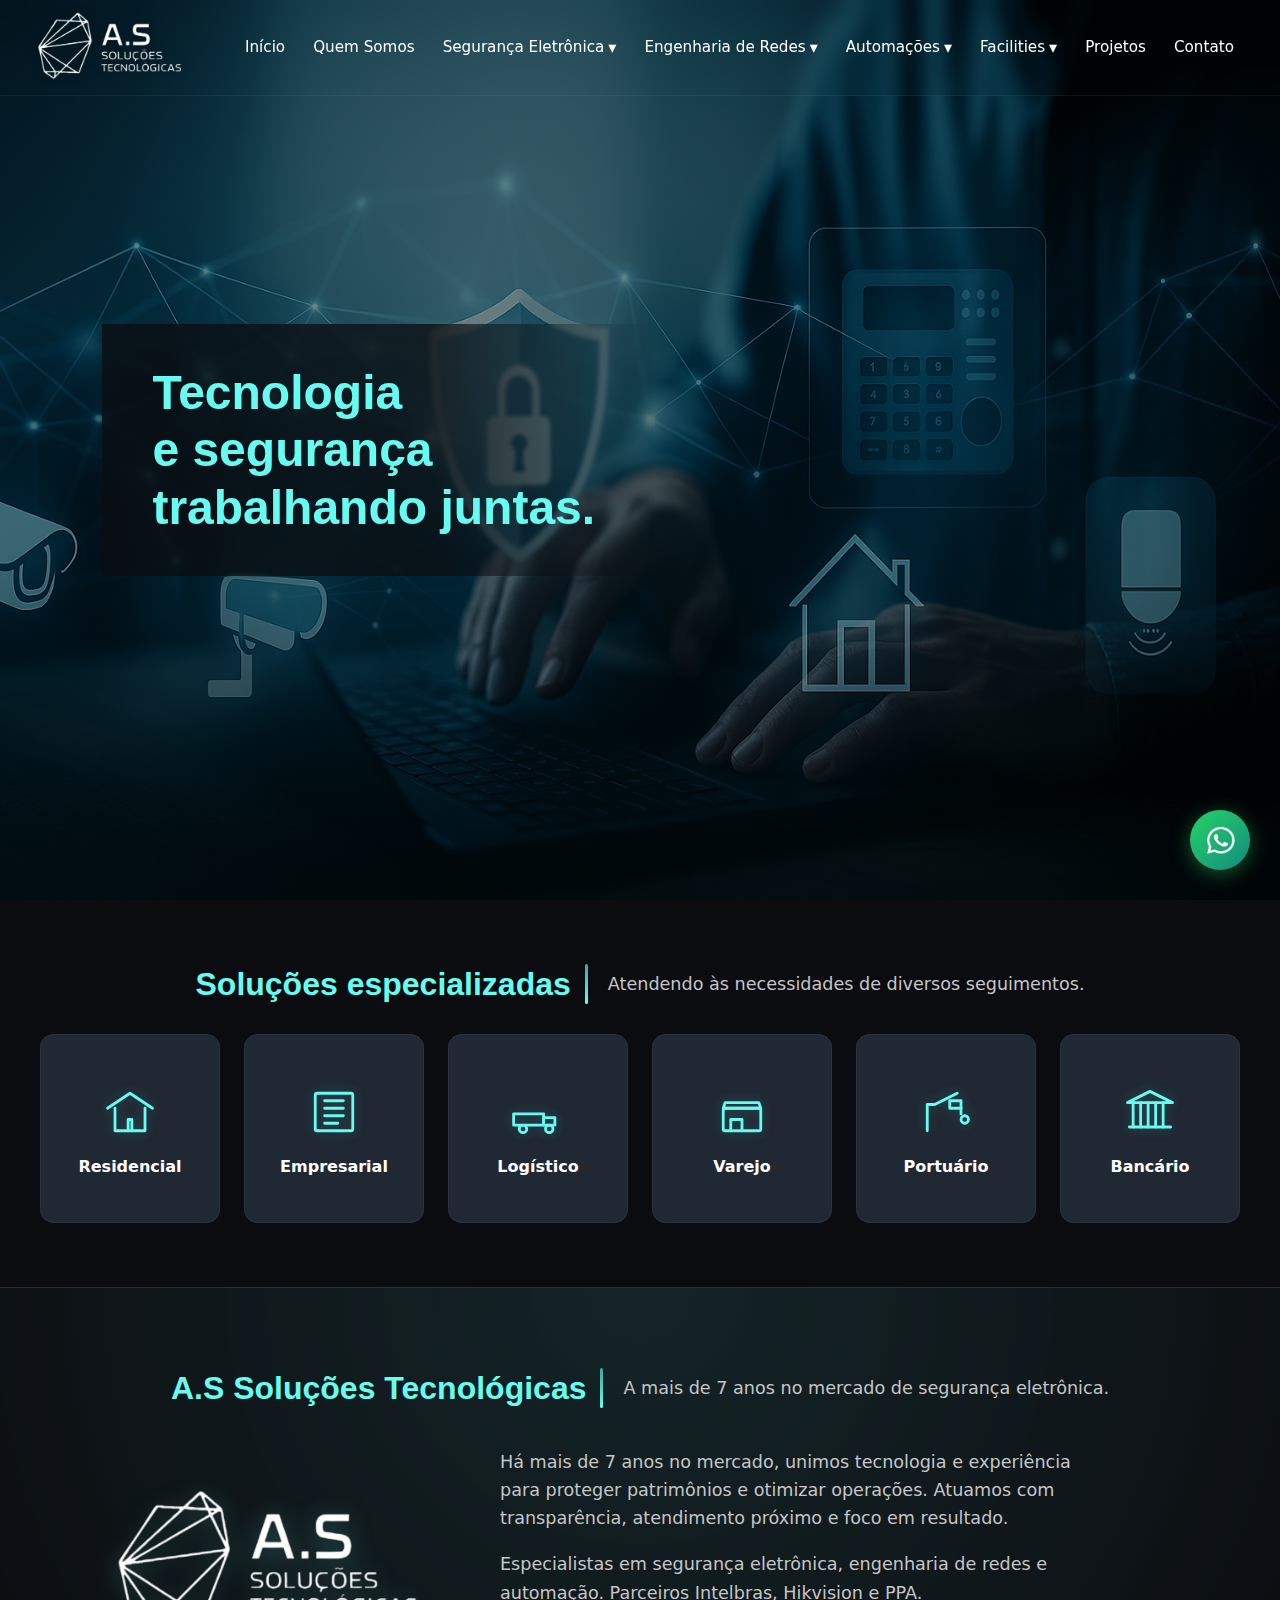
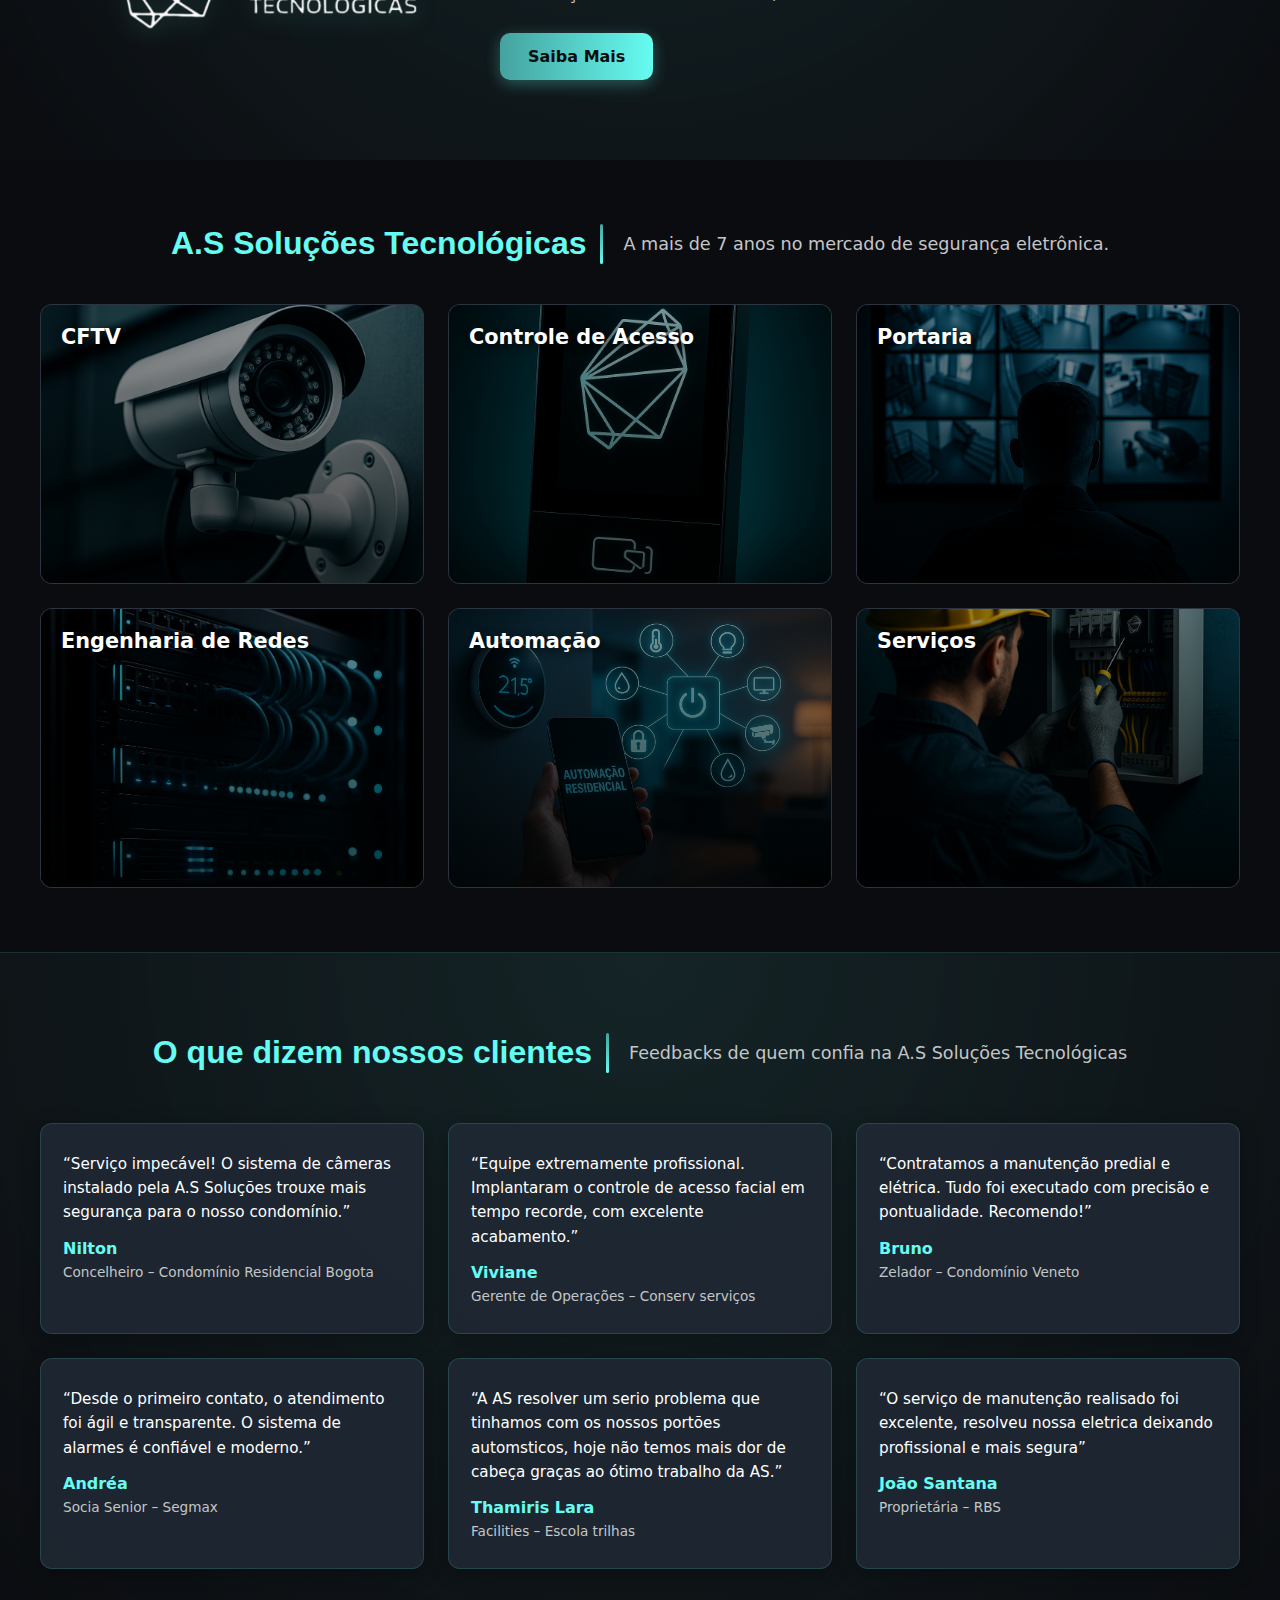
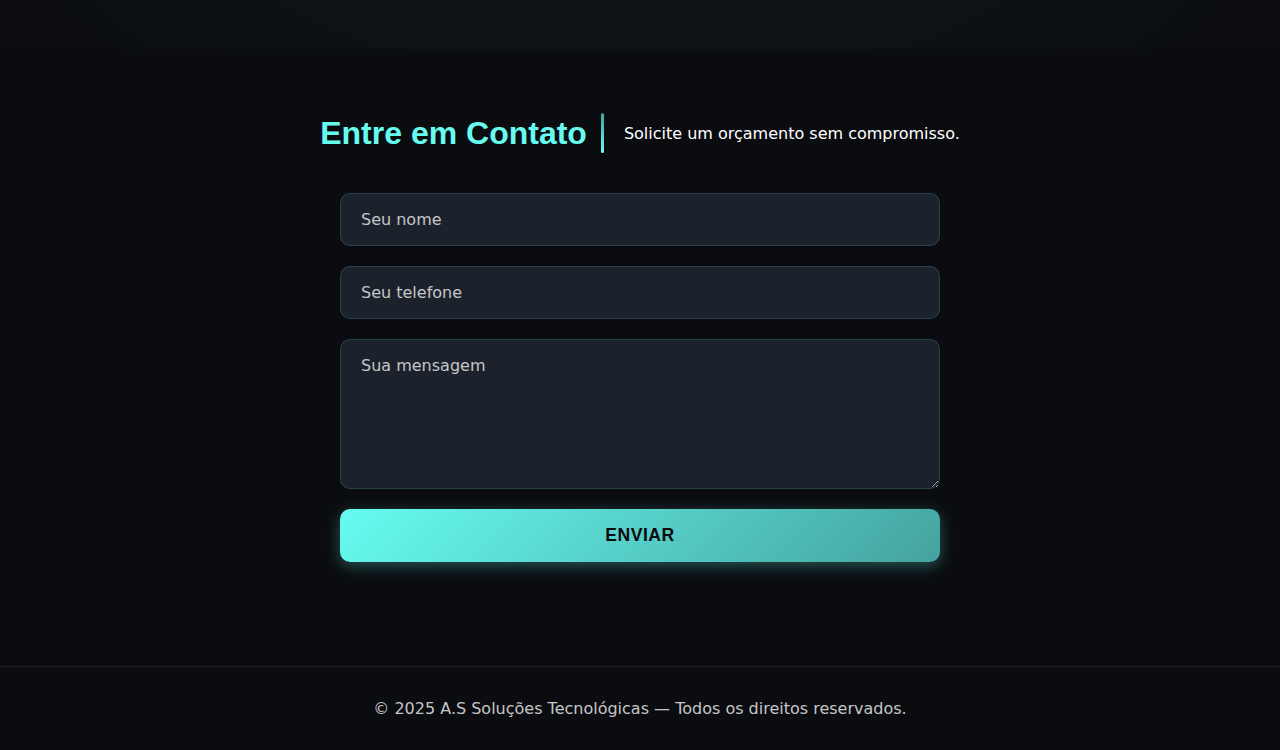
<file: index.html>
<!DOCTYPE html>
<html lang="pt-BR">
<head>
  <meta charset="UTF-8">
  <meta name="viewport" content="width=device-width, initial-scale=1.0">
  <title>Início | A.S Soluções Tecnológicas</title>
  
  <!-- CSS Global (Header, Footer, Base) -->
  <link rel="stylesheet" href="assets/css/global.css?v=1">
  
  <!-- CSS Específico da Home -->
  <link rel="stylesheet" href="assets/css/home.css?v=1">
  
  <script defer src="assets/js/script.js"></script>
</head>
<body>
<header>
  <nav class="navbar">
    <div class="brand brand-stacked">
     <a href="index.html" class="logo-container">
        <img src="assets/img/logodesktop.png" alt="A.S Soluções Tecnológicas" class="logo-desktop">
        <img src="assets/img/logo.png" alt="Logo A.S" class="logo-mobile">
    </a>
    </div>
    <div class="menu-toggle" id="menu-toggle"><span></span><span></span><span></span></div>
    <ul class="nav-links">
      <li><a href="index.html">Início</a></li>
      <li><a href="sobre.html">Quem Somos</a></li>
      <li class="dropdown">
        <a href="seguranca.html">Segurança Eletrônica</a>
        <ul class="dropdown-menu">
          <li><a href="seguranca.html#cftv">CFTV</a></li>
          <li><a href="seguranca.html#alarme">Alarmes</a></li>
          <li><a href="seguranca.html#controle">Controle de Acesso</a></li>
          <li><a href="seguranca.html#portaria">Portaria</a></li>
          <li><a href="seguranca.html#monitoramento">Monitoramento</a></li>
        </ul>
      </li>
      <li class="dropdown">
        <a href="engenharia.html">Engenharia de Redes</a>
        <ul class="dropdown-menu">
          <li><a href="engenharia.html#redes">Infraestrutura de Redes</a></li>
          <li><a href="engenharia.html#internet">Internet / Wireless</a></li>
          <li><a href="engenharia.html#ciber">Segurança Cibernética</a></li>
        </ul>
      </li>
      <li class="dropdown">
        <a href="automacoes.html">Automações</a>
        <ul class="dropdown-menu">
          <li><a href="automacoes.html#luz">Iluminação</a></li>
          <li><a href="automacoes.html#agua">Caixa d'água</a></li>
          <li><a href="automacoes.html#som">Sonorização</a></li>
        </ul>
      </li>
      <li class="dropdown">
        <a href="demais.html">Facilities</a>
        <ul class="dropdown-menu">
          <li><a href="demais.html#eletrica">Elétrica (res., predial, ind.)</a></li>
          <li><a href="demais.html#incendio">Alarme de Incêndio</a></li>
          <li><a href="demais.html#manutencao">Manutenção Predial</a></li>
        </ul>
      </li>
      <li><a href="projetos.html">Projetos</a></li>
      <li><a href="contato.html">Contato</a></li>
    </ul>
  </nav>
</header>

<section class="hero" id="hero">
  <div class="hero-overlay">
    <div class="hero-content">
      <h1>
        Tecnologia <br>
        e segurança <br>
        trabalhando juntas.
      </h1>
    </div>
  </div>
</section>


<section class="section">
  <div class="container">
   <div class="section-header">
      <h2>Soluções especializadas</h2>
      <p class="lead">Atendendo às necessidades de diversos seguimentos.</p>
    </div>
    <div class="areas-grid">
      
      <!-- Residencial -->
      <div class="area-item">
        <svg xmlns="http://www.w3.org/2000/svg" viewBox="0 0 64 64" width="56" height="56" fill="none" stroke="#66fcf1" stroke-width="3" stroke-linecap="round" stroke-linejoin="round">
          <path d="M8 28 L32 12 L56 28"/>
          <path d="M16 28 V52 H48 V28"/>
          <path d="M30 52 V40 H34 V52"/>
        </svg>
        <p>Residencial</p>
      </div>

      <!-- Empresarial -->
      <div class="area-item">
        <svg xmlns="http://www.w3.org/2000/svg" viewBox="0 0 64 64" width="56" height="56" fill="none" stroke="#66fcf1" stroke-width="3" stroke-linecap="round" stroke-linejoin="round">
          <rect x="12" y="12" width="40" height="40" rx="2"/>
          <path d="M22 20 H42 M22 28 H42 M22 36 H42 M22 44 H36"/>
        </svg>
        <p>Empresarial</p>
      </div>

      <!-- Logístico -->
      <div class="area-item">
        <svg xmlns="http://www.w3.org/2000/svg" viewBox="0 0 64 64" width="56" height="56" fill="none" stroke="#66fcf1" stroke-width="3" stroke-linecap="round" stroke-linejoin="round">
          <path d="M6 34 H38 V46 H6 Z"/>
          <path d="M38 38 H50 V46 H38 Z"/>
          <circle cx="16" cy="50" r="4"/>
          <circle cx="44" cy="50" r="4"/>
        </svg>
        <p>Logístico</p>
      </div>

      <!-- Varejo -->
      <div class="area-item">
        <svg xmlns="http://www.w3.org/2000/svg" viewBox="0 0 64 64" width="56" height="56" fill="none" stroke="#66fcf1" stroke-width="3" stroke-linecap="round" stroke-linejoin="round">
          <rect x="12" y="28" width="40" height="24" rx="2"/>
          <path d="M12 28 H52 L50 22 H14 Z"/>
          <path d="M20 52 V40 H32 V52"/>
        </svg>
        <p>Varejo</p>
      </div>

      <!-- Portuário -->
      <div class="area-item">
        <svg xmlns="http://www.w3.org/2000/svg" viewBox="0 0 64 64" width="56" height="56" fill="none" stroke="#66fcf1" stroke-width="3" stroke-linecap="round" stroke-linejoin="round">
          <path d="M12 52 V24 H20 L44 12"/>
          <path d="M36 20 H48 V28 H36 Z"/>
          <path d="M48 28 V34"/>
          <path d="M48 40 a4 4 0 1 0 0 -0.1"/>
        </svg>
        <p>Portuário</p>
      </div>

      <!-- Bancário -->
      <div class="area-item">
        <svg xmlns="http://www.w3.org/2000/svg" viewBox="0 0 64 64" width="56" height="56" fill="none" stroke="#66fcf1" stroke-width="3" stroke-linecap="round" stroke-linejoin="round">
          <path d="M8 22 L32 10 L56 22 Z"/>
          <path d="M14 22 V48 M22 22 V48 M30 22 V48 M38 22 V48 M46 22 V48"/>
          <path d="M10 48 H54"/>
        </svg>
        <p>Bancário</p>
      </div>

    </div>
  </div>
</section>

<!--Quem somos-->
<section class="section quem-somos">
  <div class="container">
    <div class="section-header">
      <h2>A.S Soluções Tecnológicas</h2>
      <p class="lead">A mais de 7 anos no mercado de segurança eletrônica.</p>
    </div>
    
    <div class="quem-somos-content">
      <!-- Logo à esquerda -->
      <div class="quem-somos-logo">
        <img src="assets/img/logodesktop.png" alt="A.S Soluções Tecnológicas">
      </div>
      
      <!-- Texto à direita -->
      <div class="quem-somos-text">
        <p class="lead">Há mais de 7 anos no mercado, unimos tecnologia e experiência para proteger patrimônios e otimizar operações. Atuamos com transparência, atendimento próximo e foco em resultado.</p>
        <p class="lead">Especialistas em segurança eletrônica, engenharia de redes e automação. Parceiros Intelbras, Hikvision e PPA.</p>
        <a class="cta" href="sobre.html">Saiba Mais</a>
      </div>
    </div>
  </div>
</section>

<section class="section">
  <div class="container">
    <div class="section-header">
      <h2>A.S Soluções Tecnológicas</h2>
      <p class="lead">A mais de 7 anos no mercado de segurança eletrônica.</p>
    </div>
    <div class="servicos-grid">
      <div class="card"><img src="assets/img/servicos/cftv.png" alt="CFTV"><h3>CFTV</h3></div>
      <div class="card"><img src="assets/img/servicos/controle de acesso.png" alt="Alarmes"><h3>Controle de Acesso</h3></div>
      <div class="card"><img src="assets/img/servicos/portaria.png" alt="Controle de Acesso"><h3>Portaria</h3></div>
      <div class="card"><img src="assets/img/servicos/engenharia de redes2.png" alt="Portaria"><h3>Engenharia de Redes</h3></div>
      <div class="card"><img src="assets/img/servicos/automação.png" alt="Automação"><h3>Automação</h3></div>
      <div class="card"><img src="assets/img/servicos/eletrica.png" alt="Engenharia de Redes"><h3>Serviços</h3></div>
    </div>
  </div>
</section>


<!--Validação social -->
<section class="section testimonials">
  <div class="container">
    <div class="section-header">
      <h2>O que dizem nossos clientes</h2>
      <p class="lead">Feedbacks de quem confia na A.S Soluções Tecnológicas</p>
    </div>
    
    <div class="testimonials-grid">
      <div class="testimonial">
        <p>“Serviço impecável! O sistema de câmeras instalado pela A.S Soluções trouxe mais segurança para o nosso condomínio.”</p>
        <h4>Nilton</h4>
        <span>Concelheiro  – Condomínio Residencial Bogota</span>
      </div>

      <div class="testimonial">
        <p>“Equipe extremamente profissional. Implantaram o controle de acesso facial em tempo recorde, com excelente acabamento.”</p>
        <h4>Viviane</h4>
        <span>Gerente de Operações – Conserv serviços</span>
      </div>

      <div class="testimonial">
        <p>“Contratamos a manutenção predial e elétrica. Tudo foi executado com precisão e pontualidade. Recomendo!”</p>
        <h4>Bruno</h4>
        <span>Zelador – Condomínio Veneto </span>
      </div>

      <div class="testimonial">
        <p>“Desde o primeiro contato, o atendimento foi ágil e transparente. O sistema de alarmes é confiável e moderno.”</p>
        <h4>Andréa</h4>
        <span>Socia Senior – Segmax</span>
      </div>

      <div class="testimonial">
        <p>“A AS resolver um serio problema que tinhamos com os nossos portões automsticos, hoje não temos mais dor de cabeça graças ao ótimo trabalho da AS.”</p>
        <h4>Thamiris Lara</h4>
        <span>Facilities – Escola trilhas</span>
      </div>

      <div class="testimonial">
        <p>“O serviço de manutenção realisado foi excelente, resolveu nossa eletrica deixando profissional e mais segura”</p>
        <h4>João Santana</h4>
        <span>Proprietária – RBS</span>
      </div>
    </div>
  </div>
</section>
<!--SESSÃO FORMULARIO DE CONTATO -->
<section class="section">
  <div class="container">
    <div class="section-header">
      <h2>Entre em Contato</h2>
      <p>Solicite um orçamento sem compromisso.</p>
    </div>
    <form id="contact-form" action="https://formspree.io/f/mwprznnd" method="POST">
      <input type="text" name="nome" placeholder="Seu nome" required>
      <input type="tel" name="telefone" placeholder="Seu telefone" required>
      <textarea name="mensagem" placeholder="Sua mensagem" required></textarea>
      <button type="submit">Enviar</button>
    </form>
    <div id="mensagem-sucesso" style="display: none; color: #4CAF50; margin-top: 20px; padding: 15px; background-color: rgba(76, 175, 80, 0.1); border-radius: 5px; text-align: center;">
      ✓ Mensagem enviada com sucesso! Entraremos em contato em breve.
    </div>
  </div>
</section>

<!-- Botão flutuante do WhatsApp -->
<a href="https://wa.me/5541995138430?text=Ol%C3%A1!%20Vi%20seu%20site%20e%20quero%20um%20or%C3%A7amento%20para%20instalar%20um%20sistema%20de%20seguran%C3%A7a." 
   class="whatsapp-float" 
   target="_blank" 
   aria-label="Fale conosco no WhatsApp">
  <img src="assets/img/home/whatsapp.png" alt="WhatsApp">
</a>





<footer class="footer">
  © 2025 A.S Soluções Tecnológicas — Todos os direitos reservados.
</footer>
</body>
</html>
</file>
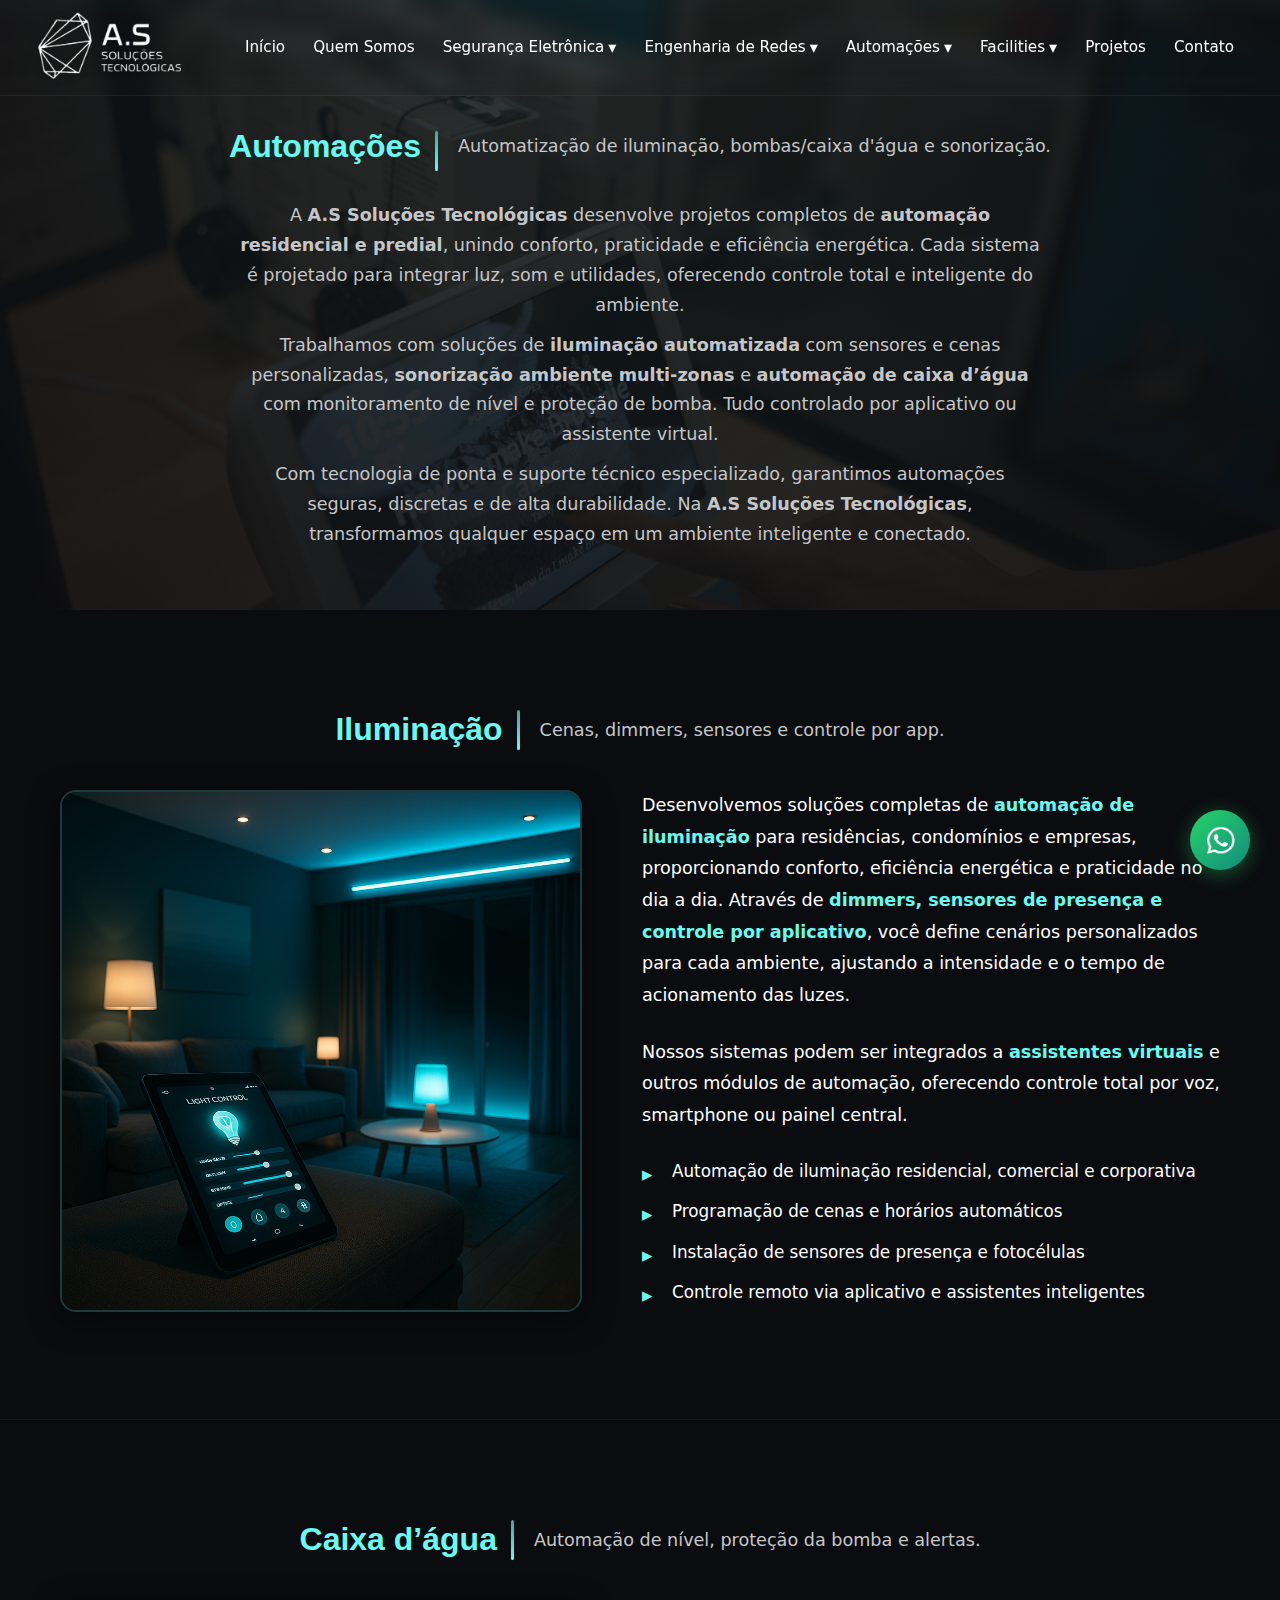
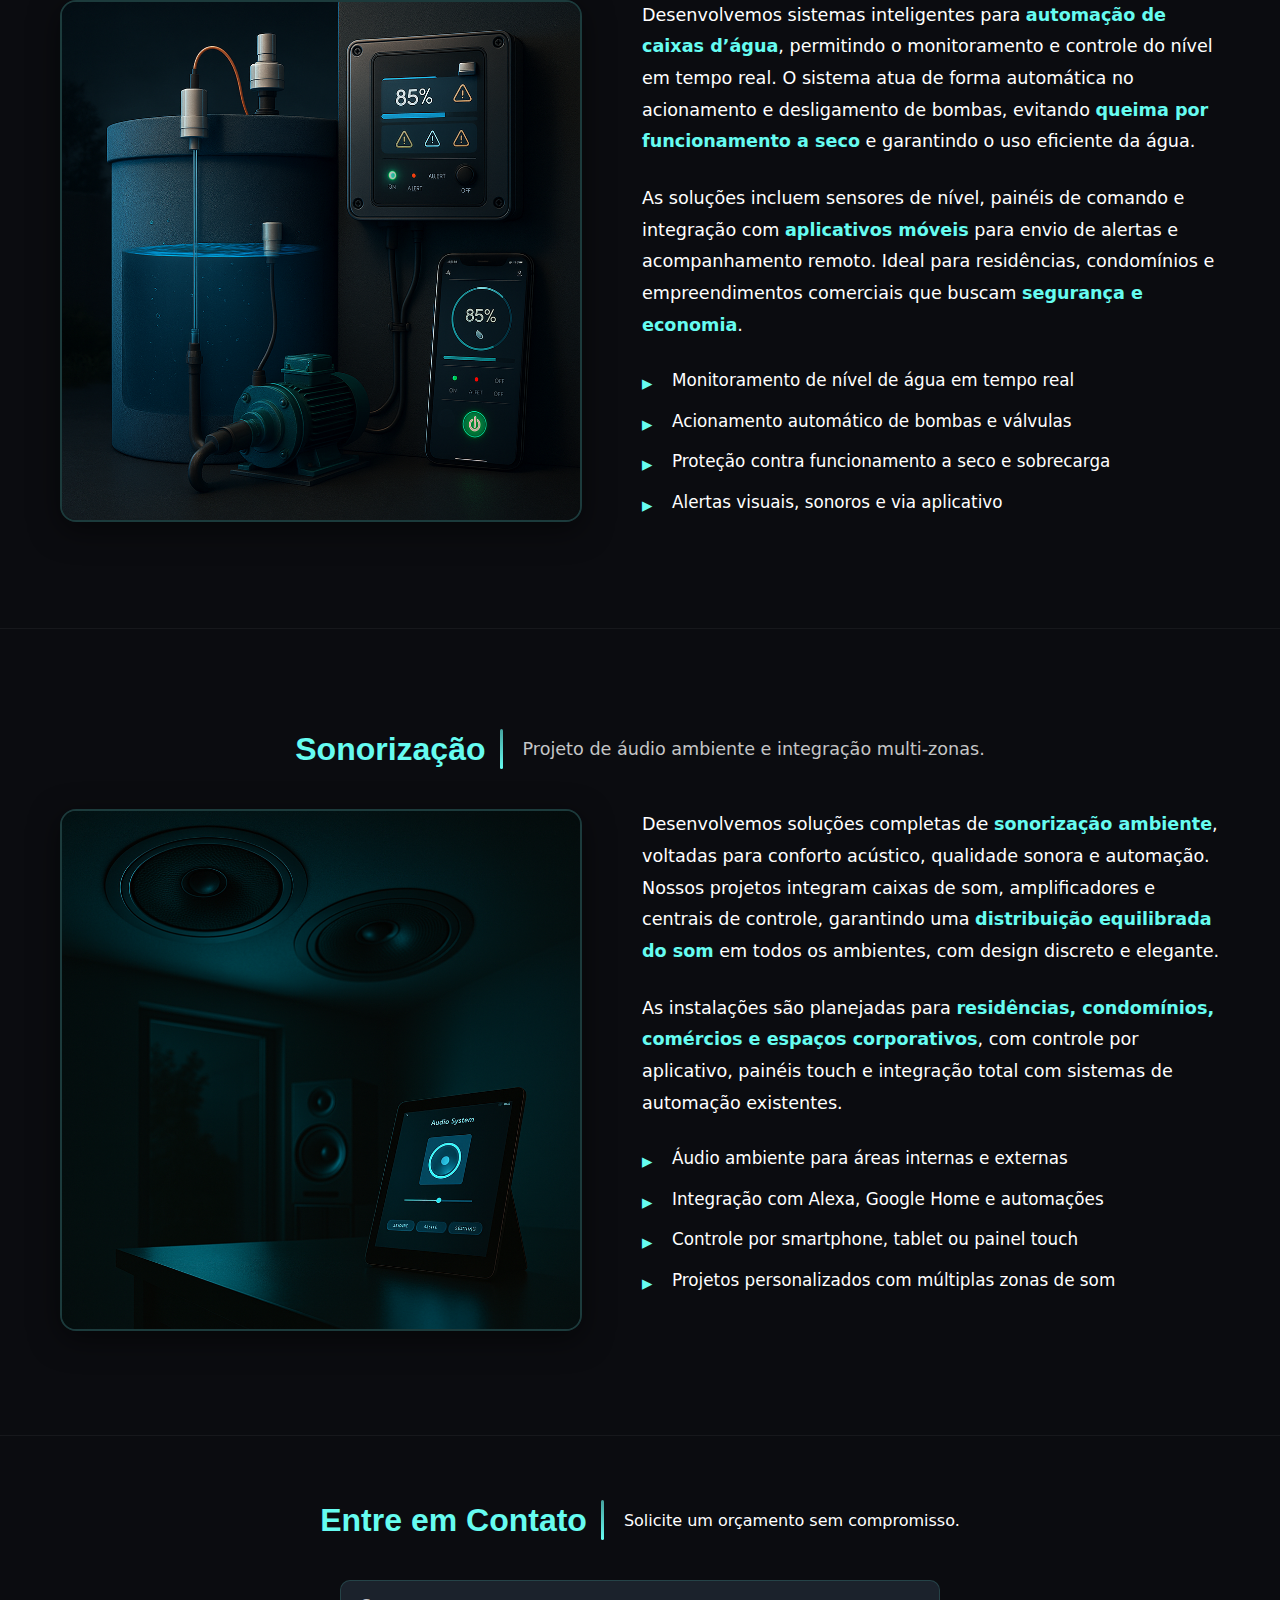
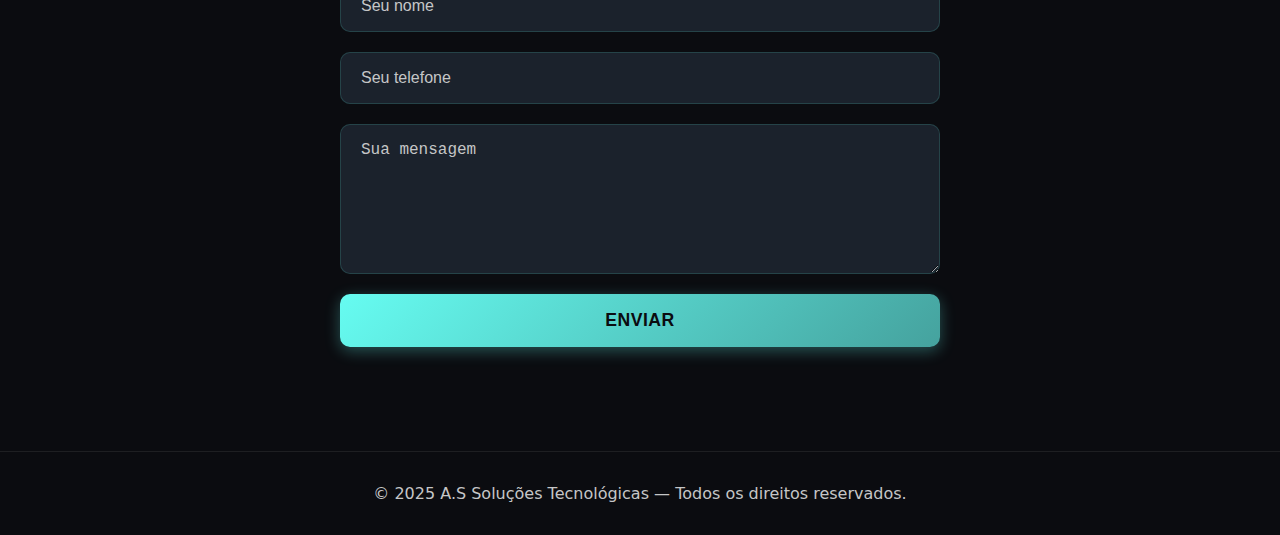
<file: automacoes.html>
<!DOCTYPE html>
<html lang="pt-BR">
<head>
  <meta charset="UTF-8">
  <meta name="viewport" content="width=device-width, initial-scale=1.0">
  <title>Início | A.S Soluções Tecnológicas</title>
  
  <!-- CSS Global (Header, Footer, Base) -->
  <link rel="stylesheet" href="assets/css/global.css?v=1">
  
  <!-- CSS Específico da Home -->
  <link rel="stylesheet" href="assets/css/automacoes.css">
  
  <script defer src="assets/js/script.js"></script>
</head>

<body>
<header>
  <nav class="navbar">
    <div class="brand brand-stacked">
     <a href="index.html" class="logo-container">
        <img src="assets/img/logodesktop.png" alt="A.S Soluções Tecnológicas" class="logo-desktop">
        <img src="assets/img/logo.png" alt="Logo A.S" class="logo-mobile">
    </a>
    </div>
    <div class="menu-toggle" id="menu-toggle"><span></span><span></span><span></span></div>
    <ul class="nav-links">
      <li><a href="index.html">Início</a></li>
      <li><a href="sobre.html">Quem Somos</a></li>
      <li class="dropdown">
        <a href="seguranca.html">Segurança Eletrônica</a>
        <ul class="dropdown-menu">
          <li><a href="seguranca.html#cftv">CFTV</a></li>
          <li><a href="seguranca.html#alarme">Alarmes</a></li>
          <li><a href="seguranca.html#controle">Controle de Acesso</a></li>
          <li><a href="seguranca.html#portaria">Portaria</a></li>
          <li><a href="seguranca.html#monitoramento">Monitoramento</a></li>
        </ul>
      </li>
      <li class="dropdown">
        <a href="engenharia.html">Engenharia de Redes</a>
        <ul class="dropdown-menu">
          <li><a href="engenharia.html#redes">Infraestrutura de Redes</a></li>
          <li><a href="engenharia.html#internet">Internet / Wireless</a></li>
          <li><a href="engenharia.html#ciber">Segurança Cibernética</a></li>
        </ul>
      </li>
      <li class="dropdown">
        <a href="automacoes.html">Automações</a>
        <ul class="dropdown-menu">
          <li><a href="automacoes.html#luz">Iluminação</a></li>
          <li><a href="automacoes.html#agua">Caixa d'água</a></li>
          <li><a href="automacoes.html#som">Sonorização</a></li>
        </ul>
      </li>
      <li class="dropdown">
        <a href="demais.html">Facilities</a>
        <ul class="dropdown-menu">
          <li><a href="demais.html#eletrica">Elétrica (res., predial, ind.)</a></li>
          <li><a href="demais.html#incendio">Alarme de Incêndio</a></li>
          <li><a href="demais.html#manutencao">Manutenção Predial</a></li>
        </ul>
      </li>
      <li><a href="projetos.html">Projetos</a></li>
      <li><a href="contato.html">Contato</a></li>
    </ul>
  </nav>
</header>

<section class="section title">
  <div class="container">
    <div class="section-header">
      <h2> Automações</h2>
       <p class="lead">Automatização de iluminação, bombas/caixa d'água e sonorização.</p>
    </div>
    <p>
A <strong>A.S Soluções Tecnológicas</strong> desenvolve projetos completos de <strong>automação residencial e predial</strong>, unindo conforto, praticidade e eficiência energética. 
Cada sistema é projetado para integrar luz, som e utilidades, oferecendo controle total e inteligente do ambiente.
</p>

<p>
Trabalhamos com soluções de <strong>iluminação automatizada</strong> com sensores e cenas personalizadas, <strong>sonorização ambiente multi-zonas</strong> e <strong>automação de caixa d’água</strong> com monitoramento de nível e proteção de bomba. 
Tudo controlado por aplicativo ou assistente virtual.
</p>

<p>
Com tecnologia de ponta e suporte técnico especializado, garantimos automações seguras, discretas e de alta durabilidade. 
Na <strong>A.S Soluções Tecnológicas</strong>, transformamos qualquer espaço em um ambiente inteligente e conectado.
</p>

  </div>
</section>



<!-- SEÇÃO Iluminação -->
<section id="iluminacao" class="section servico">
  <div class="container">
    
    <div class="section-header">
      <h2>Iluminação</h2>
      <p class="lead">Cenas, dimmers, sensores e controle por app.</p>
    </div>
    
    <div class="servico-grid">
      <div class="servico-imagem">
        <img src="assets/img/servicos/automação/luz.png" alt="Sistema de automação de iluminação residencial e comercial">
      </div>
      
      <div class="servico-texto">
        <p>
          Desenvolvemos soluções completas de <strong>automação de iluminação</strong> para residências, condomínios e empresas, 
          proporcionando conforto, eficiência energética e praticidade no dia a dia. 
          Através de <strong>dimmers, sensores de presença e controle por aplicativo</strong>, 
          você define cenários personalizados para cada ambiente, ajustando a intensidade e o tempo de acionamento das luzes.
        </p>
        <p>
          Nossos sistemas podem ser integrados a <strong>assistentes virtuais</strong> e outros módulos de automação, 
          oferecendo controle total por voz, smartphone ou painel central.
        </p>
        
        <ul>
          <li>Automação de iluminação residencial, comercial e corporativa</li>
          <li>Programação de cenas e horários automáticos</li>
          <li>Instalação de sensores de presença e fotocélulas</li>
          <li>Controle remoto via aplicativo e assistentes inteligentes</li>
        </ul>
      </div>
    </div>

  </div>
</section>


<!-- SEÇÃO Caixa d’água -->
<section id="caixa" class="section servico">
  <div class="container">
    
    <div class="section-header">
      <h2>Caixa d’água</h2>
      <p class="lead">Automação de nível, proteção da bomba e alertas.</p>
    </div>
    
    <div class="servico-grid">
      <div class="servico-imagem">
        <img src="assets/img/servicos/automação/caixa d'agua.png" alt="Sistema automatizado de controle de nível da caixa d’água">
      </div>
      
      <div class="servico-texto">
        <p>
          Desenvolvemos sistemas inteligentes para <strong>automação de caixas d’água</strong>, 
          permitindo o monitoramento e controle do nível em tempo real. 
          O sistema atua de forma automática no acionamento e desligamento de bombas, 
          evitando <strong>queima por funcionamento a seco</strong> e garantindo o uso eficiente da água.
        </p>
        <p>
          As soluções incluem sensores de nível, painéis de comando e integração com <strong>aplicativos móveis</strong> 
          para envio de alertas e acompanhamento remoto. 
          Ideal para residências, condomínios e empreendimentos comerciais que buscam <strong>segurança e economia</strong>.
        </p>
        
        <ul>
          <li>Monitoramento de nível de água em tempo real</li>
          <li>Acionamento automático de bombas e válvulas</li>
          <li>Proteção contra funcionamento a seco e sobrecarga</li>
          <li>Alertas visuais, sonoros e via aplicativo</li>
        </ul>
      </div>
    </div>

  </div>
</section>

<!-- SEÇÃO Sonorização -->
<section id="sonorizacao" class="section servico">
  <div class="container">
    
    <div class="section-header">
      <h2>Sonorização</h2>
      <p class="lead">Projeto de áudio ambiente e integração multi-zonas.</p>
    </div>
    
    <div class="servico-grid">
      <div class="servico-imagem">
        <img src="assets/img/servicos/automação/som.png" alt="Sistema de sonorização e áudio ambiente">
      </div>
      
      <div class="servico-texto">
        <p>
          Desenvolvemos soluções completas de <strong>sonorização ambiente</strong>, voltadas para conforto acústico, 
          qualidade sonora e automação. Nossos projetos integram caixas de som, amplificadores e centrais de controle,
          garantindo uma <strong>distribuição equilibrada do som</strong> em todos os ambientes, com design discreto e elegante.
        </p>
        <p>
          As instalações são planejadas para <strong>residências, condomínios, comércios e espaços corporativos</strong>, 
          com controle por aplicativo, painéis touch e integração total com sistemas de automação existentes.
        </p>
        
        <ul>
          <li>Áudio ambiente para áreas internas e externas</li>
          <li>Integração com Alexa, Google Home e automações</li>
          <li>Controle por smartphone, tablet ou painel touch</li>
          <li>Projetos personalizados com múltiplas zonas de som</li>
        </ul>
      </div>
    </div>

  </div>
</section>

  </div>
</section><!--Sessão formulário de contato-->
<section class="section">
  <div class="container">
    <div class="section-header">
      <h2>Entre em Contato</h2>
      <p>Solicite um orçamento sem compromisso.</p>
    </div>
    <form id="contact-form" action="https://formspree.io/f/mwprznnd" method="POST">
      <input type="text" name="nome" placeholder="Seu nome" required>
      <input type="tel" name="telefone" placeholder="Seu telefone" required>
      <textarea name="mensagem" placeholder="Sua mensagem" required></textarea>
      <button type="submit">Enviar</button>
    </form>
    <div id="mensagem-sucesso" style="display: none; color: #4CAF50; margin-top: 20px; padding: 15px; background-color: rgba(76, 175, 80, 0.1); border-radius: 5px; text-align: center;">
      ✓ Mensagem enviada com sucesso! Entraremos em contato em breve.
    </div>
  </div>
</section>

<!-- Botão flutuante do WhatsApp -->
<a href="https://wa.me/5541995138430?text=Ol%C3%A1!%20Vi%20seu%20site%20e%20quero%20um%20or%C3%A7amento%20para%20instalar%20um%20sistema%20de%20seguran%C3%A7a." 
   class="whatsapp-float" 
   target="_blank" 
   aria-label="Fale conosco no WhatsApp">
  <img src="assets/img/home/whatsapp.png" alt="WhatsApp">
</a>



<footer class="footer">
  © 2025 A.S Soluções Tecnológicas — Todos os direitos reservados.
</footer>
</body>
</html>
</file>
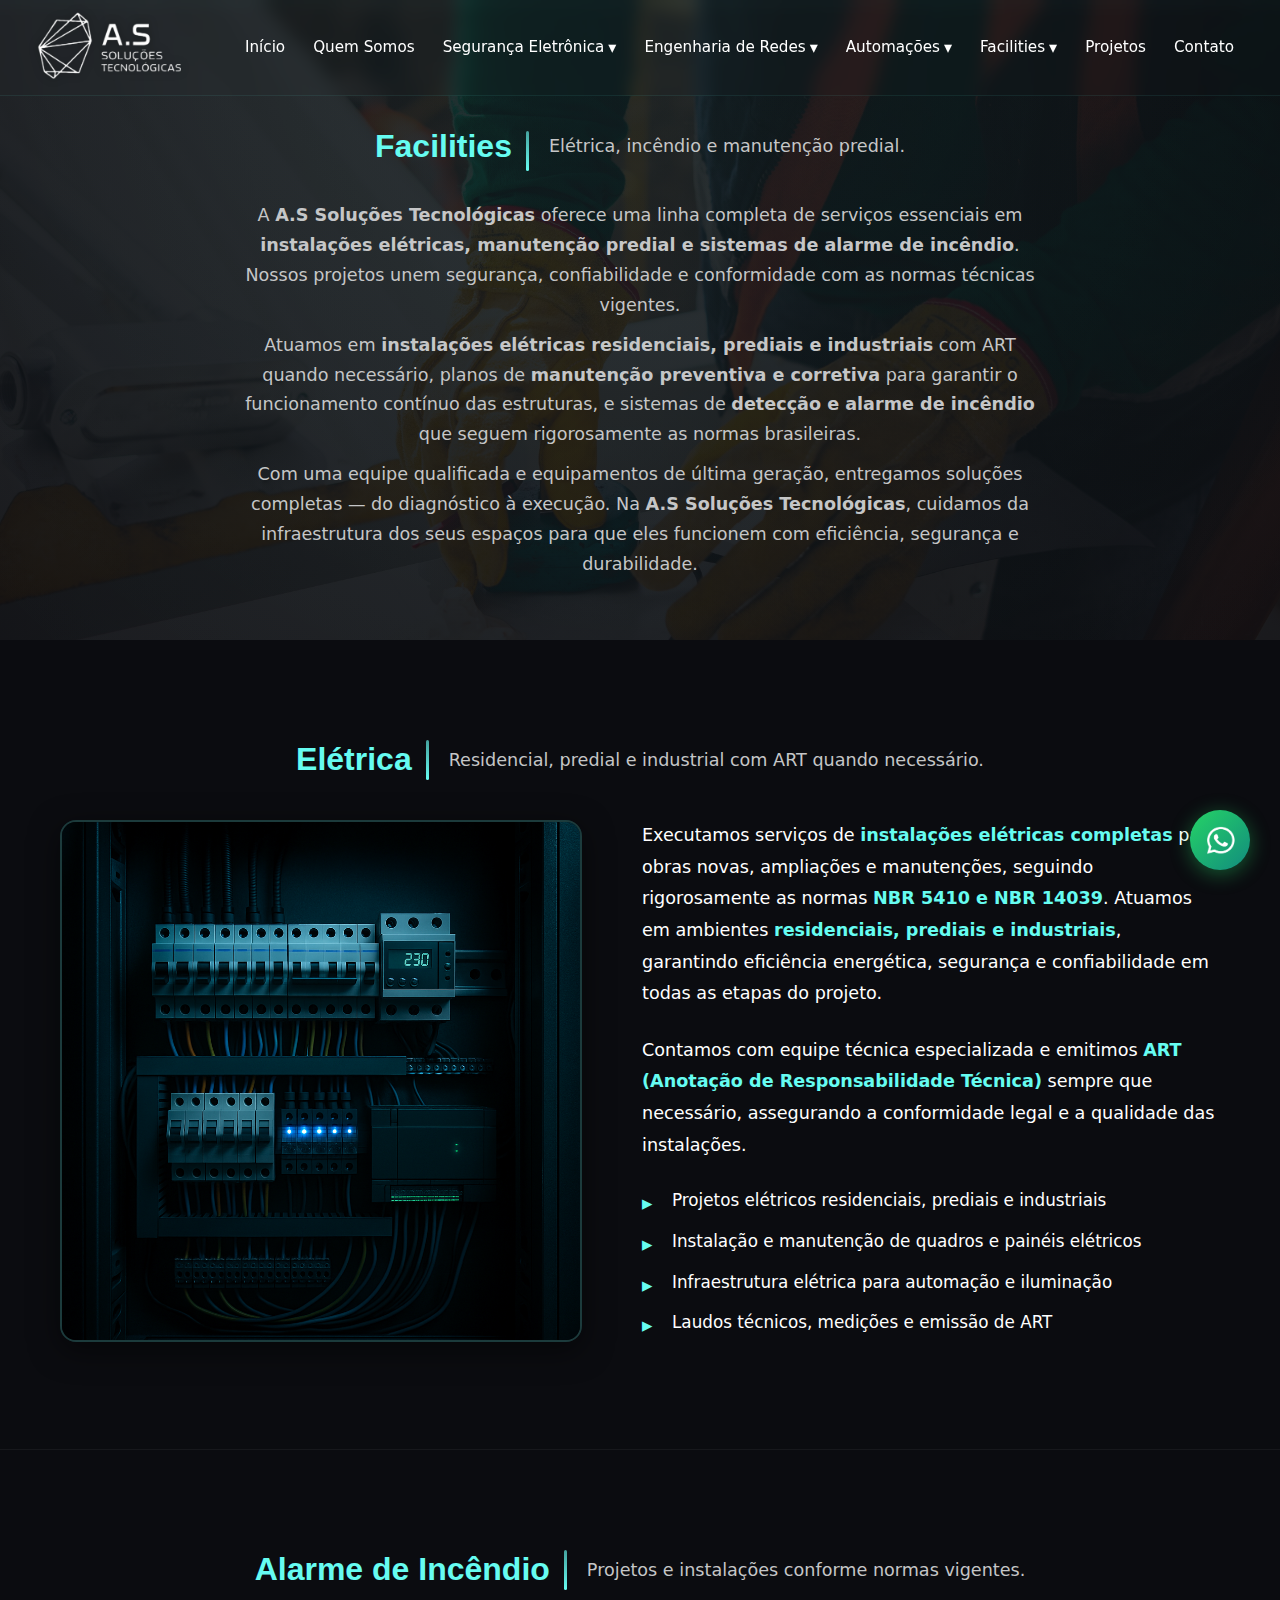
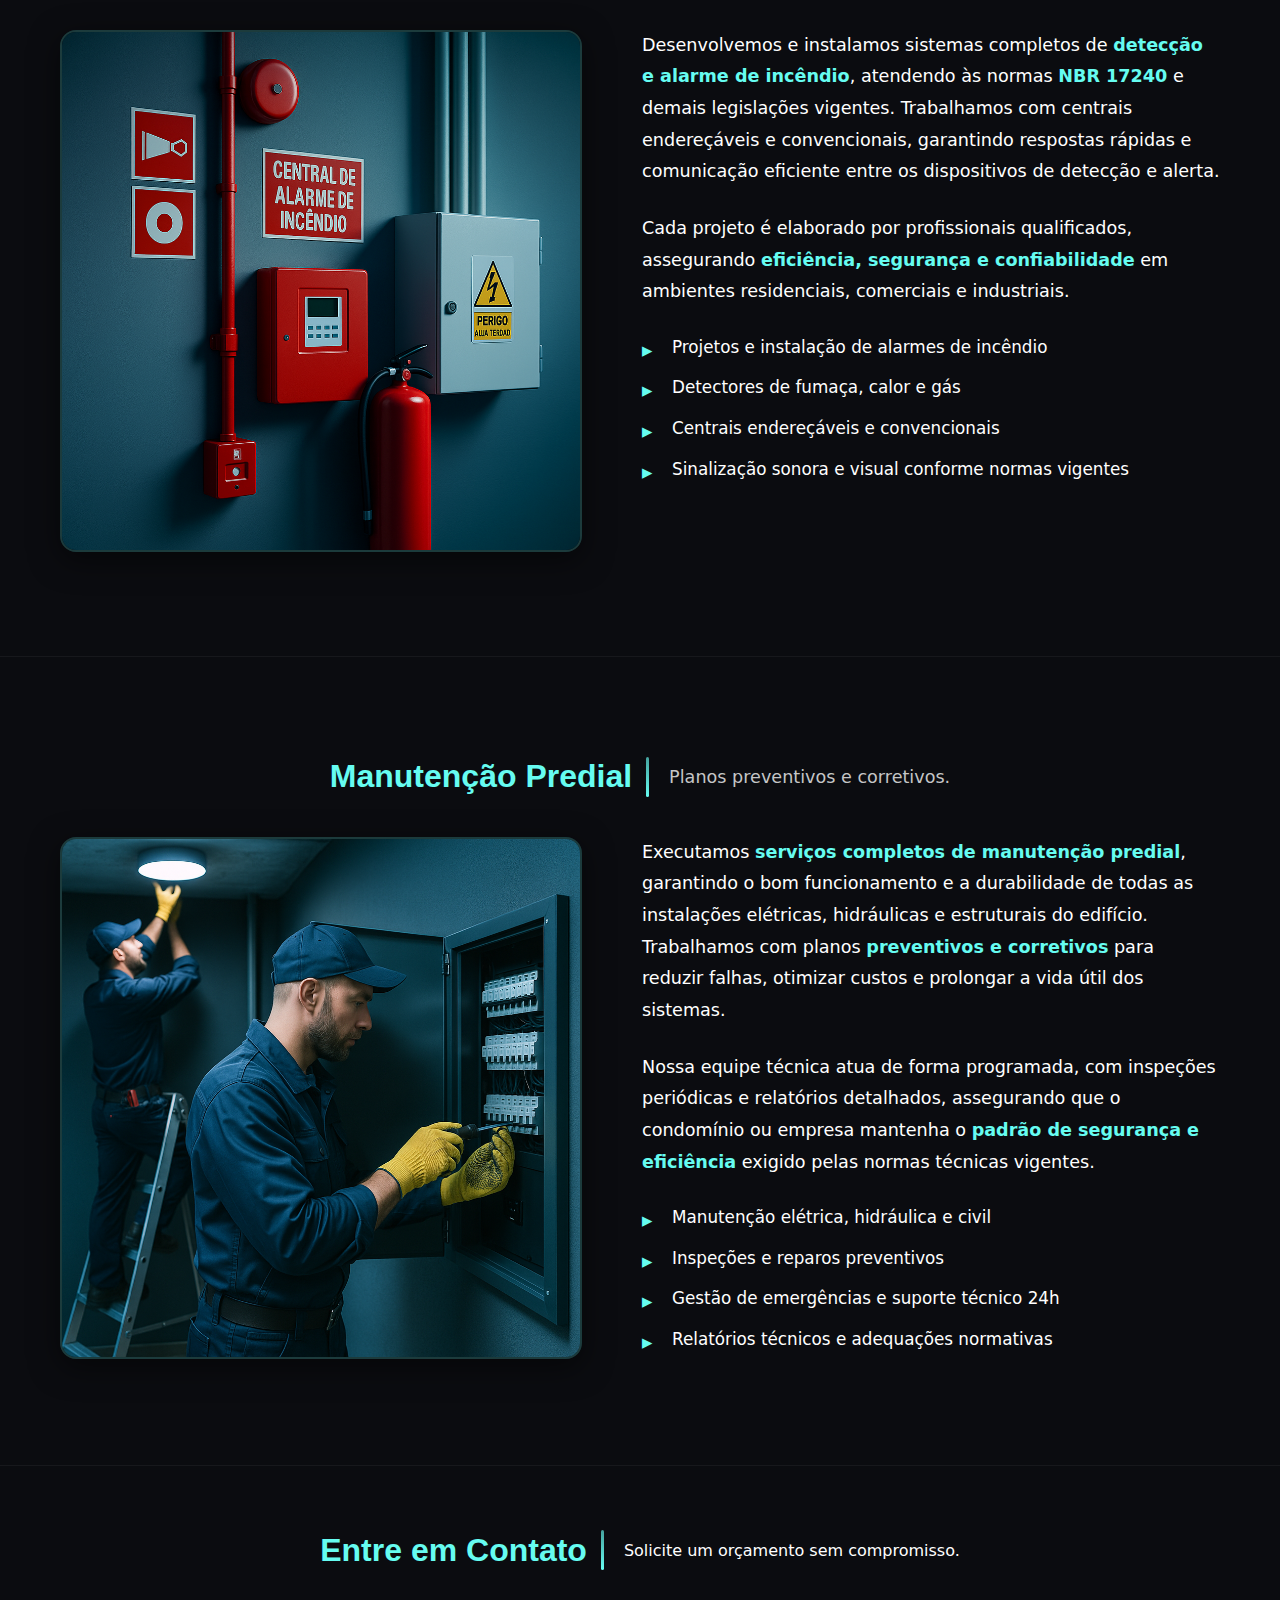
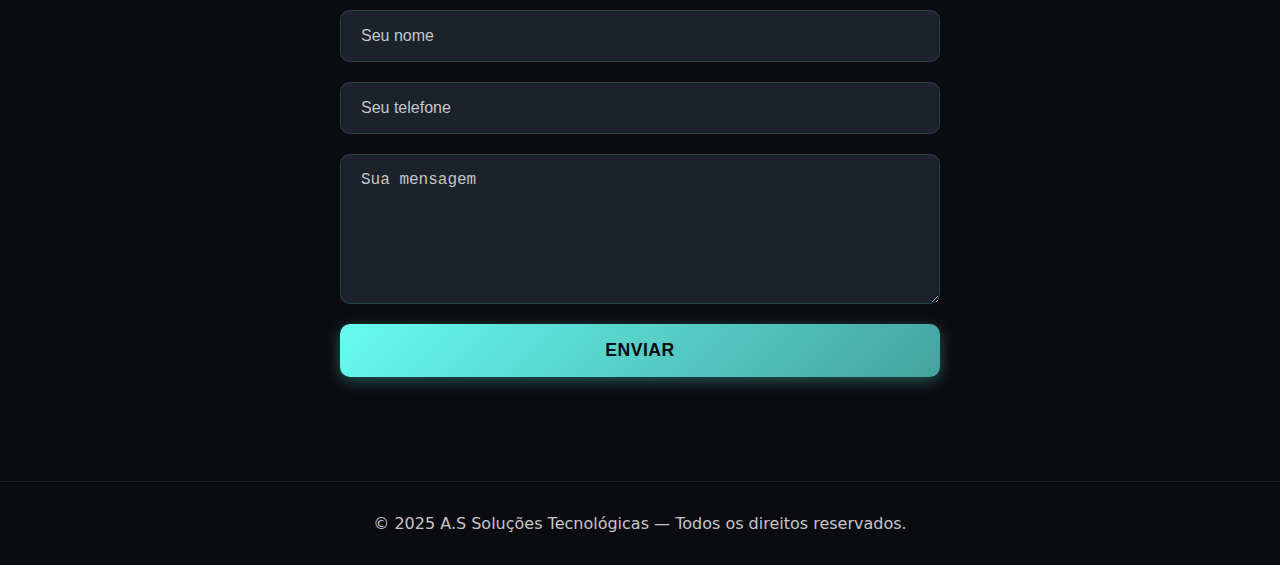
<file: demais.html>
<!DOCTYPE html>
<html lang="pt-BR">
<head>
  <meta charset="UTF-8">
  <meta name="viewport" content="width=device-width, initial-scale=1.0">
  <title>Início | A.S Soluções Tecnológicas</title>
  
  <!-- CSS Global (Header, Footer, Base) -->
  <link rel="stylesheet" href="assets/css/global.css?v=1">
  
  <!-- CSS Específico da Home -->
  <link rel="stylesheet" href="assets/css/demais.css">
  
  <script defer src="assets/js/script.js"></script>
</head>

<header>
  <nav class="navbar">
    <div class="brand brand-stacked">
     <a href="index.html" class="logo-container">
        <img src="assets/img/logodesktop.png" alt="A.S Soluções Tecnológicas" class="logo-desktop">
        <img src="assets/img/logo.png" alt="Logo A.S" class="logo-mobile">
    </a>
    </div>
    <div class="menu-toggle" id="menu-toggle"><span></span><span></span><span></span></div>
    <ul class="nav-links">
      <li><a href="index.html">Início</a></li>
      <li><a href="sobre.html">Quem Somos</a></li>
      <li class="dropdown">
        <a href="seguranca.html">Segurança Eletrônica</a>
        <ul class="dropdown-menu">
          <li><a href="seguranca.html#cftv">CFTV</a></li>
          <li><a href="seguranca.html#alarme">Alarmes</a></li>
          <li><a href="seguranca.html#controle">Controle de Acesso</a></li>
          <li><a href="seguranca.html#portaria">Portaria</a></li>
          <li><a href="seguranca.html#monitoramento">Monitoramento</a></li>
        </ul>
      </li>
      <li class="dropdown">
        <a href="engenharia.html">Engenharia de Redes</a>
        <ul class="dropdown-menu">
          <li><a href="engenharia.html#redes">Infraestrutura de Redes</a></li>
          <li><a href="engenharia.html#internet">Internet / Wireless</a></li>
          <li><a href="engenharia.html#ciber">Segurança Cibernética</a></li>
        </ul>
      </li>
      <li class="dropdown">
        <a href="automacoes.html">Automações</a>
        <ul class="dropdown-menu">
          <li><a href="automacoes.html#luz">Iluminação</a></li>
          <li><a href="automacoes.html#agua">Caixa d'água</a></li>
          <li><a href="automacoes.html#som">Sonorização</a></li>
        </ul>
      </li>
      <li class="dropdown">
        <a href="demais.html">Facilities</a>
        <ul class="dropdown-menu">
          <li><a href="demais.html#eletrica">Elétrica (res., predial, ind.)</a></li>
          <li><a href="demais.html#incendio">Alarme de Incêndio</a></li>
          <li><a href="demais.html#manutencao">Manutenção Predial</a></li>
        </ul>
      </li>
      <li><a href="projetos.html">Projetos</a></li>
      <li><a href="contato.html">Contato</a></li>
    </ul>
  </nav>
</header>

<section class="section title">
  <div class="container">
    <div class="section-header">
      <h2>Facilities</h2>
       <p class="lead">Elétrica, incêndio e manutenção predial.</p>
    </div>
    <p>
A <strong>A.S Soluções Tecnológicas</strong> oferece uma linha completa de serviços essenciais em <strong>instalações elétricas, manutenção predial e sistemas de alarme de incêndio</strong>. 
Nossos projetos unem segurança, confiabilidade e conformidade com as normas técnicas vigentes.
</p>

<p>
Atuamos em <strong>instalações elétricas residenciais, prediais e industriais</strong> com ART quando necessário, 
planos de <strong>manutenção preventiva e corretiva</strong> para garantir o funcionamento contínuo das estruturas, 
e sistemas de <strong>detecção e alarme de incêndio</strong> que seguem rigorosamente as normas brasileiras.
</p>

<p>
Com uma equipe qualificada e equipamentos de última geração, entregamos soluções completas — do diagnóstico à execução. 
Na <strong>A.S Soluções Tecnológicas</strong>, cuidamos da infraestrutura dos seus espaços para que eles funcionem com eficiência, segurança e durabilidade.
</p>

  </div>
</section>




<!-- SEÇÃO Elétrica -->
<section id="eletrica" class="section servico">
  <div class="container">
    
    <div class="section-header">
      <h2>Elétrica</h2>
      <p class="lead">Residencial, predial e industrial com ART quando necessário.</p>
    </div>
    
    <div class="servico-grid">
      <div class="servico-imagem">
        <img src="assets/img/servicos/demais serviços/eletrica.png" alt="Serviços elétricos residenciais, prediais e industriais">
      </div>
      
      <div class="servico-texto">
        <p>
          Executamos serviços de <strong>instalações elétricas completas</strong> para obras novas, ampliações e manutenções, 
          seguindo rigorosamente as normas <strong>NBR 5410 e NBR 14039</strong>. Atuamos em ambientes <strong>residenciais, prediais e industriais</strong>, 
          garantindo eficiência energética, segurança e confiabilidade em todas as etapas do projeto.
        </p>
        <p>
          Contamos com equipe técnica especializada e emitimos <strong>ART (Anotação de Responsabilidade Técnica)</strong> sempre que necessário,
          assegurando a conformidade legal e a qualidade das instalações.
        </p>
        
        <ul>
          <li>Projetos elétricos residenciais, prediais e industriais</li>
          <li>Instalação e manutenção de quadros e painéis elétricos</li>
          <li>Infraestrutura elétrica para automação e iluminação</li>
          <li>Laudos técnicos, medições e emissão de ART</li>
        </ul>
      </div>
    </div>
  </div>
</section>


    <!-- SEÇÃO Alarme de Incêndio -->
<section id="incendio" class="section servico">
  <div class="container">
    
    <div class="section-header">
      <h2>Alarme de Incêndio</h2>
      <p class="lead">Projetos e instalações conforme normas vigentes.</p>
    </div>
    
    <div class="servico-grid">
      <div class="servico-imagem">
        <img src="assets/img/servicos/demais serviços/alarme.png" alt="Sistema de alarme de incêndio e detecção de fumaça">
      </div>
      
      <div class="servico-texto">
        <p>
          Desenvolvemos e instalamos sistemas completos de <strong>detecção e alarme de incêndio</strong>, 
          atendendo às normas <strong>NBR 17240</strong> e demais legislações vigentes. 
          Trabalhamos com centrais endereçáveis e convencionais, garantindo respostas rápidas 
          e comunicação eficiente entre os dispositivos de detecção e alerta.
        </p>
        <p>
          Cada projeto é elaborado por profissionais qualificados, assegurando 
          <strong>eficiência, segurança e confiabilidade</strong> em ambientes residenciais, comerciais e industriais.
        </p>
        
        <ul>
          <li>Projetos e instalação de alarmes de incêndio</li>
          <li>Detectores de fumaça, calor e gás</li>
          <li>Centrais endereçáveis e convencionais</li>
          <li>Sinalização sonora e visual conforme normas vigentes</li>
        </ul>
      </div>
    </div>
  </div>
</section>


  <!-- SEÇÃO Manutenção Predial -->
<section id="Manutenção Predial" class="section servico">
  <div class="container">
    
    <div class="section-header">
      <h2>Manutenção Predial</h2>
      <p class="lead">Planos preventivos e corretivos.</p>
    </div>
    
    <div class="servico-grid">
      <div class="servico-imagem">
        <img src="assets/img/servicos/demais serviços/manutenção.png" alt="Serviços de Manutenção Predial">
      </div>
      
      <div class="servico-texto">
        <p>
          Executamos <strong>serviços completos de manutenção predial</strong>, garantindo o bom funcionamento e a durabilidade de
          todas as instalações elétricas, hidráulicas e estruturais do edifício. Trabalhamos com planos
          <strong>preventivos e corretivos</strong> para reduzir falhas, otimizar custos e prolongar a vida útil dos sistemas.
        </p>
        <p>
          Nossa equipe técnica atua de forma programada, com inspeções periódicas e relatórios detalhados,
          assegurando que o condomínio ou empresa mantenha o <strong>padrão de segurança e eficiência</strong>
          exigido pelas normas técnicas vigentes.
        </p>
        
        <ul>
          <li>Manutenção elétrica, hidráulica e civil</li>
          <li>Inspeções e reparos preventivos</li>
          <li>Gestão de emergências e suporte técnico 24h</li>
          <li>Relatórios técnicos e adequações normativas</li>
        </ul>
      </div>
    </div>
  </div>
</section>



    

  <!--Sessão formulário de contato-->
<section class="section">
  <div class="container">
    <div class="section-header">
      <h2>Entre em Contato</h2>
      <p>Solicite um orçamento sem compromisso.</p>
    </div>
    <form id="contact-form" action="https://formspree.io/f/mwprznnd" method="POST">
      <input type="text" name="nome" placeholder="Seu nome" required>
      <input type="tel" name="telefone" placeholder="Seu telefone" required>
      <textarea name="mensagem" placeholder="Sua mensagem" required></textarea>
      <button type="submit">Enviar</button>
    </form>
    <div id="mensagem-sucesso" style="display: none; color: #4CAF50; margin-top: 20px; padding: 15px; background-color: rgba(76, 175, 80, 0.1); border-radius: 5px; text-align: center;">
      ✓ Mensagem enviada com sucesso! Entraremos em contato em breve.
    </div>
  </div>
</section>

<!-- Botão flutuante do WhatsApp -->
<a href="https://wa.me/5541995138430?text=Ol%C3%A1!%20Vi%20seu%20site%20e%20quero%20um%20or%C3%A7amento%20para%20instalar%20um%20sistema%20de%20seguran%C3%A7a." 
   class="whatsapp-float" 
   target="_blank" 
   aria-label="Fale conosco no WhatsApp">
  <img src="assets/img/home/whatsapp.png" alt="WhatsApp">
</a>

<footer class="footer">
  © 2025 A.S Soluções Tecnológicas — Todos os direitos reservados.
</footer>
</body>
</html>
</file>
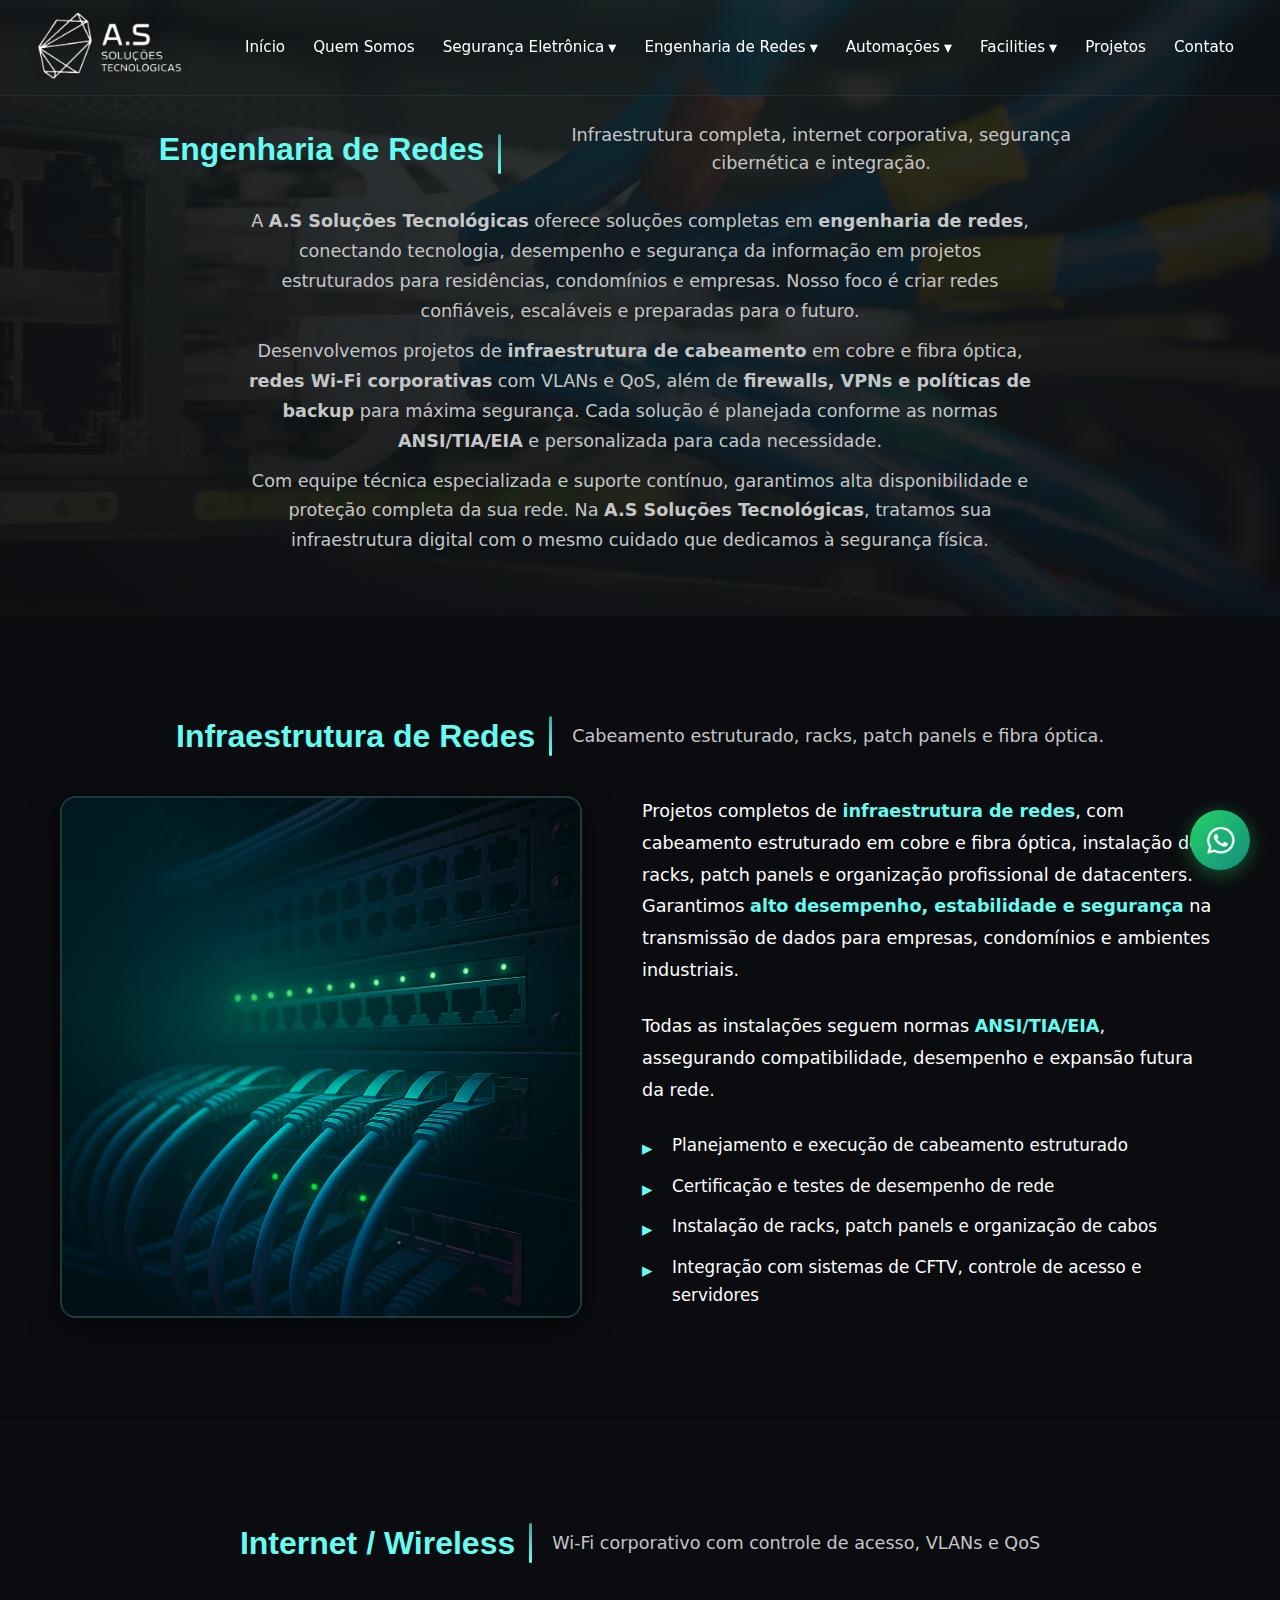
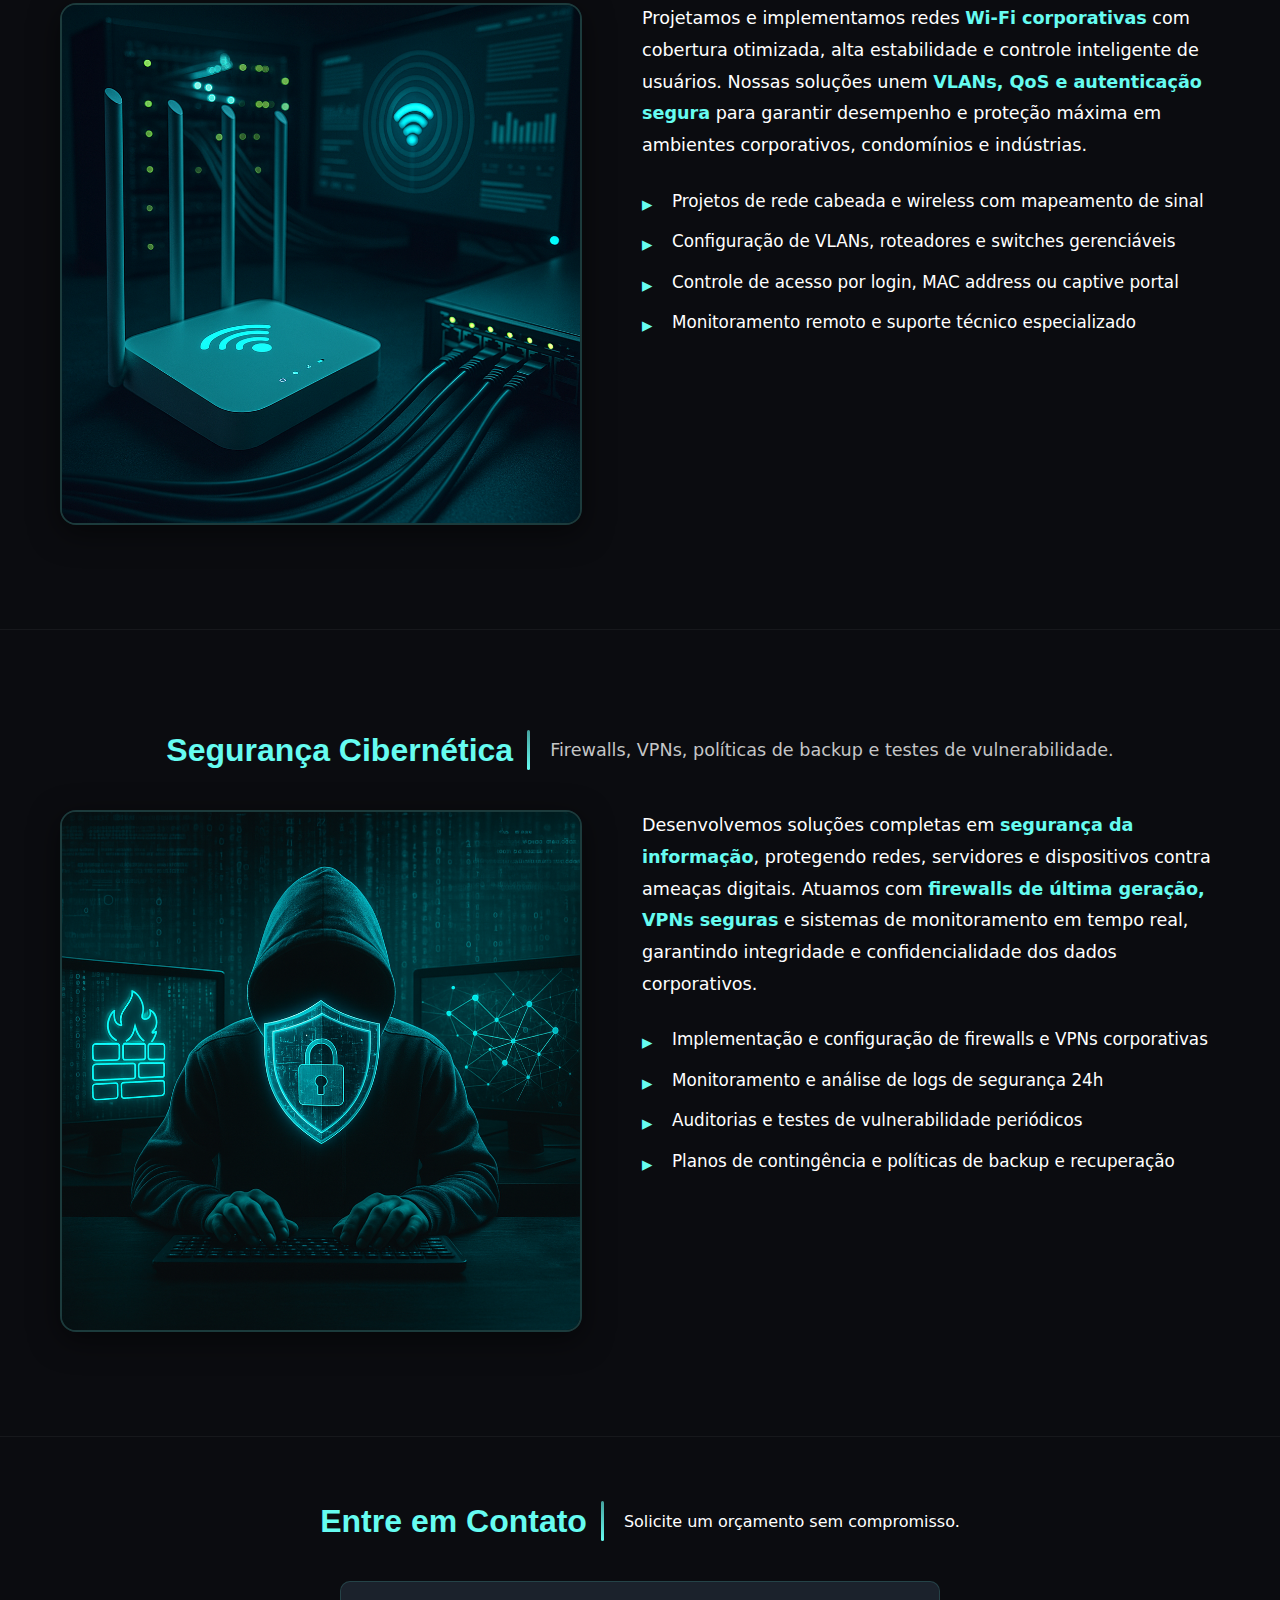
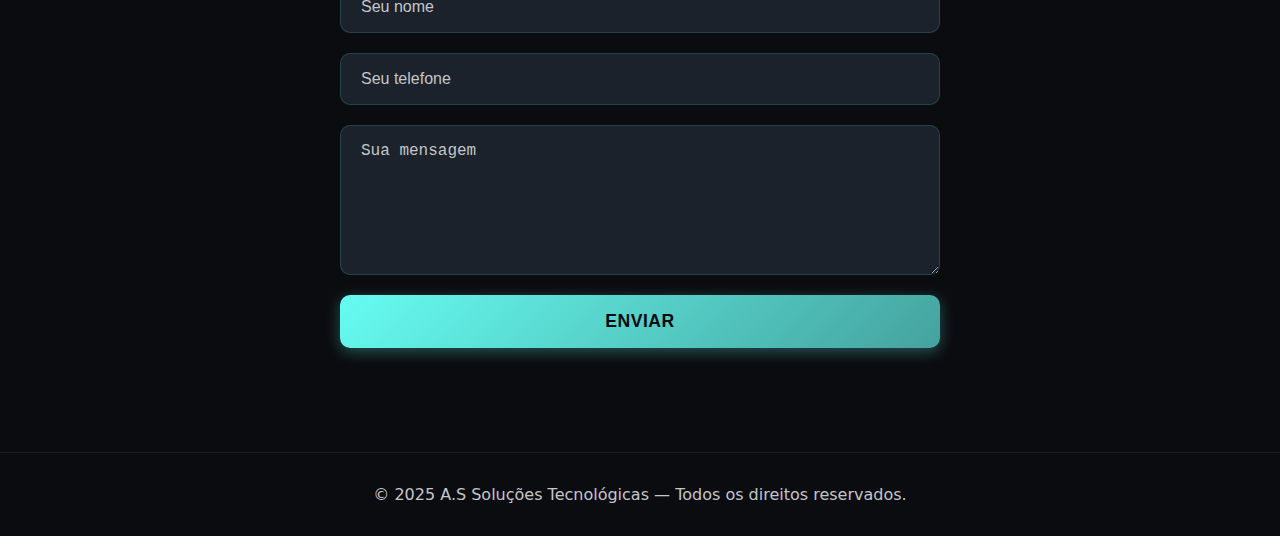
<file: engenharia.html>
<!DOCTYPE html>
<html lang="pt-BR">
<head>
  <meta charset="UTF-8">
  <meta name="viewport" content="width=device-width, initial-scale=1.0">
  <title>Início | A.S Soluções Tecnológicas</title>
  
  <!-- CSS Global (Header, Footer, Base) -->
  <link rel="stylesheet" href="assets/css/global.css?v=1">
  
  <!-- CSS Específico da Home -->
  <link rel="stylesheet" href="assets/css/engenharia.css">
  
  <script defer src="assets/js/script.js"></script>
</head>

<body>
<header>
  <nav class="navbar">
    <div class="brand brand-stacked">
     <a href="index.html" class="logo-container">
        <img src="assets/img/logodesktop.png" alt="A.S Soluções Tecnológicas" class="logo-desktop">
        <img src="assets/img/logo.png" alt="Logo A.S" class="logo-mobile">
    </a>
    </div>
    <div class="menu-toggle" id="menu-toggle"><span></span><span></span><span></span></div>
    <ul class="nav-links">
      <li><a href="index.html">Início</a></li>
      <li><a href="sobre.html">Quem Somos</a></li>
      <li class="dropdown">
        <a href="seguranca.html">Segurança Eletrônica</a>
        <ul class="dropdown-menu">
          <li><a href="seguranca.html#cftv">CFTV</a></li>
          <li><a href="seguranca.html#alarme">Alarmes</a></li>
          <li><a href="seguranca.html#controle">Controle de Acesso</a></li>
          <li><a href="seguranca.html#portaria">Portaria</a></li>
          <li><a href="seguranca.html#monitoramento">Monitoramento</a></li>
        </ul>
      </li>
      <li class="dropdown">
        <a href="engenharia.html">Engenharia de Redes</a>
        <ul class="dropdown-menu">
          <li><a href="engenharia.html#redes">Infraestrutura de Redes</a></li>
          <li><a href="engenharia.html#internet">Internet / Wireless</a></li>
          <li><a href="engenharia.html#ciber">Segurança Cibernética</a></li>
        </ul>
      </li>
      <li class="dropdown">
        <a href="automacoes.html">Automações</a>
        <ul class="dropdown-menu">
          <li><a href="automacoes.html#luz">Iluminação</a></li>
          <li><a href="automacoes.html#agua">Caixa d'água</a></li>
          <li><a href="automacoes.html#som">Sonorização</a></li>
        </ul>
      </li>
      <li class="dropdown">
        <a href="demais.html">Facilities</a>
        <ul class="dropdown-menu">
          <li><a href="demais.html#eletrica">Elétrica (res., predial, ind.)</a></li>
          <li><a href="demais.html#incendio">Alarme de Incêndio</a></li>
          <li><a href="demais.html#manutencao">Manutenção Predial</a></li>
        </ul>
      </li>
      <li><a href="projetos.html">Projetos</a></li>
      <li><a href="contato.html">Contato</a></li>
    </ul>
  </nav>
</header>



<section class="section title">
  <div class="container">
    <div class="section-header">
      <h2>Engenharia de Redes</h2>
       <p class="lead">Infraestrutura completa, internet corporativa, segurança cibernética e integração.</p>
    </div>
    <p>
A <strong>A.S Soluções Tecnológicas</strong> oferece soluções completas em <strong>engenharia de redes</strong>, conectando tecnologia, desempenho e segurança da informação em projetos estruturados para residências, condomínios e empresas. 
Nosso foco é criar redes confiáveis, escaláveis e preparadas para o futuro.
</p>

<p>
Desenvolvemos projetos de <strong>infraestrutura de cabeamento</strong> em cobre e fibra óptica, <strong>redes Wi-Fi corporativas</strong> com VLANs e QoS, além de <strong>firewalls, VPNs e políticas de backup</strong> para máxima segurança. 
Cada solução é planejada conforme as normas <strong>ANSI/TIA/EIA</strong> e personalizada para cada necessidade.
</p>

<p>
Com equipe técnica especializada e suporte contínuo, garantimos alta disponibilidade e proteção completa da sua rede. 
Na <strong>A.S Soluções Tecnológicas</strong>, tratamos sua infraestrutura digital com o mesmo cuidado que dedicamos à segurança física.
</p>

  </div>
</section>



<!-- SEÇÃO Infraestrutura de Redes -->
<section id="redes" class="section servico">
  <div class="container">
    
    <div class="section-header">
      <h2>Infraestrutura de Redes</h2>
      <p class="lead">Cabeamento estruturado, racks, patch panels e fibra óptica.</p>
    </div>
    
    <div class="servico-grid">
      <div class="servico-imagem">
        <img src="assets/img/servicos/redes/engenharia.png" alt="Infraestrutura de Redes e Cabeamento Estruturado">
      </div>
      
      <div class="servico-texto">
        <p>
          Projetos completos de <strong>infraestrutura de redes</strong>, com cabeamento estruturado em cobre e fibra óptica, 
          instalação de racks, patch panels e organização profissional de datacenters. 
          Garantimos <strong>alto desempenho, estabilidade e segurança</strong> na transmissão de dados 
          para empresas, condomínios e ambientes industriais.
        </p>
        <p>
          Todas as instalações seguem normas <strong>ANSI/TIA/EIA</strong>, 
          assegurando compatibilidade, desempenho e expansão futura da rede.
        </p>
        
        <ul>
          <li>Planejamento e execução de cabeamento estruturado</li>
          <li>Certificação e testes de desempenho de rede</li>
          <li>Instalação de racks, patch panels e organização de cabos</li>
          <li>Integração com sistemas de CFTV, controle de acesso e servidores</li>
        </ul>
      </div>
    </div>

  </div>
</section>


<!-- SEÇÃO Internet / Wireless -->
<section id="internet" class="section servico">
  <div class="container">
    
    <div class="section-header">
      <h2>Internet / Wireless</h2>
      <p class="lead">Wi-Fi corporativo com controle de acesso, VLANs e QoS</p>
    </div>
    
    <div class="servico-grid">
      <div class="servico-imagem">
        <img src="assets/img/servicos/redes/internet.png" alt="Rede wireless corporativa e infraestrutura de internet">
      </div>
      
      <div class="servico-texto">
        <p>
          Projetamos e implementamos redes <strong>Wi-Fi corporativas</strong> com cobertura otimizada, alta estabilidade e controle
          inteligente de usuários. Nossas soluções unem <strong>VLANs, QoS e autenticação segura</strong> para garantir desempenho e
          proteção máxima em ambientes corporativos, condomínios e indústrias.
        </p>
        
        <ul>
          <li>Projetos de rede cabeada e wireless com mapeamento de sinal</li>
          <li>Configuração de VLANs, roteadores e switches gerenciáveis</li>
          <li>Controle de acesso por login, MAC address ou captive portal</li>
          <li>Monitoramento remoto e suporte técnico especializado</li>
        </ul>
      </div>
    </div>

  </div>
</section>



<!-- SEÇÃO Segurança Cibernética -->
<section id="ciber" class="section servico">
  <div class="container">
    
    <div class="section-header">
      <h2>Segurança Cibernética</h2>
      <p class="lead">Firewalls, VPNs, políticas de backup e testes de vulnerabilidade.</p>
    </div>
    
    <div class="servico-grid">
      <div class="servico-imagem">
        <img src="assets/img/servicos/redes/ciber.png" alt="Soluções de Segurança Cibernética corporativa">
      </div>
      
      <div class="servico-texto">
        <p>
          Desenvolvemos soluções completas em <strong>segurança da informação</strong>, protegendo redes, servidores e dispositivos contra ameaças digitais. 
          Atuamos com <strong>firewalls de última geração, VPNs seguras</strong> e sistemas de monitoramento em tempo real, garantindo integridade e confidencialidade dos dados corporativos.
        </p>
        
        <ul>
          <li>Implementação e configuração de firewalls e VPNs corporativas</li>
          <li>Monitoramento e análise de logs de segurança 24h</li>
          <li>Auditorias e testes de vulnerabilidade periódicos</li>
          <li>Planos de contingência e políticas de backup e recuperação</li>
        </ul>
      </div>
    </div>

  </div>
</section>


  </div>
</section>

<!--Sessão formulário de contato-->
<section class="section">
  <div class="container">
    <div class="section-header">
      <h2>Entre em Contato</h2>
      <p>Solicite um orçamento sem compromisso.</p>
    </div>
    <form id="contact-form" action="https://formspree.io/f/mwprznnd" method="POST">
      <input type="text" name="nome" placeholder="Seu nome" required>
      <input type="tel" name="telefone" placeholder="Seu telefone" required>
      <textarea name="mensagem" placeholder="Sua mensagem" required></textarea>
      <button type="submit">Enviar</button>
    </form>
    <div id="mensagem-sucesso" style="display: none; color: #4CAF50; margin-top: 20px; padding: 15px; background-color: rgba(76, 175, 80, 0.1); border-radius: 5px; text-align: center;">
      ✓ Mensagem enviada com sucesso! Entraremos em contato em breve.
    </div>
  </div>
</section>

<!-- Botão flutuante do WhatsApp -->
<a href="https://wa.me/5541995138430?text=Ol%C3%A1!%20Vi%20seu%20site%20e%20quero%20um%20or%C3%A7amento%20para%20instalar%20um%20sistema%20de%20seguran%C3%A7a." 
   class="whatsapp-float" 
   target="_blank" 
   aria-label="Fale conosco no WhatsApp">
  <img src="assets/img/home/whatsapp.png" alt="WhatsApp">
</a>

<footer class="footer">
  © 2025 A.S Soluções Tecnológicas — Todos os direitos reservados.
</footer>
</body>
</html>
</file>
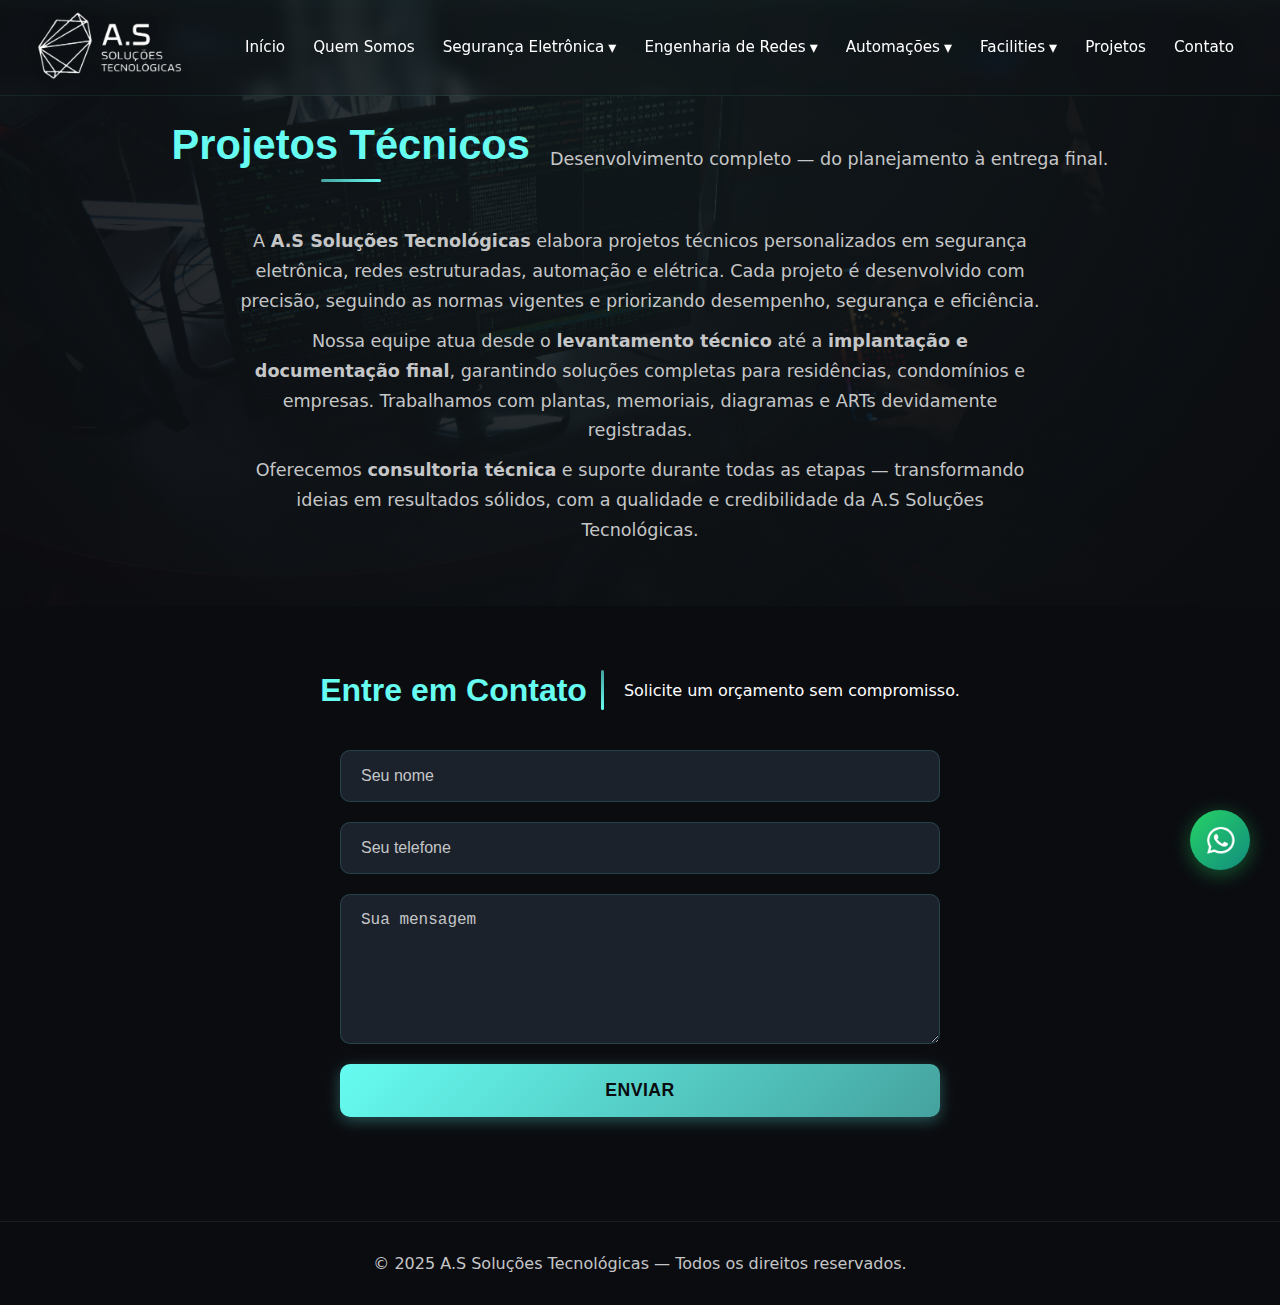
<file: projetos.html>
<!DOCTYPE html>
<html lang="pt-BR">
<head>
  <meta charset="UTF-8">
  <meta name="viewport" content="width=device-width, initial-scale=1.0">
  <title>Início | A.S Soluções Tecnológicas</title>
  
  <!-- CSS Global (Header, Footer, Base) -->
  <link rel="stylesheet" href="assets/css/global.css?v=1">
  
  <!-- CSS Específico da Home -->
  <link rel="stylesheet" href="assets/css/projetos.css">
  
  <script defer src="assets/js/script.js"></script>
</head>

<body>
<header>
  <nav class="navbar">
    <div class="brand brand-stacked">
     <a href="index.html" class="logo-container">
        <img src="assets/img/logodesktop.png" alt="A.S Soluções Tecnológicas" class="logo-desktop">
        <img src="assets/img/logo.png" alt="Logo A.S" class="logo-mobile">
    </a>
    </div>
    <div class="menu-toggle" id="menu-toggle"><span></span><span></span><span></span></div>
    <ul class="nav-links">
      <li><a href="index.html">Início</a></li>
      <li><a href="sobre.html">Quem Somos</a></li>
      <li class="dropdown">
        <a href="seguranca.html">Segurança Eletrônica</a>
        <ul class="dropdown-menu">
          <li><a href="seguranca.html#cftv">CFTV</a></li>
          <li><a href="seguranca.html#alarme">Alarmes</a></li>
          <li><a href="seguranca.html#controle">Controle de Acesso</a></li>
          <li><a href="seguranca.html#portaria">Portaria</a></li>
          <li><a href="seguranca.html#monitoramento">Monitoramento</a></li>
        </ul>
      </li>
      <li class="dropdown">
        <a href="engenharia.html">Engenharia de Redes</a>
        <ul class="dropdown-menu">
          <li><a href="engenharia.html#redes">Infraestrutura de Redes</a></li>
          <li><a href="engenharia.html#internet">Internet / Wireless</a></li>
          <li><a href="engenharia.html#ciber">Segurança Cibernética</a></li>
        </ul>
      </li>
      <li class="dropdown">
        <a href="automacoes.html">Automações</a>
        <ul class="dropdown-menu">
          <li><a href="automacoes.html#luz">Iluminação</a></li>
          <li><a href="automacoes.html#agua">Caixa d'água</a></li>
          <li><a href="automacoes.html#som">Sonorização</a></li>
        </ul>
      </li>
      <li class="dropdown">
        <a href="demais.html">Facilities</a>
        <ul class="dropdown-menu">
          <li><a href="demais.html#eletrica">Elétrica (res., predial, ind.)</a></li>
          <li><a href="demais.html#incendio">Alarme de Incêndio</a></li>
          <li><a href="demais.html#manutencao">Manutenção Predial</a></li>
        </ul>
      </li>
      <li><a href="projetos.html">Projetos</a></li>
      <li><a href="contato.html">Contato</a></li>
    </ul>
  </nav>
</header>


<!-- SEÇÃO TÍTULO PRINCIPAL -->
<section class="section title">
  <div class="container">
    <div class="section-header">
      <h2>Projetos Técnicos</h2>
      <p class="lead">Desenvolvimento completo — do planejamento à entrega final.</p>
    </div>

    <p>
      A <strong>A.S Soluções Tecnológicas</strong> elabora projetos técnicos personalizados em segurança eletrônica,
      redes estruturadas, automação e elétrica. Cada projeto é desenvolvido com precisão, seguindo as normas vigentes
      e priorizando desempenho, segurança e eficiência.
    </p>

    <p>
      Nossa equipe atua desde o <strong>levantamento técnico</strong> até a <strong>implantação e documentação final</strong>,
      garantindo soluções completas para residências, condomínios e empresas. Trabalhamos com plantas, memoriais,
      diagramas e ARTs devidamente registradas.
    </p>

    <p>
      Oferecemos <strong>consultoria técnica</strong> e suporte durante todas as etapas — transformando ideias em
      resultados sólidos, com a qualidade e credibilidade da A.S Soluções Tecnológicas.
    </p>
  </div>
</section>

<!--Sessão formulário de contato-->
<section class="section">
  <div class="container">
    <div class="section-header">
      <h2>Entre em Contato</h2>
      <p>Solicite um orçamento sem compromisso.</p>
    </div>
    <form id="contact-form" action="https://formspree.io/f/mwprznnd" method="POST">
      <input type="text" name="nome" placeholder="Seu nome" required>
      <input type="tel" name="telefone" placeholder="Seu telefone" required>
      <textarea name="mensagem" placeholder="Sua mensagem" required></textarea>
      <button type="submit">Enviar</button>
    </form>
    <div id="mensagem-sucesso" style="display: none; color: #4CAF50; margin-top: 20px; padding: 15px; background-color: rgba(76, 175, 80, 0.1); border-radius: 5px; text-align: center;">
      ✓ Mensagem enviada com sucesso! Entraremos em contato em breve.
    </div>
  </div>
</section>

<!-- Botão flutuante do WhatsApp -->
<a href="https://wa.me/5541995138430?text=Ol%C3%A1!%20Vi%20seu%20site%20e%20quero%20um%20or%C3%A7amento%20para%20instalar%20um%20sistema%20de%20seguran%C3%A7a." 
   class="whatsapp-float" 
   target="_blank" 
   aria-label="Fale conosco no WhatsApp">
  <img src="assets/img/home/whatsapp.png" alt="WhatsApp">
</a>




<footer class="footer">
  © 2025 A.S Soluções Tecnológicas — Todos os direitos reservados.
</footer>
</body>
</html>
</file>
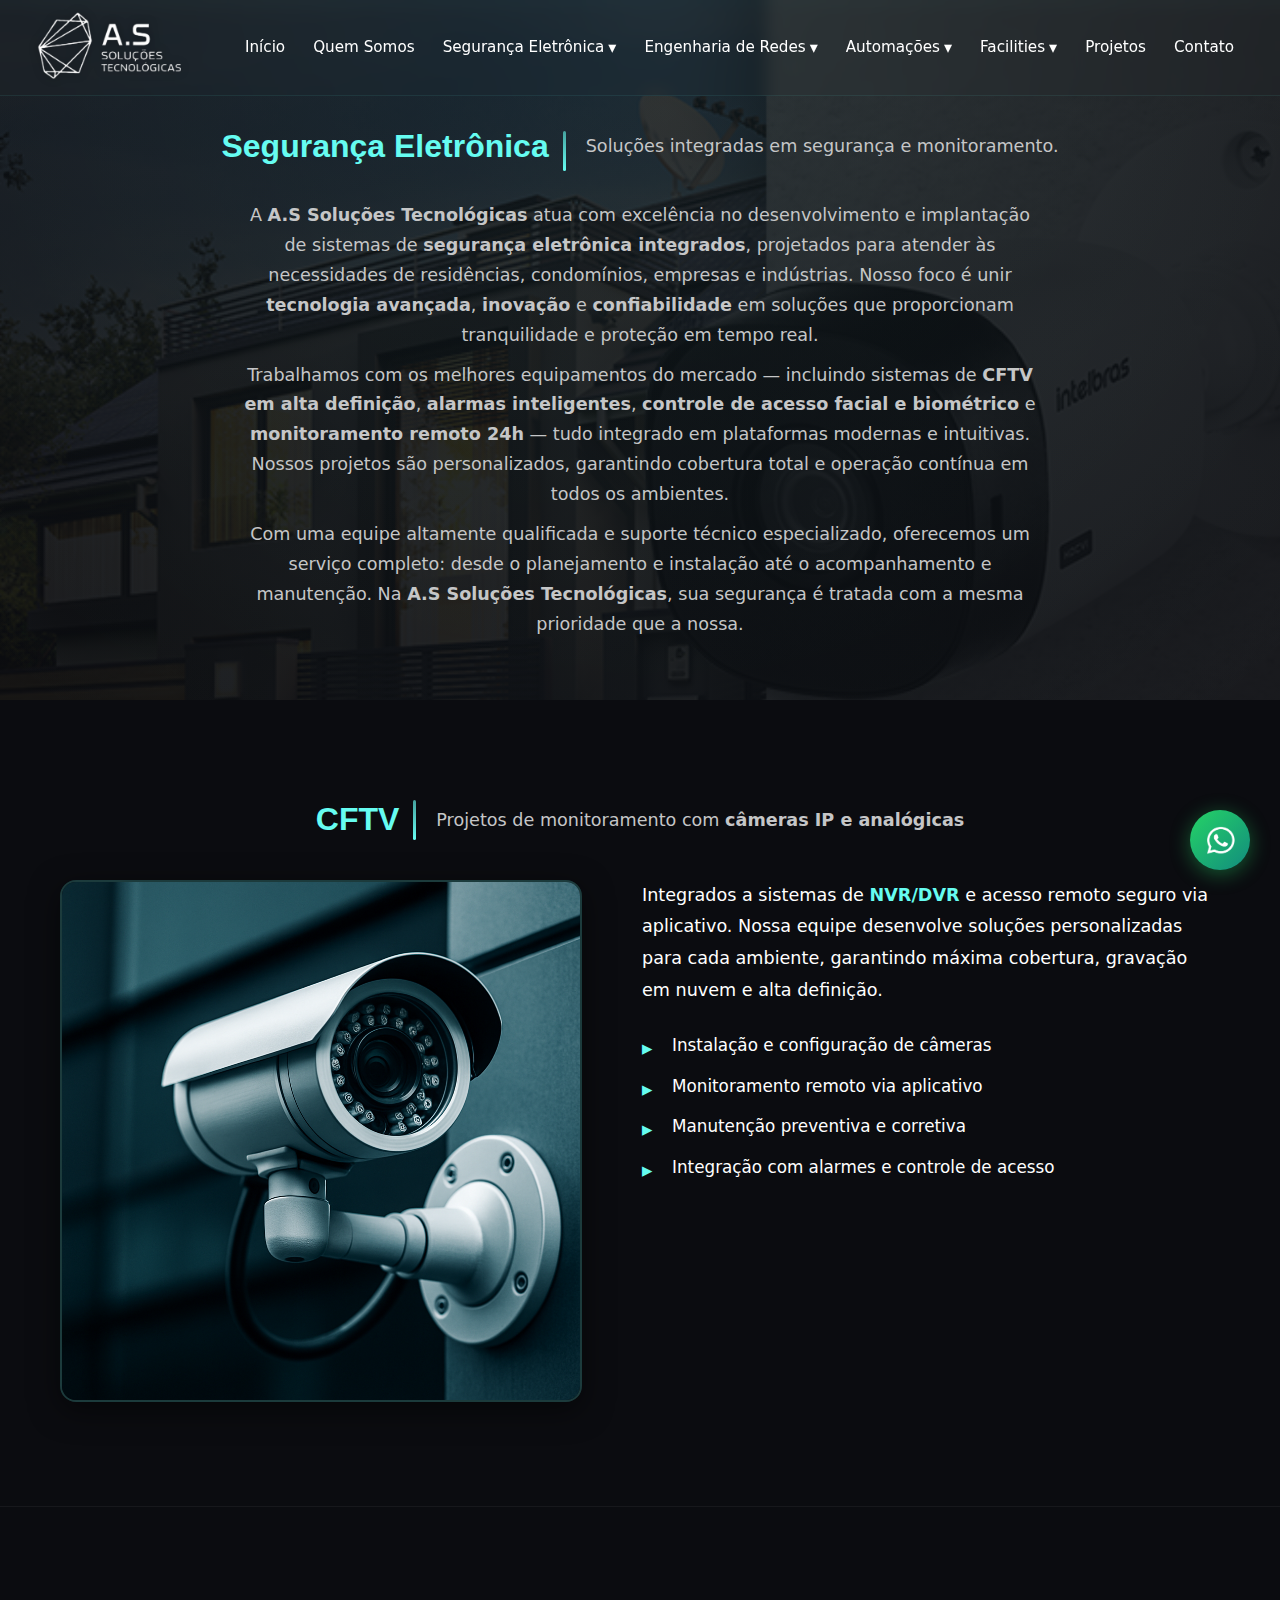
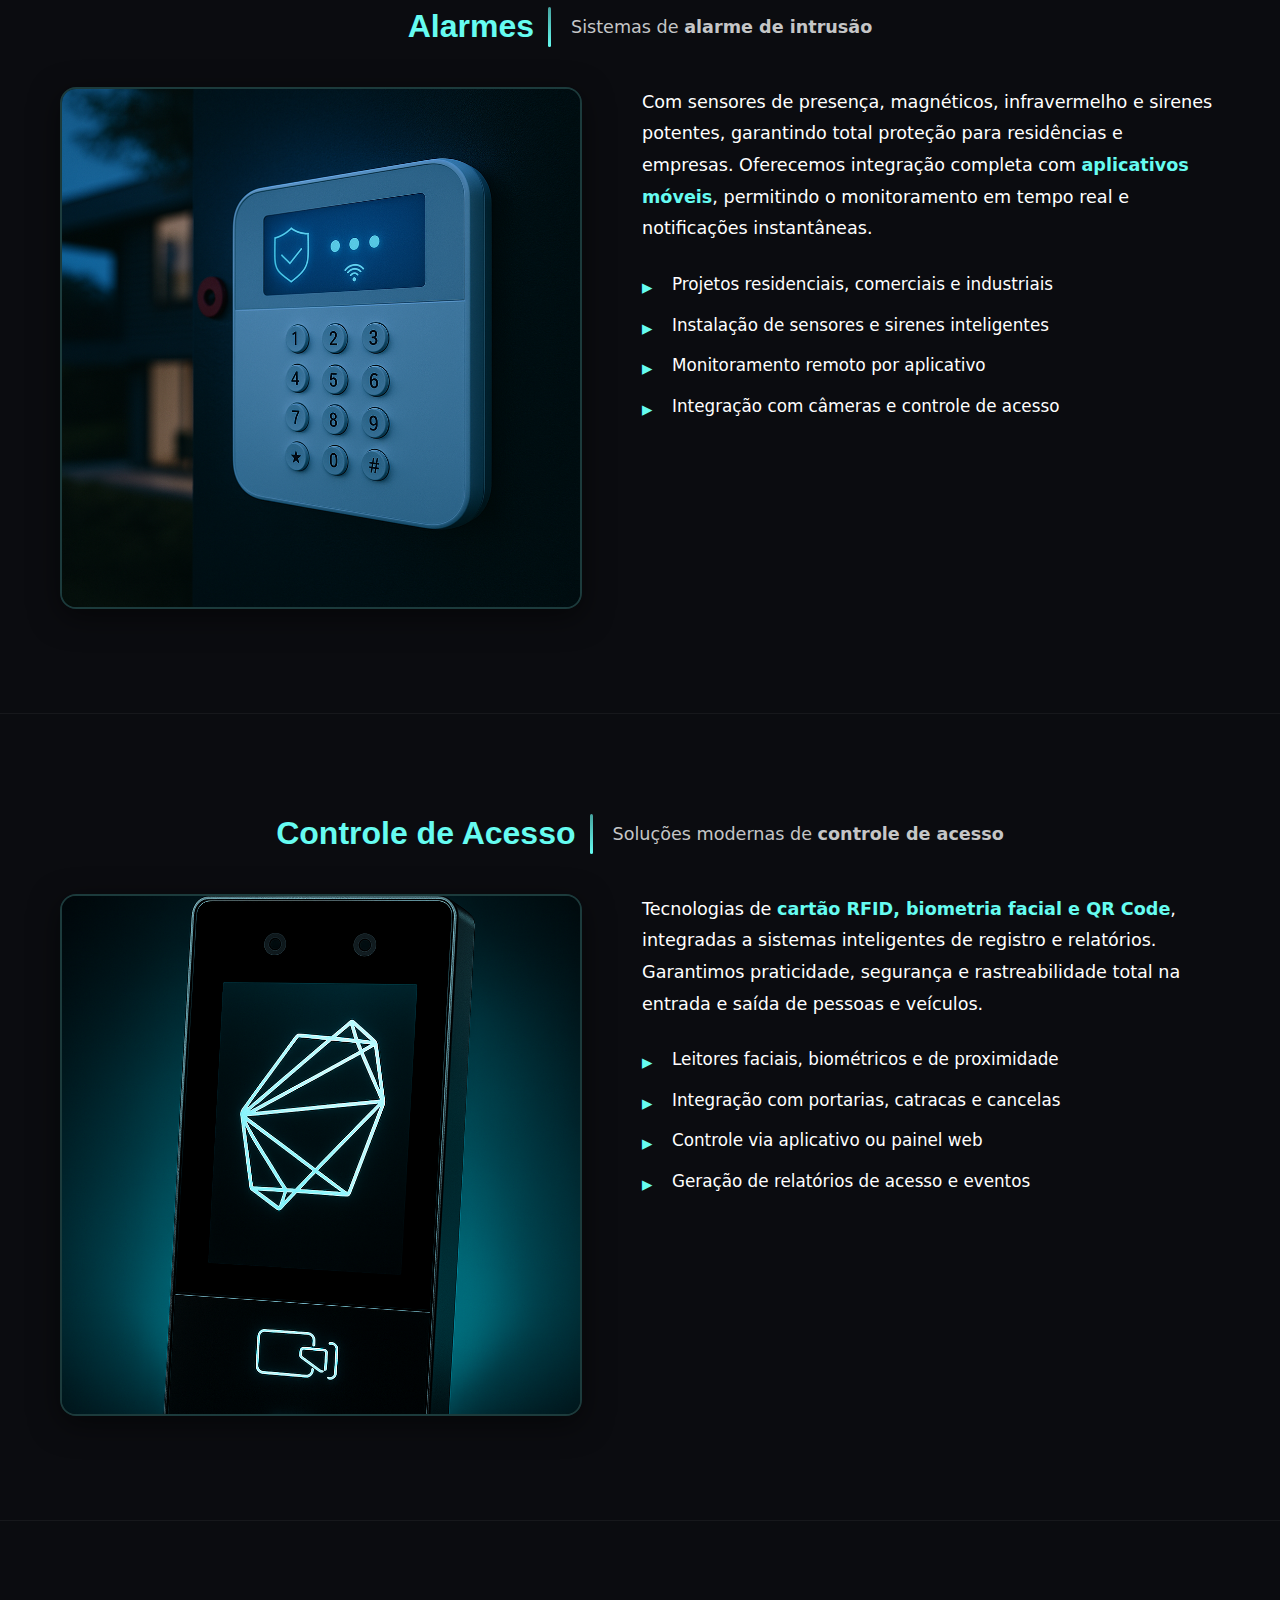
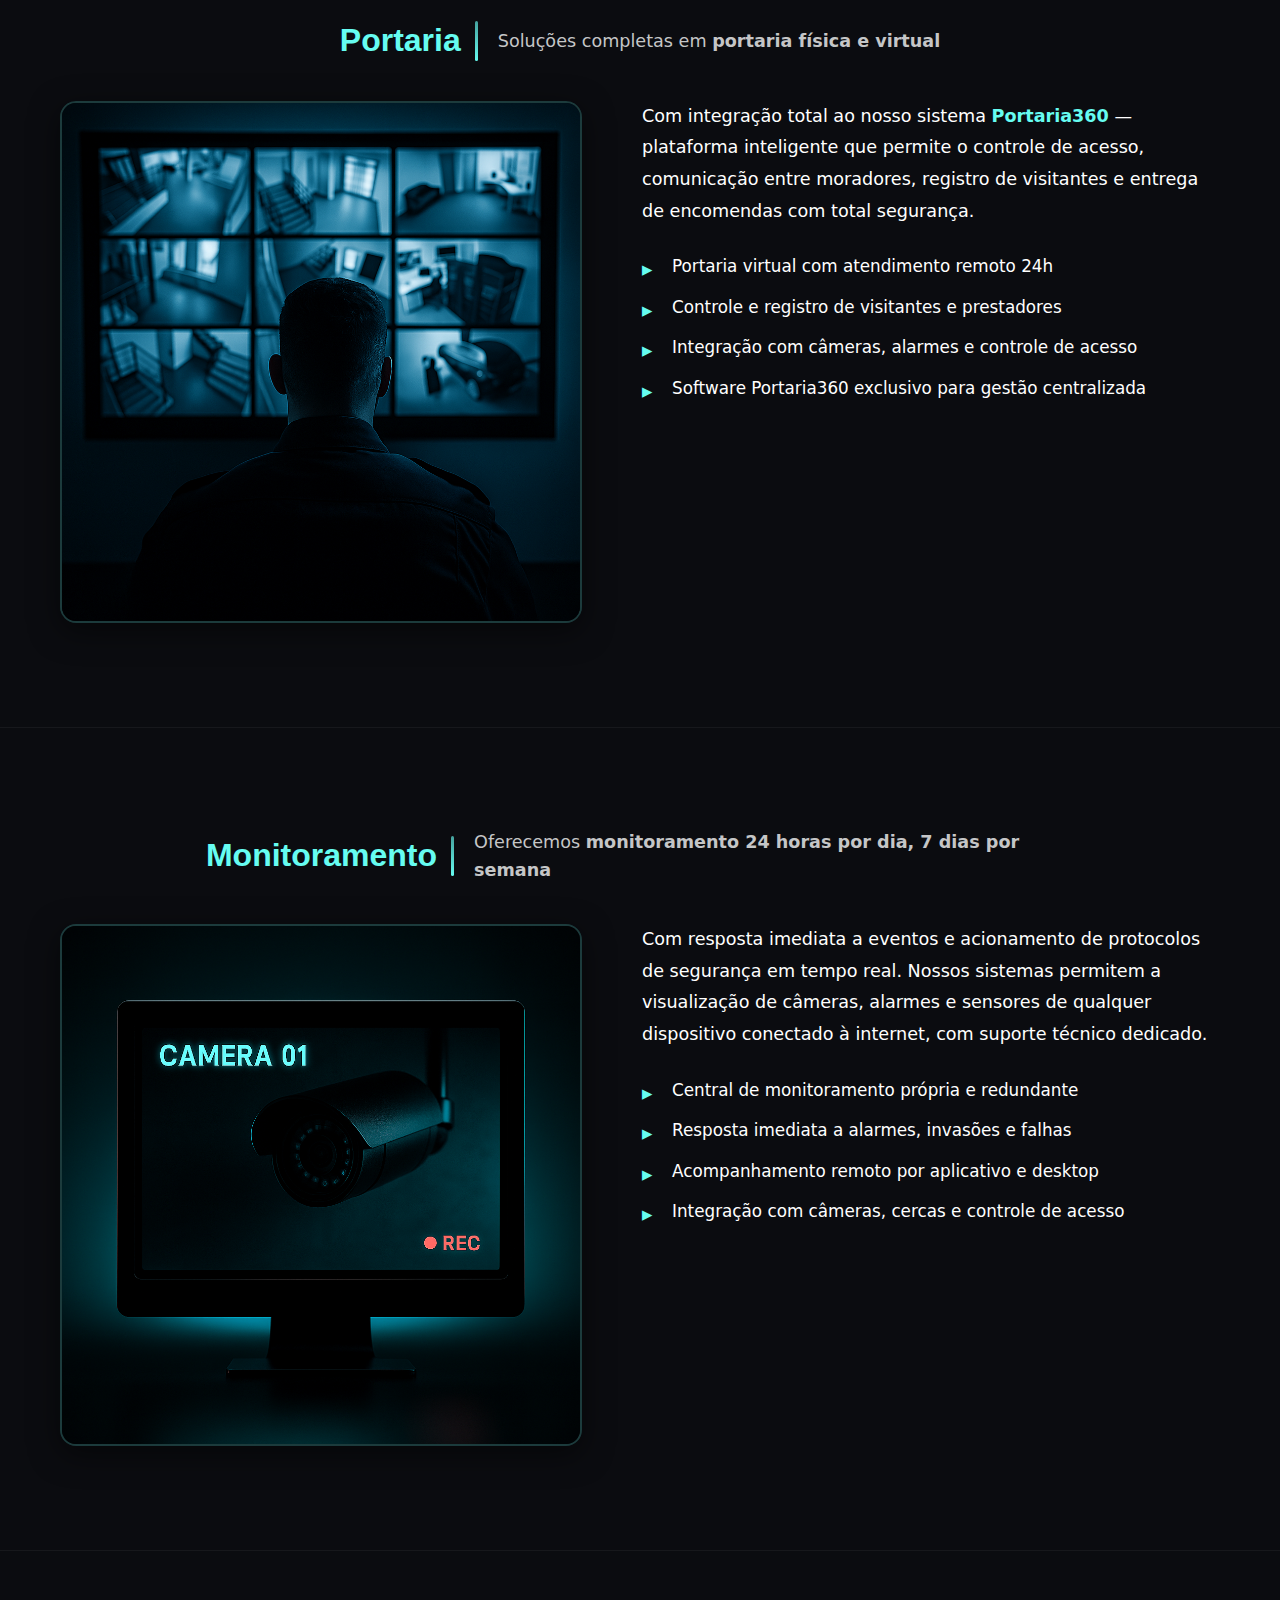
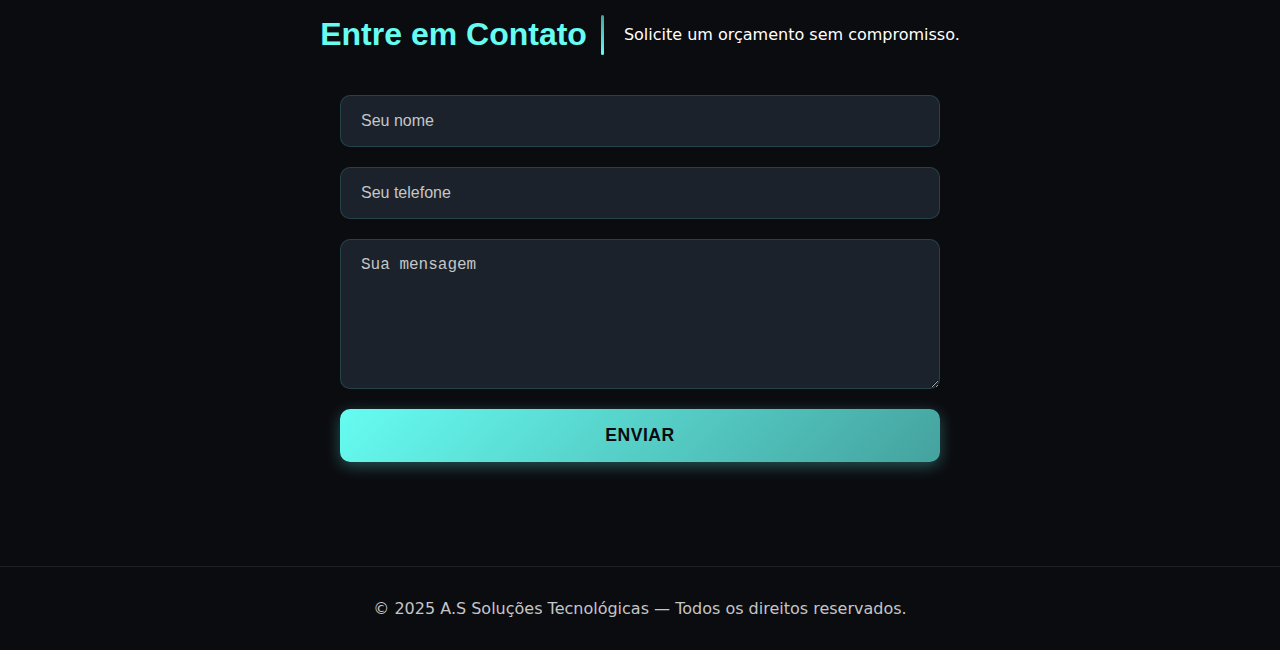
<file: seguranca.html>
<!DOCTYPE html>
<html lang="pt-BR">
<head>
  <meta charset="UTF-8">
  <meta name="viewport" content="width=device-width, initial-scale=1.0">
  <title>Início | A.S Soluções Tecnológicas</title>
  
  <!-- CSS Global (Header, Footer, Base) -->
  <link rel="stylesheet" href="assets/css/global.css?v=2">
  
  <!-- CSS Específico da Home -->
  <link rel="stylesheet" href="assets/css/seguranca.css">
  
  <script defer src="assets/js/script.js"></script>
</head>

<body>
<header>
  <nav class="navbar">
   <div class="brand brand-stacked">
     <a href="index.html" class="logo-container">
        <img src="assets/img/logodesktop.png" alt="A.S Soluções Tecnológicas" class="logo-desktop">
        <img src="assets/img/logo.png" alt="Logo A.S" class="logo-mobile">
    </a>
    </div>
    <div class="menu-toggle" id="menu-toggle"><span></span><span></span><span></span></div>
    <ul class="nav-links">
      <li><a href="index.html">Início</a></li>
      <li><a href="sobre.html">Quem Somos</a></li>
      <li class="dropdown">
        <a href="seguranca.html">Segurança Eletrônica</a>
        <ul class="dropdown-menu">
          <li><a href="seguranca.html#cftv">CFTV</a></li>
          <li><a href="seguranca.html#alarme">Alarmes</a></li>
          <li><a href="seguranca.html#controle">Controle de Acesso</a></li>
          <li><a href="seguranca.html#portaria">Portaria</a></li>
          <li><a href="seguranca.html#monitoramento">Monitoramento</a></li>
        </ul>
      </li>
      <li class="dropdown">
        <a href="engenharia.html">Engenharia de Redes</a>
        <ul class="dropdown-menu">
          <li><a href="engenharia.html#redes">Infraestrutura de Redes</a></li>
          <li><a href="engenharia.html#internet">Internet / Wireless</a></li>
          <li><a href="engenharia.html#ciber">Segurança Cibernética</a></li>
        </ul>
      </li>
      <li class="dropdown">
        <a href="automacoes.html">Automações</a>
        <ul class="dropdown-menu">
          <li><a href="automacoes.html#luz">Iluminação</a></li>
          <li><a href="automacoes.html#agua">Caixa d'água</a></li>
          <li><a href="automacoes.html#som">Sonorização</a></li>
        </ul>
      </li>
      <li class="dropdown">
        <a href="demais.html">Facilities</a>
        <ul class="dropdown-menu">
          <li><a href="demais.html#eletrica">Elétrica (res., predial, ind.)</a></li>
          <li><a href="demais.html#incendio">Alarme de Incêndio</a></li>
          <li><a href="demais.html#manutencao">Manutenção Predial</a></li>
        </ul>
      </li>
      <li><a href="projetos.html">Projetos</a></li>
      <li><a href="contato.html">Contato</a></li>
    </ul>
  </nav>
</header>


<section class="section title">
  <div class="container">
    <div class="section-header">
      <h2>Segurança Eletrônica</h2>
       <p class="lead">Soluções integradas em segurança e monitoramento.</p>
    </div>
   
      <p>A <strong>A.S Soluções Tecnológicas</strong> atua com excelência no desenvolvimento e implantação de sistemas de 
        <strong>segurança eletrônica integrados</strong>, projetados para atender às necessidades de 
        residências, condomínios, empresas e indústrias. Nosso foco é unir <strong>tecnologia avançada</strong>, 
        <strong>inovação</strong> e <strong>confiabilidade</strong> em soluções que proporcionam 
        tranquilidade e proteção em tempo real. 
      </p>
      <p>
        Trabalhamos com os melhores equipamentos do mercado — incluindo sistemas de <strong>CFTV em alta definição</strong>, 
        <strong>alarmas inteligentes</strong>, <strong>controle de acesso facial e biométrico</strong> e 
        <strong>monitoramento remoto 24h</strong> — tudo integrado em plataformas modernas e intuitivas. 
        Nossos projetos são personalizados, garantindo cobertura total e operação contínua em todos os ambientes.
      </p>
      <p>
        Com uma equipe altamente qualificada e suporte técnico especializado, oferecemos um serviço completo: 
        desde o planejamento e instalação até o acompanhamento e manutenção. 
        Na <strong>A.S Soluções Tecnológicas</strong>, sua segurança é tratada com a mesma prioridade que a nossa.
      </p>
  </div>
</section>

<!-- SEÇÃO CFTV -->
<section id="cftv" class="section servico">
  <div class="container">
    
    <div class="section-header">
      <h2>CFTV</h2>
      <p class="lead">Projetos de monitoramento com <strong>câmeras IP e analógicas</strong></p>
    </div>
    
    <div class="servico-grid">
      <div class="servico-imagem">
        <img src="assets/img/servicos/segurança/cftv.png" alt="Sistema de CFTV e monitoramento">
      </div>
      
      <div class="servico-texto">
        <p>
          Integrados a sistemas de <strong>NVR/DVR</strong> e acesso remoto seguro via aplicativo.
          Nossa equipe desenvolve soluções personalizadas para cada ambiente,
          garantindo máxima cobertura, gravação em nuvem e alta definição.
        </p>
        
        <ul>
          <li>Instalação e configuração de câmeras</li>
          <li>Monitoramento remoto via aplicativo</li>
          <li>Manutenção preventiva e corretiva</li>
          <li>Integração com alarmes e controle de acesso</li>
        </ul>
      </div>
    </div>

  </div>
</section>

<!-- SEÇÃO ALARMES -->
<section id="alarme" class="section servico">
  <div class="container">
    
    <div class="section-header">
      <h2>Alarmes</h2>
      <p class="lead">Sistemas de <strong>alarme de intrusão</strong></p>
    </div>
    
    <div class="servico-grid">
      <div class="servico-imagem">
        <img src="assets/img/servicos/segurança/alarme.png" alt="Sistema de alarme e sensores de intrusão">
      </div>

      <div class="servico-texto">
        <p>
          Com sensores de presença, magnéticos, infravermelho e sirenes potentes,
          garantindo total proteção para residências e empresas. Oferecemos integração completa com
          <strong>aplicativos móveis</strong>, permitindo o monitoramento em tempo real e notificações instantâneas.
        </p>
        <ul>
          <li>Projetos residenciais, comerciais e industriais</li>
          <li>Instalação de sensores e sirenes inteligentes</li>
          <li>Monitoramento remoto por aplicativo</li>
          <li>Integração com câmeras e controle de acesso</li>
        </ul>
      </div>
    </div>

  </div>
</section>

<!-- SEÇÃO CONTROLE DE ACESSO -->
<section id="controle" class="section servico">
  <div class="container">
    
    <div class="section-header">
      <h2>Controle de Acesso</h2>
      <p class="lead">Soluções modernas de <strong>controle de acesso</strong></p>
    </div>
    
    <div class="servico-grid">
      <div class="servico-imagem">
        <img src="assets/img/servicos/segurança/controle de acesso.png" alt="Controle de acesso facial e biométrico">
      </div>

      <div class="servico-texto">
        <p>
          Tecnologias de <strong>cartão RFID, biometria facial e QR Code</strong>, integradas a sistemas inteligentes de registro e relatórios.
          Garantimos praticidade, segurança e rastreabilidade total na entrada e saída de pessoas e veículos.
        </p>
        <ul>
          <li>Leitores faciais, biométricos e de proximidade</li>
          <li>Integração com portarias, catracas e cancelas</li>
          <li>Controle via aplicativo ou painel web</li>
          <li>Geração de relatórios de acesso e eventos</li>
        </ul>
      </div>
    </div>

  </div>
</section>

<!-- SEÇÃO PORTARIA (com reverse para imagem à direita) -->
<section id="portaria" class="section servico">
  <div class="container">
    
    <div class="section-header">
      <h2>Portaria</h2>
      <p class="lead">Soluções completas em <strong>portaria física e virtual</strong></p>
    </div>
    
    <div class="servico-grid">
      <div class="servico-imagem">
        <img src="assets/img/servicos/segurança/portaria.png" alt="Sistema de portaria integrada ao Portaria360">
      </div>

      <div class="servico-texto">
        <p>
          Com integração total ao nosso sistema 
          <strong>Portaria360</strong> — plataforma inteligente que permite o controle de acesso, comunicação entre moradores, 
          registro de visitantes e entrega de encomendas com total segurança.
        </p>
        <ul>
          <li>Portaria virtual com atendimento remoto 24h</li>
          <li>Controle e registro de visitantes e prestadores</li>
          <li>Integração com câmeras, alarmes e controle de acesso</li>
          <li>Software Portaria360 exclusivo para gestão centralizada</li>
        </ul>
      </div>
    </div>

  </div>
</section>

<!-- SEÇÃO MONITORAMENTO -->
<section id="monitoramento" class="section servico">
  <div class="container">
    
    <div class="section-header">
      <h2>Monitoramento</h2>
      <p class="lead">Oferecemos <strong>monitoramento 24 horas por dia, 7 dias por semana</strong></p>
    </div>
    
    <div class="servico-grid">
      <div class="servico-imagem">
        <img src="assets/img/servicos/segurança/monitoramento.png" alt="Centro de monitoramento de segurança 24 horas">
      </div>

      <div class="servico-texto">
        <p>
          Com resposta imediata a eventos e
          acionamento de protocolos de segurança em tempo real. Nossos sistemas permitem a visualização de câmeras,
          alarmes e sensores de qualquer dispositivo conectado à internet, com suporte técnico dedicado.
        </p>
        <ul>
          <li>Central de monitoramento própria e redundante</li>
          <li>Resposta imediata a alarmes, invasões e falhas</li>
          <li>Acompanhamento remoto por aplicativo e desktop</li>
          <li>Integração com câmeras, cercas e controle de acesso</li>
        </ul>
      </div>
    </div>

  </div>
</section>

<!--Sessão formulário de contato-->
<section class="section">
  <div class="container">
    <div class="section-header">
      <h2>Entre em Contato</h2>
      <p>Solicite um orçamento sem compromisso.</p>
    </div>
    <form id="contact-form" action="https://formspree.io/f/mwprznnd" method="POST">
      <input type="text" name="nome" placeholder="Seu nome" required>
      <input type="tel" name="telefone" placeholder="Seu telefone" required>
      <textarea name="mensagem" placeholder="Sua mensagem" required></textarea>
      <button type="submit">Enviar</button>
    </form>
    <div id="mensagem-sucesso" style="display: none; color: #4CAF50; margin-top: 20px; padding: 15px; background-color: rgba(76, 175, 80, 0.1); border-radius: 5px; text-align: center;">
      ✓ Mensagem enviada com sucesso! Entraremos em contato em breve.
    </div>
  </div>
</section>

<!-- Botão flutuante do WhatsApp -->
<a href="https://wa.me/5541995138430?text=Ol%C3%A1!%20Vi%20seu%20site%20e%20quero%20um%20or%C3%A7amento%20para%20instalar%20um%20sistema%20de%20seguran%C3%A7a." 
   class="whatsapp-float" 
   target="_blank" 
   aria-label="Fale conosco no WhatsApp">
  <img src="assets/img/home/whatsapp.png" alt="WhatsApp">
</a>

<footer class="footer">
  © 2025 A.S Soluções Tecnológicas — Todos os direitos reservados.
</footer>
</body>
</html>
</file>
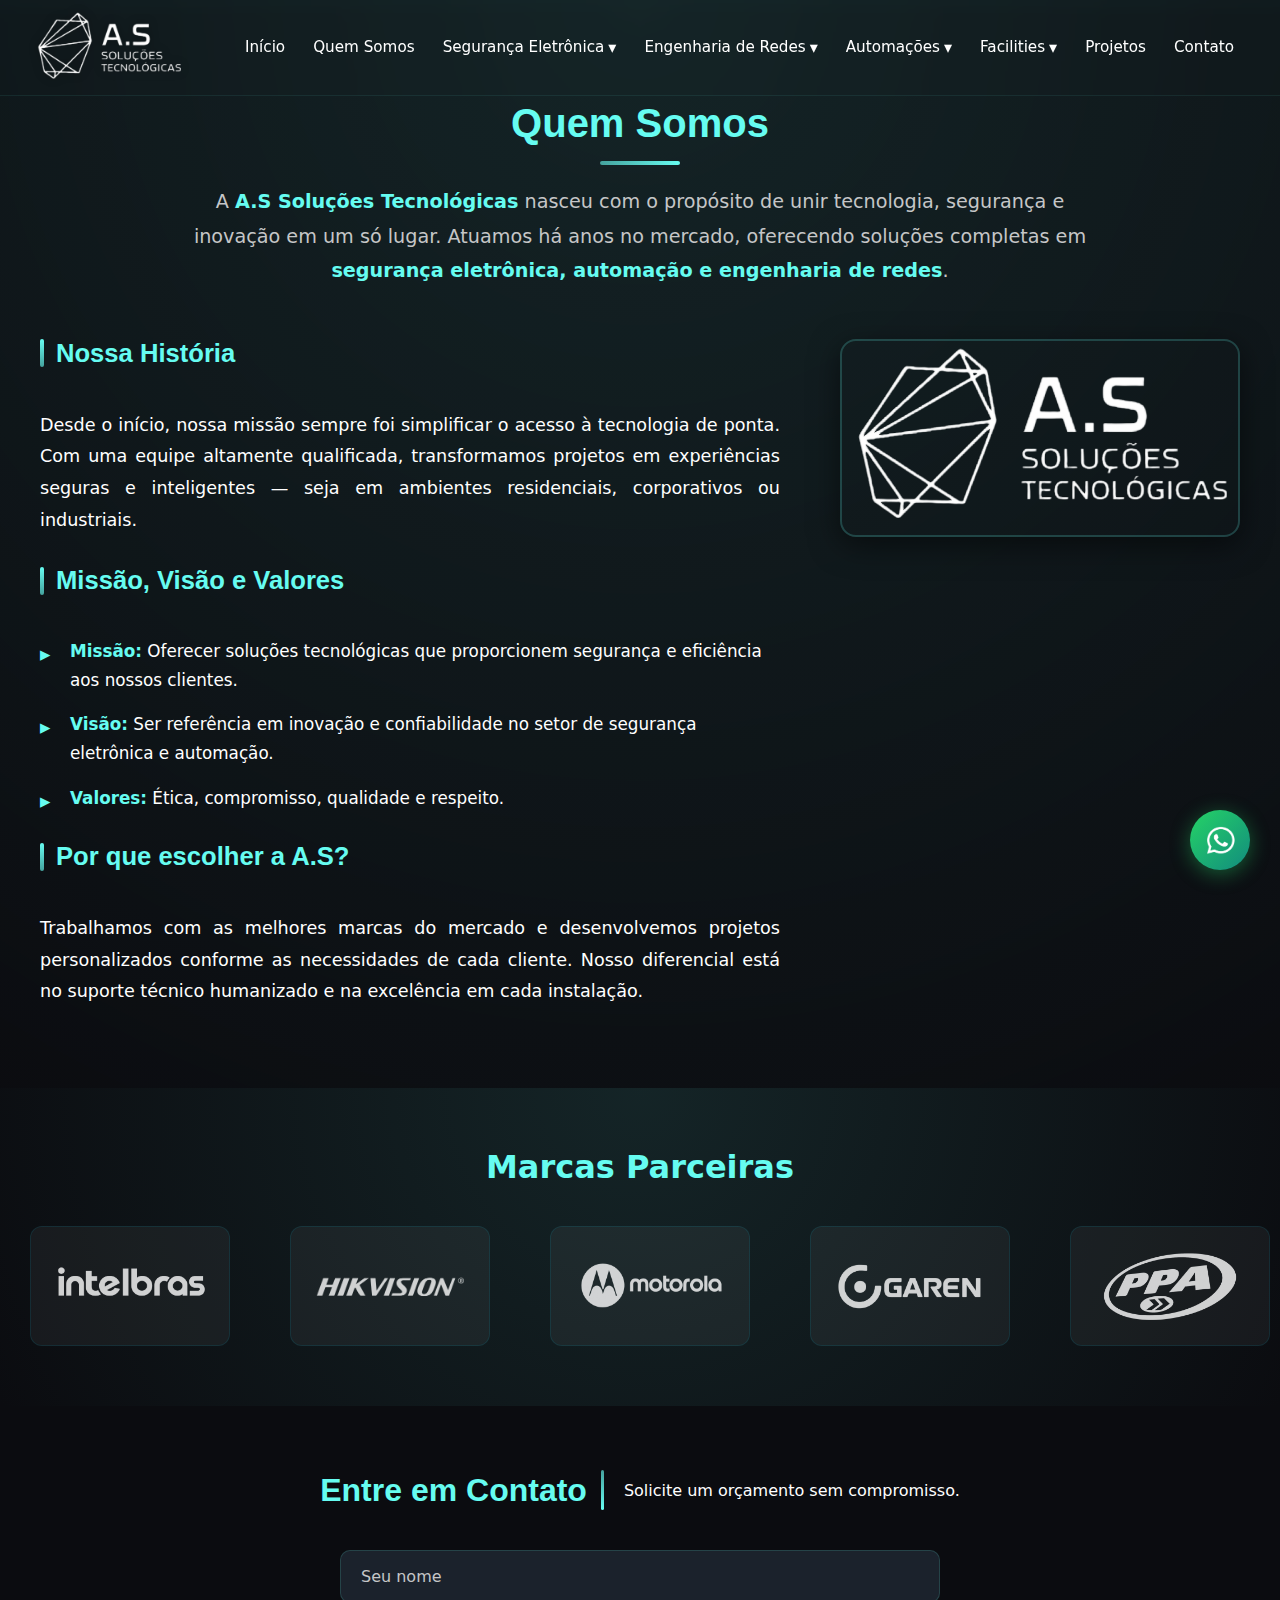
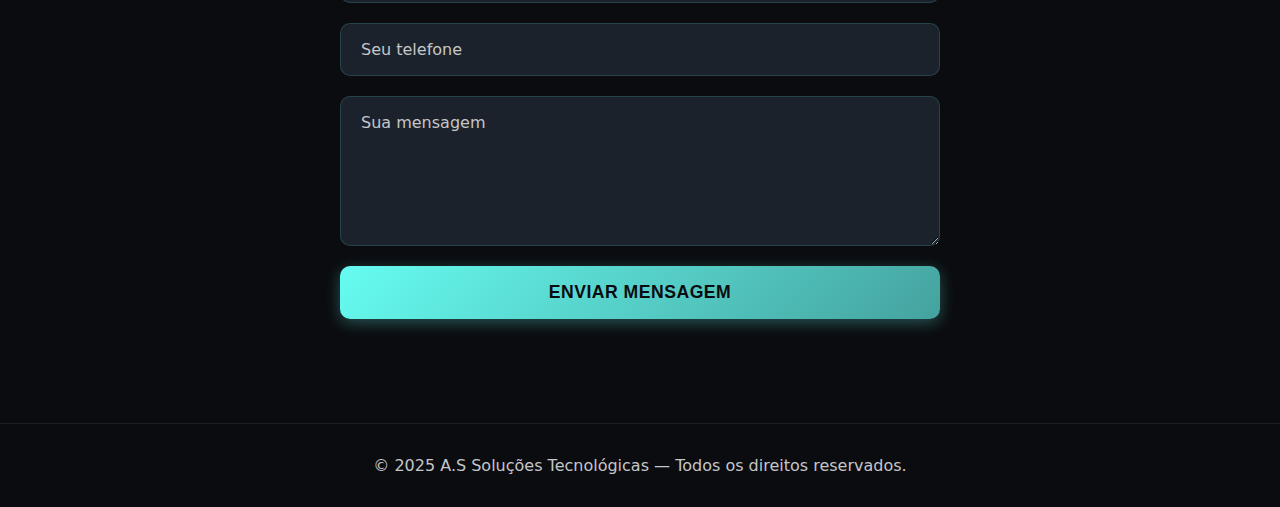
<file: sobre.html>
<!DOCTYPE html>
<html lang="pt-BR">
<head>
  <meta charset="UTF-8">
  <meta name="viewport" content="width=device-width, initial-scale=1.0">
  <title>Início | A.S Soluções Tecnológicas</title>
  
  <!-- CSS Global (Header, Footer, Base) -->
  <link rel="stylesheet" href="assets/css/global.css?v=1">
  
  <!-- CSS Específico da Home -->
  <link rel="stylesheet" href="assets/css/sobre.css">
  
  <script defer src="assets/js/script.js"></script>
</head>

<body>
<header>
  <nav class="navbar">
    <div class="brand brand-stacked">
     <a href="index.html" class="logo-container">
        <img src="assets/img/logodesktop.png" alt="A.S Soluções Tecnológicas" class="logo-desktop">
        <img src="assets/img/logo.png" alt="Logo A.S" class="logo-mobile">
    </a>
    </div>
    <div class="menu-toggle" id="menu-toggle"><span></span><span></span><span></span></div>
    <ul class="nav-links">
      <li><a href="index.html">Início</a></li>
      <li><a href="sobre.html">Quem Somos</a></li>
      <li class="dropdown">
        <a href="seguranca.html">Segurança Eletrônica</a>
        <ul class="dropdown-menu">
          <li><a href="seguranca.html#cftv">CFTV</a></li>
          <li><a href="seguranca.html#alarme">Alarmes</a></li>
          <li><a href="seguranca.html#controle">Controle de Acesso</a></li>
          <li><a href="seguranca.html#portaria">Portaria</a></li>
          <li><a href="seguranca.html#monitoramento">Monitoramento</a></li>
        </ul>
      </li>
      <li class="dropdown">
        <a href="engenharia.html">Engenharia de Redes</a>
        <ul class="dropdown-menu">
          <li><a href="engenharia.html#redes">Infraestrutura de Redes</a></li>
          <li><a href="engenharia.html#internet">Internet / Wireless</a></li>
          <li><a href="engenharia.html#ciber">Segurança Cibernética</a></li>
        </ul>
      </li>
      <li class="dropdown">
        <a href="automacoes.html">Automações</a>
        <ul class="dropdown-menu">
          <li><a href="automacoes.html#luz">Iluminação</a></li>
          <li><a href="automacoes.html#agua">Caixa d'água</a></li>
          <li><a href="automacoes.html#som">Sonorização</a></li>
        </ul>
      </li>
      <li class="dropdown">
        <a href="demais.html">Facilities</a>
        <ul class="dropdown-menu">
          <li><a href="demais.html#eletrica">Elétrica (res., predial, ind.)</a></li>
          <li><a href="demais.html#incendio">Alarme de Incêndio</a></li>
          <li><a href="demais.html#manutencao">Manutenção Predial</a></li>
        </ul>
      </li>
      <li><a href="projetos.html">Projetos</a></li>
      <li><a href="contato.html">Contato</a></li>
    </ul>
  </nav>
</header>


<section class="section about">
  <div class="container">
    <h2>Quem Somos</h2>
<p class="lead">
  A <strong>A.S Soluções Tecnológicas</strong> nasceu com o propósito de unir
  tecnologia, segurança e inovação em um só lugar. Atuamos há anos no mercado,
  oferecendo soluções completas em <strong>segurança eletrônica, automação e
  engenharia de redes</strong>.
</p>


    <div class="about-content">
      <div class="about-text">
        <h3>Nossa História</h3>
        <p>
          Desde o início, nossa missão sempre foi simplificar o acesso à tecnologia
          de ponta. Com uma equipe altamente qualificada, transformamos projetos em
          experiências seguras e inteligentes — seja em ambientes residenciais,
          corporativos ou industriais.
        </p>

        <h3>Missão, Visão e Valores</h3>
        <ul>
          <li><strong>Missão:</strong> Oferecer soluções tecnológicas que proporcionem
          segurança e eficiência aos nossos clientes.</li>
          <li><strong>Visão:</strong> Ser referência em inovação e confiabilidade
          no setor de segurança eletrônica e automação.</li>
          <li><strong>Valores:</strong> Ética, compromisso, qualidade e respeito.</li>
        </ul>
        <h3>Por que escolher a A.S?</h3>
          <p> Trabalhamos com as melhores marcas do mercado e desenvolvemos projetos
              personalizados conforme as necessidades de cada cliente. Nosso diferencial
              está no suporte técnico humanizado e na excelência em cada instalação.
          </p>
      </div>

      <div class="about-image">
        <img src="assets/img/logodesktop.png" alt="Equipe da A.S Soluções Tecnológicas">
      </div>
    </div>
  </div>
</section>



  <!-- Seção Carrossel de Marcas -->
  <section class="brands-section">
    <h2 class="brands-title">Marcas Parceiras</h2>
    
    <div class="carousel-container">
      <div class="carousel-track">
        <!-- Primeira sequência de marcas -->
        <div class="brand-item">
          <img src="assets/img/sobre/intelbras.png" alt="Intelbras">
        </div>
        <div class="brand-item">
          <img src="assets/img/sobre/hik.png" alt="Hikvision">
        </div>
        <div class="brand-item">
          <img src="assets/img/sobre/motorola.png" alt="Motorola">
        </div>
        <div class="brand-item">
          <img src="assets/img/sobre/garen.png" alt="Garen">
        </div>
        <div class="brand-item">
          <img src="assets/img/sobre/ppa.png" alt="ppa">
        </div>
        <div class="brand-item">
          <img src="assets/img/sobre/giga.png" alt="giga">
        </div>
        <div class="brand-item">
          <img src="assets/img/sobre/rossi.png" alt="rossi">
        </div>
        <div class="brand-item">
          <img src="assets/img/sobre/controlid.png" alt="control id">
        </div>
        <div class="brand-item">
          <img src="assets/img/sobre/positivo.png" alt="positivo">
        </div>
        <div class="brand-item">
          <img src="assets/img/sobre/tplink.png" alt="tp-link">
        </div>
        
        <!-- Duplicar as marcas para efeito infinito -->
        <div class="brand-item">
          <img src="assets/img/sobre/intelbras.png" alt="Intelbras">
        </div>
        <div class="brand-item">
          <img src="assets/img/sobre/hik.png" alt="Hikvision">
        </div>
        <div class="brand-item">
          <img src="assets/img/sobre/motorola.png" alt="Motorola">
        </div>
        <div class="brand-item">
          <img src="assets/img/sobre/garen.png" alt="Garen">
        </div>
        <div class="brand-item">
          <img src="assets/img/sobre/ppa.png" alt="ppa">
        </div>
        <div class="brand-item">
           <img src="assets/img/sobre/giga.png" alt="giga">
        </div>
        <div class="brand-item">
          <img src="assets/img/sobre/rossi.png" alt="rossi">
        </div>
        <div class="brand-item">
          <img src="assets/img/sobre/controlid.png" alt="Control id">
        </div>
        <div class="brand-item">
          <img src="assets/img/sobre/positivo.png" alt="positivo">
        </div>
        <div class="brand-item">
          <img src="assets/img/sobre/tplink.png" alt="tp-link">
        </div>
      </div>
    </div>
  </section>

  <section class="section">
  <div class="container">
    <div class="section-header">
      <h2>Entre em Contato</h2>
      <p>Solicite um orçamento sem compromisso.</p>
    </div>
    <form id="contact-form" action="https://formspree.io/f/mwprznnd" method="POST">
      <input type="text" name="nome" placeholder="Seu nome" required>
      <input type="tel" name="telefone" placeholder="Seu telefone" required>
      <textarea name="mensagem" placeholder="Sua mensagem" required></textarea>
      <button type="submit">Enviar Mensagem</button>
    </form>
    <div id="mensagem-sucesso" style="display: none; color: #4CAF50; margin-top: 20px; padding: 15px; background-color: rgba(76, 175, 80, 0.1); border-radius: 5px; text-align: center;">
      ✓ Mensagem enviada com sucesso! Entraremos em contato em breve.
    </div>
  </div>
</section>

<!-- Botão flutuante do WhatsApp -->
<a href="https://wa.me/5541995138430?text=Ol%C3%A1!%20Vi%20seu%20site%20e%20quero%20um%20or%C3%A7amento%20para%20instalar%20um%20sistema%20de%20seguran%C3%A7a." 
   class="whatsapp-float" 
   target="_blank" 
   aria-label="Fale conosco no WhatsApp">
  <img src="assets/img/home/whatsapp.png" alt="WhatsApp">
</a>


<footer class="footer">
  © 2025 A.S Soluções Tecnológicas — Todos os direitos reservados.
</footer>
</body>
</html>
</file>
<file: assets/css/home.css>
/* ========================================
   HOME.CSS - Estilos específicos da página inicial
   Apenas para index.html
   ======================================== */

/* =============================================
   HERO / BANNER PRINCIPAL
   ============================================= */
.hero {
  position: relative;
  height: 100vh;
  display: flex;
  align-items: center;
  justify-content: flex-start;
  text-align: left;
  color: #fff;
  padding-left: clamp(50px, 8vw, 120px);
  background: url('../img/home/empresatecnologia.png') center/cover no-repeat;
  background-attachment: fixed;
  animation: heroMove 12s ease-in-out infinite alternate;
}

.hero::before {
  content: "";
  position: absolute;
  inset: 0;
  background: rgba(0, 0, 0, 0.35);
  pointer-events: none;
}

@keyframes heroMove {
  0% { background-position: center 0; }
  100% { background-position: center 30px; }
}

.hero-content {
  position: relative;
  z-index: 2;
  max-width: 620px;
  padding: 40px 60px 40px 50px;
  background: linear-gradient(90deg, rgba(11,12,16,0.75) 60%, rgba(11,12,16,0) 100%);
  border-radius: 0 20px 20px 0;
  backdrop-filter: blur(2px);
  animation: fadeInHero 1s ease-out forwards;
}

@keyframes fadeInHero {
  from { opacity: 0; transform: translateY(30px); }
  to { opacity: 1; transform: translateY(0); }
}

.hero h1 {
  font-family: 'Orbitron', sans-serif;
  font-size: 3rem;
  font-weight: 700;
  color: var(--primary);
  line-height: 1.2;
}

/* =============================================
   TÍTULOS E SUBTÍTULOS DE SEÇÕES
   ============================================= */
.section-header {
  display: flex;
  align-items: center;
  justify-content: center;
  gap: 20px;
  margin-bottom: 30px;
  flex-wrap: wrap;
}

.section h2 {
  color: var(--primary);
  font-family: 'Orbitron', sans-serif;
  font-size: 2rem;
  margin-bottom: 0;
  display: flex;
  align-items: center;
  gap: 14px;
}

.section h2::after {
  content: '';
  display: block;
  width: 3px;
  height: 40px;
  background: linear-gradient(180deg, var(--secondary), var(--primary));
  border-radius: 3px;
}

.section p.lead {
  color: var(--muted);
  font-size: 1.1rem;
  margin: 0;
  max-width: 600px;
}

/* =============================================
   SEÇÃO QUEM SOMOS
   ============================================= */
.quem-somos {
  background: radial-gradient(circle at top, rgba(102,252,241,0.1), rgba(11,12,16,0.95));
  border-top: 1px solid rgba(102,252,241,0.15);
  padding: 80px 20px;
}

.quem-somos-content {
  display: grid;
  grid-template-columns: 350px 1fr;
  gap: 60px;
  align-items: center;
  justify-items: center;
  margin-top: 40px;
  max-width: 1100px;
  margin-left: auto;
  margin-right: auto;
}

.quem-somos-logo {
  display: flex;
  align-items: center;
  justify-content: center;
  width: 100%;
}

.quem-somos-logo img {
  width: 100%;
  max-width: 320px;
  height: auto;
  filter: drop-shadow(0 4px 12px rgba(102, 252, 241, 0.3));
  transition: transform 0.3s ease;
}

.quem-somos-logo img:hover {
  transform: scale(1.05);
}

.quem-somos-text {
  display: flex;
  flex-direction: column;
  gap: 18px;
  justify-self: start;
}

.quem-somos-text p {
  color: var(--muted);
  font-size: 1.1rem;
  line-height: 1.7;
}

.quem-somos-text .cta {
  align-self: flex-start;
  margin-top: 8px;
}

/* =============================================
   ÁREAS DE ATUAÇÃO
   ============================================= */
.areas-grid {
  margin-top: 30px;
  display: grid;
  grid-template-columns: repeat(6, 1fr);
  gap: 24px;
  justify-items: center;
  align-items: center;
}

.area-item {
  background: var(--card-bg);
  border: 1px solid rgba(255, 255, 255, 0.06);
  border-radius: 14px;
  padding: 24px 16px;
  text-align: center;
  transition: all 0.3s ease;
  cursor: pointer;
  width: 100%;
  max-width: 180px;
  aspect-ratio: 1 / 1.05;
  display: flex;
  flex-direction: column;
  align-items: center;
  justify-content: center;
}

.area-item:hover {
  border-color: rgba(102, 252, 241, 0.3);
  transform: translateY(-5px);
  box-shadow: 0 8px 20px rgba(0, 0, 0, 0.3);
}

.area-item svg {
  width: 60px;
  height: 60px;
  margin-bottom: 10px;
  transition: transform 0.3s ease, filter 0.3s ease;
  filter: drop-shadow(0 0 6px rgba(102, 252, 241, 0.2));
}

.area-item:hover svg {
  transform: scale(1.1);
  filter: drop-shadow(0 0 10px rgba(102, 252, 241, 0.6));
}

.area-item p {
  font-weight: 600;
  color: var(--text);
  font-size: 1rem;
  margin-top: 5px;
}

/* =============================================
   SERVIÇOS GRID
   ============================================= */
.servicos-grid {
  margin-top: 40px;
  display: grid;
  grid-template-columns: repeat(3, 1fr);
  gap: 24px;
  max-width: 1200px;
  margin-left: auto;
  margin-right: auto;
}

.servicos-grid .card {
  cursor: pointer;
  position: relative;
  overflow: hidden;
  border-radius: 12px;
  height: 280px;
  transition: transform 0.3s ease, box-shadow 0.3s ease;
}

.servicos-grid .card:hover {
  transform: translateY(-8px);
  box-shadow: 0 12px 24px rgba(0, 0, 0, 0.4);
}

.servicos-grid .card::before {
  content: '';
  position: absolute;
  inset: 0;
  background: linear-gradient(180deg, rgba(0, 0, 0, 0.4) 0%, rgba(0, 0, 0, 0.7) 100%);
  transition: background 0.3s ease;
  pointer-events: none;
  z-index: 1;
}

.servicos-grid .card:hover::before {
  background: linear-gradient(180deg, rgba(0, 0, 0, 0.3) 0%, rgba(0, 0, 0, 0.8) 100%);
}

.servicos-grid .card img {
  width: 100%;
  height: 100%;
  object-fit: cover;
  display: block;
  transition: transform 0.4s ease;
}

.servicos-grid .card:hover img {
  transform: scale(1.1);
}

.servicos-grid .card h3 {
  position: absolute;
  top: 20px;
  left: 20px;
  right: 20px;
  z-index: 2;
  color: #fff;
  font-size: 1.3rem;
  font-weight: 700;
  text-shadow: 0 2px 8px rgba(0, 0, 0, 0.8);
  transition: color 0.3s ease, transform 0.3s ease;
  margin: 0;
  padding: 0;
}

.servicos-grid .card:hover h3 {
  color: var(--primary);
  transform: translateY(-4px);
}

/* =============================================
   SEÇÃO TESTEMUNHOS / VALIDAÇÃO SOCIAL
   ============================================= */
.testimonials {
  background: radial-gradient(circle at top, rgba(102,252,241,0.1), rgba(11,12,16,0.95));
  border-top: 1px solid rgba(102,252,241,0.15);
  padding: 80px 20px;
}

.testimonials .section-header {
  display: flex;
  align-items: center;
  justify-content: center;
  gap: 20px;
  margin-bottom: 50px;
  flex-wrap: wrap;
}

.testimonials h2 {
  color: var(--primary);
  font-family: 'Orbitron', sans-serif;
  font-size: 2rem;
  margin-bottom: 0;
  display: flex;
  align-items: center;
  gap: 14px;
}

.testimonials h2::after {
  content: '';
  display: block;
  width: 3px;
  height: 40px;
  background: linear-gradient(180deg, var(--secondary), var(--primary));
  border-radius: 3px;
}

.testimonials p.lead {
  color: var(--muted);
  font-size: 1.1rem;
  margin: 0;
  max-width: 600px;
}

.testimonials-grid {
  display: grid;
  grid-template-columns: repeat(3, 1fr);
  gap: 24px;
  max-width: 1200px;
  margin: 0 auto;
}

.testimonial {
  background: rgba(31, 40, 51, 0.9);
  border: 1px solid rgba(102,252,241,0.15);
  border-radius: 12px;
  padding: 28px 22px;
  box-shadow: 0 4px 20px rgba(0,0,0,0.3);
  transition: transform 0.3s ease, border-color 0.3s ease, box-shadow 0.3s ease;
}

.testimonial:hover {
  transform: translateY(-5px);
  border-color: var(--primary);
  box-shadow: 0 8px 28px rgba(102,252,241,0.2);
}

.testimonial p {
  color: var(--text);
  font-size: 0.95rem;
  line-height: 1.6;
  margin-bottom: 14px;
}

.testimonial h4 {
  color: var(--primary);
  font-weight: 700;
  margin-bottom: 4px;
}

.testimonial span {
  color: var(--muted);
  font-size: 0.85rem;
}

/* =============================================
   SEÇÃO FORMULÁRIO DE CONTATO
   ============================================= */
#contact-form {
  max-width: 600px;
  margin: 40px auto 0;
  display: flex;
  flex-direction: column;
  gap: 20px;
}

#contact-form input,
#contact-form textarea {
  width: 100%;
  padding: 16px 20px;
  background: rgba(31, 40, 51, 0.8);
  border: 1px solid rgba(102, 252, 241, 0.15);
  border-radius: 10px;
  color: var(--text);
  font-size: 1rem;
  font-family: inherit;
  transition: all 0.3s ease;
  outline: none;
}

#contact-form input::placeholder,
#contact-form textarea::placeholder {
  color: var(--muted);
}

#contact-form input:focus,
#contact-form textarea:focus {
  border-color: var(--primary);
  background: rgba(31, 40, 51, 0.95);
  box-shadow: 0 0 0 3px rgba(102, 252, 241, 0.1);
}

#contact-form textarea {
  min-height: 150px;
  resize: vertical;
}

#contact-form button {
  padding: 16px 40px;
  background: linear-gradient(135deg, var(--primary), var(--secondary));
  color: #0b0c10;
  font-size: 1.1rem;
  font-weight: 700;
  border: none;
  border-radius: 10px;
  cursor: pointer;
  transition: all 0.3s ease;
  text-transform: uppercase;
  letter-spacing: 0.5px;
  box-shadow: 0 4px 15px rgba(102, 252, 241, 0.3);
}

#contact-form button:hover {
  transform: translateY(-3px);
  box-shadow: 0 6px 20px rgba(102, 252, 241, 0.5);
}

#contact-form button:active {
  transform: translateY(-1px);
}

#mensagem-sucesso {
  display: none;
  color: var(--primary);
  margin-top: 20px;
  padding: 20px;
  background: rgba(102, 252, 241, 0.1);
  border: 1px solid rgba(102, 252, 241, 0.3);
  border-radius: 10px;
  text-align: center;
  font-size: 1.1rem;
  font-weight: 600;
  animation: fadeIn 0.5s ease;
}

@keyframes fadeIn {
  from { opacity: 0; transform: translateY(-10px); }
  to { opacity: 1; transform: translateY(0); }
}

/* =============================================
   BOTÃO FLUTUANTE WHATSAPP
   ============================================= */
.whatsapp-float {
  position: fixed;
  bottom: 30px;
  right: 30px;
  width: 60px;
  height: 60px;
  background: linear-gradient(135deg, #25D366, #128C7E);
  border-radius: 50%;
  display: flex;
  align-items: center;
  justify-content: center;
  box-shadow: 0 4px 20px rgba(37, 211, 102, 0.4);
  z-index: 999;
  transition: all 0.3s ease;
  animation: pulse 2s infinite;
}

.whatsapp-float:hover {
  transform: scale(1.1) translateY(-5px);
  box-shadow: 0 8px 30px rgba(37, 211, 102, 0.6);
}

.whatsapp-float img {
  width: 35px;
  height: 35px;
  filter: brightness(0) invert(1);
}

@keyframes pulse {
  0% {
    box-shadow: 0 4px 20px rgba(37, 211, 102, 0.4);
  }
  50% {
    box-shadow: 0 4px 30px rgba(37, 211, 102, 0.7);
  }
  100% {
    box-shadow: 0 4px 20px rgba(37, 211, 102, 0.4);
  }
}

/* ===========================================================================================
                    RESPONSIVIDADE
   ===========================================================================================*/

   
/* =============================================
   RESPONSIVIDADE - HERO
   ============================================= */
@media (max-width: 768px) {
  .hero {
    background-attachment: scroll;
    animation: none;
    justify-content: center;
    text-align: center;
    padding: 0 20px;
  }

  .hero-content {
    padding: 30px;
    border-radius: 12px;
    background: rgba(11, 12, 16, 0.8);
  }

  .hero h1 {
    font-size: 2rem;
  }
}

/* =============================================
   RESPONSIVIDADE - TÍTULOS DE SEÇÃO
   ============================================= */
@media (max-width: 768px) {
  .section-header {
    flex-direction: column;
    text-align: center;
    gap: 12px;
  }

  .section h2 {
    flex-direction: column;
  }

  .section h2::after {
    width: 60px;
    height: 3px;
    background: linear-gradient(90deg, var(--secondary), var(--primary));
  }

  .section p.lead {
    text-align: center;
  }
}

/* =============================================
   RESPONSIVIDADE - QUEM SOMOS
   ============================================= */
@media (max-width: 992px) {
  .quem-somos-content {
    grid-template-columns: 1fr;
    gap: 30px;
    text-align: center;
  }

  .quem-somos-logo img {
    max-width: 220px;
  }

  .quem-somos-text .cta {
    align-self: center;
  }
}

/* =============================================
   RESPONSIVIDADE - ÁREAS DE ATUAÇÃO
   ============================================= */
@media (max-width: 1200px) {
  .areas-grid {
    grid-template-columns: repeat(3, 1fr);
  }
}

@media (max-width: 768px) {
  .areas-grid {
    grid-template-columns: repeat(2, 1fr);
    gap: 16px;
  }

  .area-item {
    max-width: 160px;
    padding: 18px;
  }

  .area-item svg {
    width: 48px;
    height: 48px;
  }

  .area-item p {
    font-size: 0.9rem;
  }
}

@media (max-width: 480px) {
  .areas-grid {
    grid-template-columns: repeat(2, 1fr);
    gap: 12px;
  }
  
  .area-item {
    max-width: 100%;
  }
}

/* =============================================
   RESPONSIVIDADE - SERVIÇOS
   ============================================= */
@media (max-width: 1024px) {
  .servicos-grid {
    grid-template-columns: repeat(2, 1fr);
    gap: 20px;
  }
  
  .servicos-grid .card {
    height: 260px;
  }
}

@media (max-width: 768px) {
  .servicos-grid {
    grid-template-columns: repeat(2, 1fr);
    gap: 16px;
  }
  
  .servicos-grid .card {
    height: 220px;
  }
  
  .servicos-grid .card h3 {
    font-size: 1.1rem;
    top: 16px;
    left: 16px;
    right: 16px;
  }
}

@media (max-width: 480px) {
  .servicos-grid {
    grid-template-columns: 1fr;
    gap: 16px;
  }
  
  .servicos-grid .card {
    height: 240px;
  }
  
  .servicos-grid .card h3 {
    font-size: 1.2rem;
  }
}

/* =============================================
   RESPONSIVIDADE - TESTEMUNHOS
   ============================================= */
@media (max-width: 992px) {
  .testimonials-grid {
    grid-template-columns: repeat(2, 1fr);
    gap: 20px;
  }
}

@media (max-width: 768px) {
  .testimonials {
    padding: 60px 20px;
  }

  .testimonials .section-header {
    flex-direction: column;
    text-align: center;
    gap: 12px;
    margin-bottom: 40px;
  }

  .testimonials h2 {
    flex-direction: column;
  }

  .testimonials h2::after {
    width: 60px;
    height: 3px;
    background: linear-gradient(90deg, var(--secondary), var(--primary));
  }

  .testimonials p.lead {
    text-align: center;
  }

  .testimonials-grid {
    grid-template-columns: 1fr;
    gap: 16px;
  }

  .testimonial {
    padding: 24px 18px;
  }
}


/* =============================================
   RESPONSIVIDADE - FORMULÁRIO DE CONTATO
   ============================================= */
@media (max-width: 768px) {
  #contact-form {
    padding: 0 20px;
  }

  #contact-form input,
  #contact-form textarea {
    padding: 14px 16px;
    font-size: 0.95rem;
  }

  #contact-form button {
    padding: 14px 30px;
    font-size: 1rem;
  }

  #mensagem-sucesso {
    font-size: 1rem;
    padding: 16px;
  }
}


/* =============================================
   RESPONSIVIDADE - WHATSAPP
   ============================================= */
@media (max-width: 768px) {
  .whatsapp-float {
    width: 55px;
    height: 55px;
    bottom: 20px;
    right: 20px;
  }

  .whatsapp-float img {
    width: 30px;
    height: 30px;
  }
}
</file>
<file: assets/css/automacoes.css>
/* =============================================
   SEGURANÇA ELETRÔNICA - ESTILOS PRINCIPAIS
   ============================================= */

/* ======== SESSÃO TÍTULO (CABEÇALHO DA PÁGINA) ======== */
.title {
  background:
    radial-gradient(circle at top, rgba(11,12,16,0.85), rgba(11,12,16,0.95)),
    url('../img/servicos/automação/capa.jpg') center/cover no-repeat;
  background-attachment: fixed;
  border-top: 1px solid rgba(102,252,241,0.15);
  padding: 120px 20px 60px;
  text-align: center;
  position: relative;
}

.title::before {
  content: '';
  position: absolute;
  inset: 0;
  background: radial-gradient(circle at top, rgba(102,252,241,0.05), transparent);
  pointer-events: none;
}

.title .container {
  position: relative;
  z-index: 1;
}

.title h2 {
  font-family: 'Orbitron', sans-serif;
  color: var(--primary);
  font-size: 2.6rem;
  font-weight: 700;
  margin-bottom: 15px;
  position: relative;
  display: inline-block;
}

.title h2::after {
  content: '';
  display: block;
  width: 60px;
  height: 3px;
  margin: 10px auto 0;
  background: linear-gradient(90deg, var(--secondary), var(--primary));
  border-radius: 3px;
}

.title p {
  color: var(--muted);
  font-size: 1.1rem;
  margin: 10px auto 0;
  max-width: 800px;
  line-height: 1.7;
}

/* ======== TÍTULOS DAS SEÇÕES ======== */
/* =============================================
   TÍTULOS E SUBTÍTULOS DE SEÇÕES
   ============================================= */
.section-header {
  display: flex;
  align-items: center;
  justify-content: center;
  gap: 20px;
  margin-bottom: 30px;
  flex-wrap: wrap;
}

.section h2 {
  color: var(--primary);
  font-family: 'Orbitron', sans-serif;
  font-size: 2rem;
  margin-bottom: 0;
  display: flex;
  align-items: center;
  gap: 14px;
}

.section h2::after {
  content: '';
  display: block;
  width: 3px;
  height: 40px;
  background: linear-gradient(180deg, var(--secondary), var(--primary));
  border-radius: 3px;
}

.section p.lead {
  color: var(--muted);
  font-size: 1.1rem;
  margin: 0;
  max-width: 600px;
}

/* ======== SEÇÕES DE SERVIÇOS ======== */
.servico {
  padding: 100px 0;
  background: #0b0c10;
  border-bottom: 1px solid rgba(255,255,255,0.05);
}

.servico .container {
  max-width: 1200px;
  margin: 0 auto;
  padding: 0 20px;
}

/* Estrutura grid */
.servico-grid {
  display: flex;
  align-items: flex-start;
  gap: 60px;
  margin-top: 40px;
}

.servico-grid.reverse {
  flex-direction: row-reverse;
}

/* Imagem */
.servico-imagem {
  flex: 0 0 45%;
  max-width: 45%;
}

.servico-imagem img {
  width: 100%;
  border-radius: 16px;
  border: 2px solid rgba(102,252,241,0.2);
  box-shadow: 0 8px 30px rgba(0,0,0,0.5);
  transition: transform 0.3s ease, box-shadow 0.3s ease;
  object-fit: cover;
}

.servico-imagem img:hover {
  transform: scale(1.03);
  box-shadow: 0 12px 40px rgba(102,252,241,0.3);
}

/* Texto */
.servico-texto {
  flex: 1;
  color: var(--text);
}

.servico-texto p {
  font-size: 1.1rem;
  color: var(--text);
  line-height: 1.8;
  margin-bottom: 25px;
}

.servico-texto p strong {
  color: var(--primary);
  font-weight: 700;
}

/* Lista */
.servico-texto ul {
  list-style: none;
  padding: 0;
  margin-top: 20px;
}

.servico-texto ul li {
  position: relative;
  padding-left: 30px;
  margin-bottom: 12px;
  font-size: 1.05rem;
  color: var(--text);
  line-height: 1.7;
}

.servico-texto ul li::before {
  content: '▸';
  position: absolute;
  left: 0;
  color: var(--primary);
  font-size: 1.3rem;
  font-weight: bold;
}

/* ======== FORMULÁRIO DE CONTATO ======== */
#contact-form {
  max-width: 600px;
  margin: 40px auto 0;
  display: flex;
  flex-direction: column;
  gap: 20px;
}

#contact-form input,
#contact-form textarea {
  width: 100%;
  padding: 16px 20px;
  background: rgba(31,40,51,0.8);
  border: 1px solid rgba(102,252,241,0.15);
  border-radius: 10px;
  color: var(--text);
  font-size: 1rem;
  transition: all 0.3s ease;
  outline: none;
}

#contact-form input::placeholder,
#contact-form textarea::placeholder {
  color: var(--muted);
}

#contact-form input:focus,
#contact-form textarea:focus {
  border-color: var(--primary);
  background: rgba(31,40,51,0.95);
  box-shadow: 0 0 0 3px rgba(102,252,241,0.1);
}

#contact-form textarea {
  min-height: 150px;
  resize: vertical;
}

#contact-form button {
  padding: 16px 40px;
  background: linear-gradient(135deg, var(--primary), var(--secondary));
  color: #0b0c10;
  font-size: 1.1rem;
  font-weight: 700;
  border: none;
  border-radius: 10px;
  cursor: pointer;
  transition: all 0.3s ease;
  text-transform: uppercase;
  letter-spacing: 0.5px;
  box-shadow: 0 4px 15px rgba(102,252,241,0.3);
}

#contact-form button:hover {
  transform: translateY(-3px);
  box-shadow: 0 6px 20px rgba(102,252,241,0.5);
}

#mensagem-sucesso {
  display: none;
  color: var(--primary);
  margin-top: 20px;
  padding: 20px;
  background: rgba(102,252,241,0.1);
  border: 1px solid rgba(102,252,241,0.3);
  border-radius: 10px;
  text-align: center;
  font-size: 1.1rem;
  font-weight: 600;
  animation: fadeIn 0.5s ease;
}

@keyframes fadeIn {
  from { opacity: 0; transform: translateY(-10px); }
  to { opacity: 1; transform: translateY(0); }
}

/* ======== BOTÃO WHATSAPP ======== */
.whatsapp-float {
  position: fixed;
  bottom: 30px;
  right: 30px;
  width: 60px;
  height: 60px;
  background: linear-gradient(135deg, #25D366, #128C7E);
  border-radius: 50%;
  display: flex;
  align-items: center;
  justify-content: center;
  box-shadow: 0 4px 20px rgba(37,211,102,0.4);
  z-index: 999;
  transition: all 0.3s ease;
  animation: pulse 2s infinite;
}

.whatsapp-float:hover {
  transform: scale(1.1) translateY(-5px);
  box-shadow: 0 8px 30px rgba(37,211,102,0.6);
}

.whatsapp-float img {
  width: 35px;
  height: 35px;
  filter: brightness(0) invert(1);
}

@keyframes pulse {
  0% { box-shadow: 0 4px 20px rgba(37,211,102,0.4); }
  50% { box-shadow: 0 4px 30px rgba(37,211,102,0.7); }
  100% { box-shadow: 0 4px 20px rgba(37,211,102,0.4); }
}

/* ======== RESPONSIVIDADE ======== */
@media (max-width: 1024px) {
  .title h2 { font-size: 2.3rem; }
  .servico-grid { gap: 40px; }
}

@media (max-width: 768px) {
  .title { padding: 120px 20px 60px; }
  .title h2 { font-size: 2rem; }
  .servico-grid { flex-direction: column; gap: 40px; }
  .servico-imagem { max-width: 100%; }
  .section-header h2 { font-size: 2rem; }
  #contact-form { padding: 0 20px; }
}

@media (max-width: 480px) {
  .title { padding: 100px 15px 40px; }
  .title h2 { font-size: 1.7rem; }
  .section-header h2 { font-size: 1.7rem; }
  .section-header p { font-size: 0.95rem; }
  .servico { padding: 60px 0; }
  .whatsapp-float { width: 55px; height: 55px; bottom: 20px; right: 20px; }
  .whatsapp-float img { width: 30px; height: 30px; }
}
</file>
<file: assets/css/demais.css>
/* =============================================
   SEGURANÇA ELETRÔNICA - ESTILOS PRINCIPAIS
   ============================================= */

/* ======== SESSÃO TÍTULO (CABEÇALHO DA PÁGINA) ======== */
.title {
  background:
    radial-gradient(circle at top, rgba(11,12,16,0.85), rgba(11,12,16,0.95)),
    url('../img/servicos/demais serviços/capa.jpg') center/cover no-repeat;
  background-attachment: fixed;
  border-top: 1px solid rgba(102,252,241,0.15);
  padding: 120px 20px 60px;
  text-align: center;
  position: relative;
}

.title::before {
  content: '';
  position: absolute;
  inset: 0;
  background: radial-gradient(circle at top, rgba(102,252,241,0.05), transparent);
  pointer-events: none;
}

.title .container {
  position: relative;
  z-index: 1;
}

.title h2 {
  font-family: 'Orbitron', sans-serif;
  color: var(--primary);
  font-size: 2.6rem;
  font-weight: 700;
  margin-bottom: 15px;
  position: relative;
  display: inline-block;
}

.title h2::after {
  content: '';
  display: block;
  width: 60px;
  height: 3px;
  margin: 10px auto 0;
  background: linear-gradient(90deg, var(--secondary), var(--primary));
  border-radius: 3px;
}

.title p {
  color: var(--muted);
  font-size: 1.1rem;
  margin: 10px auto 0;
  max-width: 800px;
  line-height: 1.7;
}

/* ======== TÍTULOS DAS SEÇÕES ======== */
/* =============================================
   TÍTULOS E SUBTÍTULOS DE SEÇÕES
   ============================================= */
.section-header {
  display: flex;
  align-items: center;
  justify-content: center;
  gap: 20px;
  margin-bottom: 30px;
  flex-wrap: wrap;
}

.section h2 {
  color: var(--primary);
  font-family: 'Orbitron', sans-serif;
  font-size: 2rem;
  margin-bottom: 0;
  display: flex;
  align-items: center;
  gap: 14px;
}

.section h2::after {
  content: '';
  display: block;
  width: 3px;
  height: 40px;
  background: linear-gradient(180deg, var(--secondary), var(--primary));
  border-radius: 3px;
}

.section p.lead {
  color: var(--muted);
  font-size: 1.1rem;
  margin: 0;
  max-width: 600px;
}

/* ======== SEÇÕES DE SERVIÇOS ======== */
.servico {
  padding: 100px 0;
  background: #0b0c10;
  border-bottom: 1px solid rgba(255,255,255,0.05);
}

.servico .container {
  max-width: 1200px;
  margin: 0 auto;
  padding: 0 20px;
}

/* Estrutura grid */
.servico-grid {
  display: flex;
  align-items: flex-start;
  gap: 60px;
  margin-top: 40px;
}

.servico-grid.reverse {
  flex-direction: row-reverse;
}

/* Imagem */
.servico-imagem {
  flex: 0 0 45%;
  max-width: 45%;
}

.servico-imagem img {
  width: 100%;
  border-radius: 16px;
  border: 2px solid rgba(102,252,241,0.2);
  box-shadow: 0 8px 30px rgba(0,0,0,0.5);
  transition: transform 0.3s ease, box-shadow 0.3s ease;
  object-fit: cover;
}

.servico-imagem img:hover {
  transform: scale(1.03);
  box-shadow: 0 12px 40px rgba(102,252,241,0.3);
}

/* Texto */
.servico-texto {
  flex: 1;
  color: var(--text);
}

.servico-texto p {
  font-size: 1.1rem;
  color: var(--text);
  line-height: 1.8;
  margin-bottom: 25px;
}

.servico-texto p strong {
  color: var(--primary);
  font-weight: 700;
}

/* Lista */
.servico-texto ul {
  list-style: none;
  padding: 0;
  margin-top: 20px;
}

.servico-texto ul li {
  position: relative;
  padding-left: 30px;
  margin-bottom: 12px;
  font-size: 1.05rem;
  color: var(--text);
  line-height: 1.7;
}

.servico-texto ul li::before {
  content: '▸';
  position: absolute;
  left: 0;
  color: var(--primary);
  font-size: 1.3rem;
  font-weight: bold;
}

/* ======== FORMULÁRIO DE CONTATO ======== */
#contact-form {
  max-width: 600px;
  margin: 40px auto 0;
  display: flex;
  flex-direction: column;
  gap: 20px;
}

#contact-form input,
#contact-form textarea {
  width: 100%;
  padding: 16px 20px;
  background: rgba(31,40,51,0.8);
  border: 1px solid rgba(102,252,241,0.15);
  border-radius: 10px;
  color: var(--text);
  font-size: 1rem;
  transition: all 0.3s ease;
  outline: none;
}

#contact-form input::placeholder,
#contact-form textarea::placeholder {
  color: var(--muted);
}

#contact-form input:focus,
#contact-form textarea:focus {
  border-color: var(--primary);
  background: rgba(31,40,51,0.95);
  box-shadow: 0 0 0 3px rgba(102,252,241,0.1);
}

#contact-form textarea {
  min-height: 150px;
  resize: vertical;
}

#contact-form button {
  padding: 16px 40px;
  background: linear-gradient(135deg, var(--primary), var(--secondary));
  color: #0b0c10;
  font-size: 1.1rem;
  font-weight: 700;
  border: none;
  border-radius: 10px;
  cursor: pointer;
  transition: all 0.3s ease;
  text-transform: uppercase;
  letter-spacing: 0.5px;
  box-shadow: 0 4px 15px rgba(102,252,241,0.3);
}

#contact-form button:hover {
  transform: translateY(-3px);
  box-shadow: 0 6px 20px rgba(102,252,241,0.5);
}

#mensagem-sucesso {
  display: none;
  color: var(--primary);
  margin-top: 20px;
  padding: 20px;
  background: rgba(102,252,241,0.1);
  border: 1px solid rgba(102,252,241,0.3);
  border-radius: 10px;
  text-align: center;
  font-size: 1.1rem;
  font-weight: 600;
  animation: fadeIn 0.5s ease;
}

@keyframes fadeIn {
  from { opacity: 0; transform: translateY(-10px); }
  to { opacity: 1; transform: translateY(0); }
}

/* ======== BOTÃO WHATSAPP ======== */
.whatsapp-float {
  position: fixed;
  bottom: 30px;
  right: 30px;
  width: 60px;
  height: 60px;
  background: linear-gradient(135deg, #25D366, #128C7E);
  border-radius: 50%;
  display: flex;
  align-items: center;
  justify-content: center;
  box-shadow: 0 4px 20px rgba(37,211,102,0.4);
  z-index: 999;
  transition: all 0.3s ease;
  animation: pulse 2s infinite;
}

.whatsapp-float:hover {
  transform: scale(1.1) translateY(-5px);
  box-shadow: 0 8px 30px rgba(37,211,102,0.6);
}

.whatsapp-float img {
  width: 35px;
  height: 35px;
  filter: brightness(0) invert(1);
}

@keyframes pulse {
  0% { box-shadow: 0 4px 20px rgba(37,211,102,0.4); }
  50% { box-shadow: 0 4px 30px rgba(37,211,102,0.7); }
  100% { box-shadow: 0 4px 20px rgba(37,211,102,0.4); }
}

/* ======== RESPONSIVIDADE ======== */
@media (max-width: 1024px) {
  .title h2 { font-size: 2.3rem; }
  .servico-grid { gap: 40px; }
}

@media (max-width: 768px) {
  .title { padding: 120px 20px 60px; }
  .title h2 { font-size: 2rem; }
  .servico-grid { flex-direction: column; gap: 40px; }
  .servico-imagem { max-width: 100%; }
  .section-header h2 { font-size: 2rem; }
  #contact-form { padding: 0 20px; }
}

@media (max-width: 480px) {
  .title { padding: 100px 15px 40px; }
  .title h2 { font-size: 1.7rem; }
  .section-header h2 { font-size: 1.7rem; }
  .section-header p { font-size: 0.95rem; }
  .servico { padding: 60px 0; }
  .whatsapp-float { width: 55px; height: 55px; bottom: 20px; right: 20px; }
  .whatsapp-float img { width: 30px; height: 30px; }
}
</file>
<file: assets/css/engenharia.css>
/* =============================================
   SEGURANÇA ELETRÔNICA - ESTILOS PRINCIPAIS
   ============================================= */

/* ======== SESSÃO TÍTULO (CABEÇALHO DA PÁGINA) ======== */
.title {
  background:
    radial-gradient(circle at top, rgba(11,12,16,0.85), rgba(11,12,16,0.95)),
    url('../img/servicos/redes/redes.jpg') center/cover no-repeat;
  background-attachment: fixed;
  border-top: 1px solid rgba(102,252,241,0.15);
  padding: 120px 20px 60px;
  text-align: center;
  position: relative;
}

.title::before {
  content: '';
  position: absolute;
  inset: 0;
  background: radial-gradient(circle at top, rgba(102,252,241,0.05), transparent);
  pointer-events: none;
}

.title .container {
  position: relative;
  z-index: 1;
}

.title h2 {
  font-family: 'Orbitron', sans-serif;
  color: var(--primary);
  font-size: 2.6rem;
  font-weight: 700;
  margin-bottom: 15px;
  position: relative;
  display: inline-block;
}

.title h2::after {
  content: '';
  display: block;
  width: 60px;
  height: 3px;
  margin: 10px auto 0;
  background: linear-gradient(90deg, var(--secondary), var(--primary));
  border-radius: 3px;
}

.title p {
  color: var(--muted);
  font-size: 1.1rem;
  margin: 10px auto 0;
  max-width: 800px;
  line-height: 1.7;
}

/* ======== TÍTULOS DAS SEÇÕES ======== */
/* =============================================
   TÍTULOS E SUBTÍTULOS DE SEÇÕES
   ============================================= */
.section-header {
  display: flex;
  align-items: center;
  justify-content: center;
  gap: 20px;
  margin-bottom: 30px;
  flex-wrap: wrap;
}

.section h2 {
  color: var(--primary);
  font-family: 'Orbitron', sans-serif;
  font-size: 2rem;
  margin-bottom: 0;
  display: flex;
  align-items: center;
  gap: 14px;
}

.section h2::after {
  content: '';
  display: block;
  width: 3px;
  height: 40px;
  background: linear-gradient(180deg, var(--secondary), var(--primary));
  border-radius: 3px;
}

.section p.lead {
  color: var(--muted);
  font-size: 1.1rem;
  margin: 0;
  max-width: 600px;
}

/* ======== SEÇÕES DE SERVIÇOS ======== */
.servico {
  padding: 100px 0;
  background: #0b0c10;
  border-bottom: 1px solid rgba(255,255,255,0.05);
}

.servico .container {
  max-width: 1200px;
  margin: 0 auto;
  padding: 0 20px;
}

/* Estrutura grid */
.servico-grid {
  display: flex;
  align-items: flex-start;
  gap: 60px;
  margin-top: 40px;
}

.servico-grid.reverse {
  flex-direction: row-reverse;
}

/* Imagem */
.servico-imagem {
  flex: 0 0 45%;
  max-width: 45%;
}

.servico-imagem img {
  width: 100%;
  border-radius: 16px;
  border: 2px solid rgba(102,252,241,0.2);
  box-shadow: 0 8px 30px rgba(0,0,0,0.5);
  transition: transform 0.3s ease, box-shadow 0.3s ease;
  object-fit: cover;
}

.servico-imagem img:hover {
  transform: scale(1.03);
  box-shadow: 0 12px 40px rgba(102,252,241,0.3);
}

/* Texto */
.servico-texto {
  flex: 1;
  color: var(--text);
}

.servico-texto p {
  font-size: 1.1rem;
  color: var(--text);
  line-height: 1.8;
  margin-bottom: 25px;
}

.servico-texto p strong {
  color: var(--primary);
  font-weight: 700;
}

/* Lista */
.servico-texto ul {
  list-style: none;
  padding: 0;
  margin-top: 20px;
}

.servico-texto ul li {
  position: relative;
  padding-left: 30px;
  margin-bottom: 12px;
  font-size: 1.05rem;
  color: var(--text);
  line-height: 1.7;
}

.servico-texto ul li::before {
  content: '▸';
  position: absolute;
  left: 0;
  color: var(--primary);
  font-size: 1.3rem;
  font-weight: bold;
}

/* ======== FORMULÁRIO DE CONTATO ======== */
#contact-form {
  max-width: 600px;
  margin: 40px auto 0;
  display: flex;
  flex-direction: column;
  gap: 20px;
}

#contact-form input,
#contact-form textarea {
  width: 100%;
  padding: 16px 20px;
  background: rgba(31,40,51,0.8);
  border: 1px solid rgba(102,252,241,0.15);
  border-radius: 10px;
  color: var(--text);
  font-size: 1rem;
  transition: all 0.3s ease;
  outline: none;
}

#contact-form input::placeholder,
#contact-form textarea::placeholder {
  color: var(--muted);
}

#contact-form input:focus,
#contact-form textarea:focus {
  border-color: var(--primary);
  background: rgba(31,40,51,0.95);
  box-shadow: 0 0 0 3px rgba(102,252,241,0.1);
}

#contact-form textarea {
  min-height: 150px;
  resize: vertical;
}

#contact-form button {
  padding: 16px 40px;
  background: linear-gradient(135deg, var(--primary), var(--secondary));
  color: #0b0c10;
  font-size: 1.1rem;
  font-weight: 700;
  border: none;
  border-radius: 10px;
  cursor: pointer;
  transition: all 0.3s ease;
  text-transform: uppercase;
  letter-spacing: 0.5px;
  box-shadow: 0 4px 15px rgba(102,252,241,0.3);
}

#contact-form button:hover {
  transform: translateY(-3px);
  box-shadow: 0 6px 20px rgba(102,252,241,0.5);
}

#mensagem-sucesso {
  display: none;
  color: var(--primary);
  margin-top: 20px;
  padding: 20px;
  background: rgba(102,252,241,0.1);
  border: 1px solid rgba(102,252,241,0.3);
  border-radius: 10px;
  text-align: center;
  font-size: 1.1rem;
  font-weight: 600;
  animation: fadeIn 0.5s ease;
}

@keyframes fadeIn {
  from { opacity: 0; transform: translateY(-10px); }
  to { opacity: 1; transform: translateY(0); }
}

/* ======== BOTÃO WHATSAPP ======== */
.whatsapp-float {
  position: fixed;
  bottom: 30px;
  right: 30px;
  width: 60px;
  height: 60px;
  background: linear-gradient(135deg, #25D366, #128C7E);
  border-radius: 50%;
  display: flex;
  align-items: center;
  justify-content: center;
  box-shadow: 0 4px 20px rgba(37,211,102,0.4);
  z-index: 999;
  transition: all 0.3s ease;
  animation: pulse 2s infinite;
}

.whatsapp-float:hover {
  transform: scale(1.1) translateY(-5px);
  box-shadow: 0 8px 30px rgba(37,211,102,0.6);
}

.whatsapp-float img {
  width: 35px;
  height: 35px;
  filter: brightness(0) invert(1);
}

@keyframes pulse {
  0% { box-shadow: 0 4px 20px rgba(37,211,102,0.4); }
  50% { box-shadow: 0 4px 30px rgba(37,211,102,0.7); }
  100% { box-shadow: 0 4px 20px rgba(37,211,102,0.4); }
}

/* ======== RESPONSIVIDADE ======== */
@media (max-width: 1024px) {
  .title h2 { font-size: 2.3rem; }
  .servico-grid { gap: 40px; }
}

@media (max-width: 768px) {
  .title { padding: 120px 20px 60px; }
  .title h2 { font-size: 2rem; }
  .servico-grid { flex-direction: column; gap: 40px; }
  .servico-imagem { max-width: 100%; }
  .section-header h2 { font-size: 2rem; }
  #contact-form { padding: 0 20px; }
}

@media (max-width: 480px) {
  .title { padding: 100px 15px 40px; }
  .title h2 { font-size: 1.7rem; }
  .section-header h2 { font-size: 1.7rem; }
  .section-header p { font-size: 0.95rem; }
  .servico { padding: 60px 0; }
  .whatsapp-float { width: 55px; height: 55px; bottom: 20px; right: 20px; }
  .whatsapp-float img { width: 30px; height: 30px; }
}
</file>
<file: assets/css/projetos.css>
/* =============================================
   TÍTULOS E SUBTÍTULOS DE SEÇÕES
   ============================================= */
.section-header {
  display: flex;
  align-items: center;
  justify-content: center;
  gap: 20px;
  margin-bottom: 30px;
  flex-wrap: wrap;
}

.section h2 {
  color: var(--primary);
  font-family: 'Orbitron', sans-serif;
  font-size: 2rem;
  margin-bottom: 0;
  display: flex;
  align-items: center;
  gap: 14px;
}

.section h2::after {
  content: '';
  display: block;
  width: 3px;
  height: 40px;
  background: linear-gradient(180deg, var(--secondary), var(--primary));
  border-radius: 3px;
}

.section p.lead {
  color: var(--muted);
  font-size: 1.1rem;
  margin: 0;
  max-width: 600px;
}

/* ======== SESSÃO TÍTULO (CABEÇALHO DA PÁGINA) ======== */
.title {
  background:
    radial-gradient(circle at top, rgba(11,12,16,0.85), rgba(11,12,16,0.95)),
    url('../img/projetos/capa.jpg') center/cover no-repeat;
  background-attachment: fixed;
  border-top: 1px solid rgba(102,252,241,0.15);
  padding: 120px 20px 60px;
  text-align: center;
  position: relative;
}

.title::before {
  content: '';
  position: absolute;
  inset: 0;
  background: radial-gradient(circle at top, rgba(102,252,241,0.05), transparent);
  pointer-events: none;
}

.title .container {
  position: relative;
  z-index: 1;
}

.title h2 {
  font-family: 'Orbitron', sans-serif;
  color: var(--primary);
  font-size: 2.6rem;
  font-weight: 700;
  margin-bottom: 15px;
  position: relative;
  display: inline-block;
}

.title h2::after {
  content: '';
  display: block;
  width: 60px;
  height: 3px;
  margin: 10px auto 0;
  background: linear-gradient(90deg, var(--secondary), var(--primary));
  border-radius: 3px;
}

.title p {
  color: var(--muted);
  font-size: 1.1rem;
  margin: 10px auto 0;
  max-width: 800px;
  line-height: 1.7;
}

/* ======== FORMULÁRIO DE CONTATO ======== */
#contact-form {
  max-width: 600px;
  margin: 40px auto 0;
  display: flex;
  flex-direction: column;
  gap: 20px;
}

#contact-form input,
#contact-form textarea {
  width: 100%;
  padding: 16px 20px;
  background: rgba(31,40,51,0.8);
  border: 1px solid rgba(102,252,241,0.15);
  border-radius: 10px;
  color: var(--text);
  font-size: 1rem;
  transition: all 0.3s ease;
  outline: none;
}

#contact-form input::placeholder,
#contact-form textarea::placeholder {
  color: var(--muted);
}

#contact-form input:focus,
#contact-form textarea:focus {
  border-color: var(--primary);
  background: rgba(31,40,51,0.95);
  box-shadow: 0 0 0 3px rgba(102,252,241,0.1);
}

#contact-form textarea {
  min-height: 150px;
  resize: vertical;
}

#contact-form button {
  padding: 16px 40px;
  background: linear-gradient(135deg, var(--primary), var(--secondary));
  color: #0b0c10;
  font-size: 1.1rem;
  font-weight: 700;
  border: none;
  border-radius: 10px;
  cursor: pointer;
  transition: all 0.3s ease;
  text-transform: uppercase;
  letter-spacing: 0.5px;
  box-shadow: 0 4px 15px rgba(102,252,241,0.3);
}

#contact-form button:hover {
  transform: translateY(-3px);
  box-shadow: 0 6px 20px rgba(102,252,241,0.5);
}

#mensagem-sucesso {
  display: none;
  color: var(--primary);
  margin-top: 20px;
  padding: 20px;
  background: rgba(102,252,241,0.1);
  border: 1px solid rgba(102,252,241,0.3);
  border-radius: 10px;
  text-align: center;
  font-size: 1.1rem;
  font-weight: 600;
  animation: fadeIn 0.5s ease;
}

@keyframes fadeIn {
  from { opacity: 0; transform: translateY(-10px); }
  to { opacity: 1; transform: translateY(0); }
}

/* ======== BOTÃO WHATSAPP ======== */
.whatsapp-float {
  position: fixed;
  bottom: 30px;
  right: 30px;
  width: 60px;
  height: 60px;
  background: linear-gradient(135deg, #25D366, #128C7E);
  border-radius: 50%;
  display: flex;
  align-items: center;
  justify-content: center;
  box-shadow: 0 4px 20px rgba(37,211,102,0.4);
  z-index: 999;
  transition: all 0.3s ease;
  animation: pulse 2s infinite;
}

.whatsapp-float:hover {
  transform: scale(1.1) translateY(-5px);
  box-shadow: 0 8px 30px rgba(37,211,102,0.6);
}

.whatsapp-float img {
  width: 35px;
  height: 35px;
  filter: brightness(0) invert(1);
}

@keyframes pulse {
  0% { box-shadow: 0 4px 20px rgba(37,211,102,0.4); }
  50% { box-shadow: 0 4px 30px rgba(37,211,102,0.7); }
  100% { box-shadow: 0 4px 20px rgba(37,211,102,0.4); }
}

/* ======== RESPONSIVIDADE ======== */
@media (max-width: 1024px) {
  .title h2 { font-size: 2.3rem; }
  .servico-grid { gap: 40px; }
}

@media (max-width: 768px) {
  .title { padding: 120px 20px 60px; }
  .title h2 { font-size: 2rem; }
  .servico-grid { flex-direction: column; gap: 40px; }
  .servico-imagem { max-width: 100%; }
  .section-header h2 { font-size: 2rem; }
  #contact-form { padding: 0 20px; }
}

@media (max-width: 480px) {
  .title { padding: 100px 15px 40px; }
  .title h2 { font-size: 1.7rem; }
  .section-header h2 { font-size: 1.7rem; }
  .section-header p { font-size: 0.95rem; }
  .servico { padding: 60px 0; }
  .whatsapp-float { width: 55px; height: 55px; bottom: 20px; right: 20px; }
  .whatsapp-float img { width: 30px; height: 30px; }
}
</file>
<file: assets/css/seguranca.css>
/* =============================================
   SEGURANÇA ELETRÔNICA - ESTILOS PRINCIPAIS
   ============================================= */

/* ======== SESSÃO TÍTULO (CABEÇALHO DA PÁGINA) ======== */
.title {
  background:
    radial-gradient(circle at top, rgba(11,12,16,0.85), rgba(11,12,16,0.95)),
    url('../img/servicos/segurança/title.jpg') center/cover no-repeat;
  background-attachment: fixed;
  border-top: 1px solid rgba(102,252,241,0.15);
  padding: 120px 20px 60px;
  text-align: center;
  position: relative;
}

.title::before {
  content: '';
  position: absolute;
  inset: 0;
  background: radial-gradient(circle at top, rgba(102,252,241,0.05), transparent);
  pointer-events: none;
}

.title .container {
  position: relative;
  z-index: 1;
}

.title h2 {
  font-family: 'Orbitron', sans-serif;
  color: var(--primary);
  font-size: 2.6rem;
  font-weight: 700;
  margin-bottom: 15px;
  position: relative;
  display: inline-block;
}

.title h2::after {
  content: '';
  display: block;
  width: 60px;
  height: 3px;
  margin: 10px auto 0;
  background: linear-gradient(90deg, var(--secondary), var(--primary));
  border-radius: 3px;
}

.title p {
  color: var(--muted);
  font-size: 1.1rem;
  margin: 10px auto 0;
  max-width: 800px;
  line-height: 1.7;
}

/* ======== TÍTULOS DAS SEÇÕES ======== */
/* =============================================
   TÍTULOS E SUBTÍTULOS DE SEÇÕES
   ============================================= */
.section-header {
  display: flex;
  align-items: center;
  justify-content: center;
  gap: 20px;
  margin-bottom: 30px;
  flex-wrap: wrap;
}

.section h2 {
  color: var(--primary);
  font-family: 'Orbitron', sans-serif;
  font-size: 2rem;
  margin-bottom: 0;
  display: flex;
  align-items: center;
  gap: 14px;
}

.section h2::after {
  content: '';
  display: block;
  width: 3px;
  height: 40px;
  background: linear-gradient(180deg, var(--secondary), var(--primary));
  border-radius: 3px;
}

.section p.lead {
  color: var(--muted);
  font-size: 1.1rem;
  margin: 0;
  max-width: 600px;
}

/* ======== SEÇÕES DE SERVIÇOS ======== */
.servico {
  padding: 100px 0;
  background: #0b0c10;
  border-bottom: 1px solid rgba(255,255,255,0.05);
}

.servico .container {
  max-width: 1200px;
  margin: 0 auto;
  padding: 0 20px;
}

/* Estrutura grid */
.servico-grid {
  display: flex;
  align-items: flex-start;
  gap: 60px;
  margin-top: 40px;
}

.servico-grid.reverse {
  flex-direction: row-reverse;
}

/* Imagem */
.servico-imagem {
  flex: 0 0 45%;
  max-width: 45%;
}

.servico-imagem img {
  width: 100%;
  border-radius: 16px;
  border: 2px solid rgba(102,252,241,0.2);
  box-shadow: 0 8px 30px rgba(0,0,0,0.5);
  transition: transform 0.3s ease, box-shadow 0.3s ease;
  object-fit: cover;
}

.servico-imagem img:hover {
  transform: scale(1.03);
  box-shadow: 0 12px 40px rgba(102,252,241,0.3);
}

/* Texto */
.servico-texto {
  flex: 1;
  color: var(--text);
}

.servico-texto p {
  font-size: 1.1rem;
  color: var(--text);
  line-height: 1.8;
  margin-bottom: 25px;
}

.servico-texto p strong {
  color: var(--primary);
  font-weight: 700;
}

/* Lista */
.servico-texto ul {
  list-style: none;
  padding: 0;
  margin-top: 20px;
}

.servico-texto ul li {
  position: relative;
  padding-left: 30px;
  margin-bottom: 12px;
  font-size: 1.05rem;
  color: var(--text);
  line-height: 1.7;
}

.servico-texto ul li::before {
  content: '▸';
  position: absolute;
  left: 0;
  color: var(--primary);
  font-size: 1.3rem;
  font-weight: bold;
}

/* ======== FORMULÁRIO DE CONTATO ======== */
#contact-form {
  max-width: 600px;
  margin: 40px auto 0;
  display: flex;
  flex-direction: column;
  gap: 20px;
}

#contact-form input,
#contact-form textarea {
  width: 100%;
  padding: 16px 20px;
  background: rgba(31,40,51,0.8);
  border: 1px solid rgba(102,252,241,0.15);
  border-radius: 10px;
  color: var(--text);
  font-size: 1rem;
  transition: all 0.3s ease;
  outline: none;
}

#contact-form input::placeholder,
#contact-form textarea::placeholder {
  color: var(--muted);
}

#contact-form input:focus,
#contact-form textarea:focus {
  border-color: var(--primary);
  background: rgba(31,40,51,0.95);
  box-shadow: 0 0 0 3px rgba(102,252,241,0.1);
}

#contact-form textarea {
  min-height: 150px;
  resize: vertical;
}

#contact-form button {
  padding: 16px 40px;
  background: linear-gradient(135deg, var(--primary), var(--secondary));
  color: #0b0c10;
  font-size: 1.1rem;
  font-weight: 700;
  border: none;
  border-radius: 10px;
  cursor: pointer;
  transition: all 0.3s ease;
  text-transform: uppercase;
  letter-spacing: 0.5px;
  box-shadow: 0 4px 15px rgba(102,252,241,0.3);
}

#contact-form button:hover {
  transform: translateY(-3px);
  box-shadow: 0 6px 20px rgba(102,252,241,0.5);
}

#mensagem-sucesso {
  display: none;
  color: var(--primary);
  margin-top: 20px;
  padding: 20px;
  background: rgba(102,252,241,0.1);
  border: 1px solid rgba(102,252,241,0.3);
  border-radius: 10px;
  text-align: center;
  font-size: 1.1rem;
  font-weight: 600;
  animation: fadeIn 0.5s ease;
}

@keyframes fadeIn {
  from { opacity: 0; transform: translateY(-10px); }
  to { opacity: 1; transform: translateY(0); }
}

/* ======== BOTÃO WHATSAPP ======== */
.whatsapp-float {
  position: fixed;
  bottom: 30px;
  right: 30px;
  width: 60px;
  height: 60px;
  background: linear-gradient(135deg, #25D366, #128C7E);
  border-radius: 50%;
  display: flex;
  align-items: center;
  justify-content: center;
  box-shadow: 0 4px 20px rgba(37,211,102,0.4);
  z-index: 999;
  transition: all 0.3s ease;
  animation: pulse 2s infinite;
}

.whatsapp-float:hover {
  transform: scale(1.1) translateY(-5px);
  box-shadow: 0 8px 30px rgba(37,211,102,0.6);
}

.whatsapp-float img {
  width: 35px;
  height: 35px;
  filter: brightness(0) invert(1);
}

@keyframes pulse {
  0% { box-shadow: 0 4px 20px rgba(37,211,102,0.4); }
  50% { box-shadow: 0 4px 30px rgba(37,211,102,0.7); }
  100% { box-shadow: 0 4px 20px rgba(37,211,102,0.4); }
}

/* ======== RESPONSIVIDADE ======== */
@media (max-width: 1024px) {
  .title h2 { font-size: 2.3rem; }
  .servico-grid { gap: 40px; }
}

@media (max-width: 768px) {
  .title { padding: 120px 20px 60px; }
  .title h2 { font-size: 2rem; }
  .servico-grid { flex-direction: column; gap: 40px; }
  .servico-imagem { max-width: 100%; }
  .section-header h2 { font-size: 2rem; }
  #contact-form { padding: 0 20px; }
}

@media (max-width: 480px) {
  .title { padding: 100px 15px 40px; }
  .title h2 { font-size: 1.7rem; }
  .section-header h2 { font-size: 1.7rem; }
  .section-header p { font-size: 0.95rem; }
  .servico { padding: 60px 0; }
  .whatsapp-float { width: 55px; height: 55px; bottom: 20px; right: 20px; }
  .whatsapp-float img { width: 30px; height: 30px; }
}
</file>
<file: assets/css/sobre.css>
/* === SOBRE NÓS === */
.sobre {
  background: #0b0c10;
  color: var(--text);
  padding: 80px 20px;
  text-align: center;
}
.sobre h1 {
  color: var(--primary);
  font-family: 'Orbitron', sans-serif;
  font-size: 2.2rem;
  margin-bottom: 1rem;
}
.sobre p {
  max-width: 900px;
  margin: 0 auto 1.5rem;
  color: var(--text-muted);
  line-height: 1.7;
  font-size: 1.05rem;
}
.sobre .btn {
  background: linear-gradient(90deg, var(--secondary), var(--primary));
  color: #000;
  font-weight: 600;
  padding: 10px 22px;
  border-radius: 8px;
  text-decoration: none;
  transition: 0.3s;
}
.sobre .btn:hover { opacity: 0.85; }


/* =============================================
   TÍTULOS E SUBTÍTULOS DE SEÇÕES
   ============================================= */
.section-header {
  display: flex;
  align-items: center;
  justify-content: center;
  gap: 20px;
  margin-bottom: 30px;
  flex-wrap: wrap;
}

.section h2 {
  color: var(--primary);
  font-family: 'Orbitron', sans-serif;
  font-size: 2rem;
  margin-bottom: 0;
  display: flex;
  align-items: center;
  gap: 14px;
}

.section h2::after {
  content: '';
  display: block;
  width: 3px;
  height: 40px;
  background: linear-gradient(180deg, var(--secondary), var(--primary));
  border-radius: 3px;
}

.section p.lead {
  color: var(--muted);
  font-size: 1.1rem;
  margin: 0;
  max-width: 600px;
}



/* ========================================
   ABOUT.CSS - Estilos da página Quem Somos
   ======================================== */

/* =============================================
   SEÇÃO PRINCIPAL ABOUT
   ============================================= */
.about {
  background: radial-gradient(circle at top, rgba(102,252,241,0.1), rgba(11,12,16,0.95));
  border-top: 1px solid rgba(102,252,241,0.15);
  padding: 100px 20px 80px;
  min-height: calc(100vh - 65px);
}

.about h2 {
  color: var(--primary);
  font-family: 'Orbitron', sans-serif;
  font-size: 2.5rem;
  text-align: center;
  margin-bottom: 20px;
  position: relative;
  display: inline-block;
  width: 100%;
}

.about h2::after {
  content: '';
  display: block;
  width: 80px;
  height: 4px;
  background: linear-gradient(90deg, var(--secondary), var(--primary));
  margin: 15px auto 0;
  border-radius: 2px;
}

.about p.lead {
  text-align: center;
  color: var(--muted);
  font-size: 1.2rem;
  line-height: 1.8;
  max-width: 900px;
  margin: 0 auto 50px;
}

.about p.lead strong {
  color: var(--primary);
  font-weight: 700;
}

/* =============================================
   CONTEÚDO ABOUT (TEXTO + IMAGEM)
   ============================================= */
.about-content {
  display: grid;
  grid-template-columns: 1fr 400px;
  gap: 60px;
  align-items: start;
  max-width: 1200px;
  margin: 0 auto;
}

.about-text {
  display: flex;
  flex-direction: column;
  gap: 30px;
}

.about-text h3 {
  color: var(--primary);
  font-family: 'Orbitron', sans-serif;
  font-size: 1.6rem;
  margin-bottom: 12px;
  display: flex;
  align-items: center;
  gap: 12px;
}

.about-text h3::before {
  content: '';
  display: block;
  width: 4px;
  height: 28px;
  background: linear-gradient(180deg, var(--primary), var(--secondary));
  border-radius: 2px;
}

.about-text p {
  color: var(--text);
  font-size: 1.1rem;
  line-height: 1.8;
  text-align: justify;
}

.about-text ul {
  list-style: none;
  padding: 0;
  margin: 0;
  display: flex;
  flex-direction: column;
  gap: 16px;
}

.about-text ul li {
  color: var(--text);
  font-size: 1.05rem;
  line-height: 1.7;
  padding-left: 30px;
  position: relative;
}

.about-text ul li::before {
  content: '▸';
  position: absolute;
  left: 0;
  color: var(--primary);
  font-size: 1.3rem;
  font-weight: bold;
}

.about-text ul li strong {
  color: var(--primary);
  font-weight: 700;
}

/* =============================================
   IMAGEM ABOUT
   ============================================= */
.about-image {
  position: sticky;
  top: 100px;
  display: flex;
  align-items: flex-start;
  justify-content: center;
}

.about-image img {
  width: 100%;
  max-width: 400px;
  height: auto;
  border-radius: 16px;
  border: 2px solid rgba(102, 252, 241, 0.2);
  box-shadow: 0 8px 30px rgba(0, 0, 0, 0.5);
  transition: transform 0.3s ease, box-shadow 0.3s ease;
  object-fit: cover;
}

.about-image img:hover {
  transform: scale(1.03);
  box-shadow: 0 12px 40px rgba(102, 252, 241, 0.3);
}

/* =============================================
   RESPONSIVIDADE - ABOUT
   ============================================= */


@media (max-width: 1024px) {
  .about-content {
    grid-template-columns: 1fr 350px;
    gap: 40px;
  }

  .about-image {
    top: 80px;
  }

  .about-image img {
    max-width: 350px;
  }
}

@media (max-width: 768px) {
  .about {
    padding: 120px 20px 60px; /* Aumentei o padding-top de 80px para 120px */
  }

  .about h2 {
    font-size: 2rem;
    margin-top: 20px; /* Adicionei margem superior extra */
  }

  .about p.lead {
    font-size: 1.1rem;
    margin-bottom: 40px;
  }

  .about-content {
    grid-template-columns: 1fr;
    gap: 40px;
  }

  .about-image {
    position: static;
    order: -1;
  }

  .about-image img {
    max-width: 100%;
    border-radius: 12px;
  }

  .about-text h3 {
    font-size: 1.4rem;
  }

  .about-text p {
    font-size: 1rem;
    text-align: left;
  }

  .about-text ul li {
    font-size: 1rem;
  }
}

@media (max-width: 480px) {
  .about {
    padding: 100px 15px 40px; /* Aumentei o padding-top de 60px para 100px */
  }

  .about h2 {
    font-size: 1.7rem;
    margin-top: 20px; /* Adicionei margem superior extra */
  }

  .about p.lead {
    font-size: 1rem;
  }

  .about-text {
    gap: 25px;
  }

  .about-text h3 {
    font-size: 1.3rem;
  }

  .about-text h3::before {
    height: 24px;
  }

  .about-text ul li {
    padding-left: 25px;
    font-size: 0.95rem;
  }
}



/* =============================================
   SEÇÃO - CARROSSEL DE MARCAS
   ============================================= */

.brands-section {
  background: radial-gradient(circle at top, rgba(102,252,241,0.1), rgba(11,12,16,0.95));
  padding: 60px 0;
  overflow: hidden;
}

.brands-title {
  text-align: center;
  font-size: 2rem;
  color: var(--primary);
  margin-bottom: 40px;
  font-weight: 600;
}

.carousel-container {
  position: relative;
  width: 100%;
  overflow: hidden;
}

.carousel-track {
  display: flex;
  animation: scroll 30s linear infinite;
  width: fit-content;
}

.carousel-track:hover {
  animation-play-state: paused;
}

.brand-item {
  flex-shrink: 0;
  width: 200px;
  height: 120px;
  margin: 0 30px;
  display: flex;
  align-items: center;
  justify-content: center;
  background: rgba(255, 255, 255, 0.05);
  border-radius: 12px;
  padding: 20px;
  transition: all 0.3s ease;
  border: 1px solid rgba(0, 217, 255, 0.1);
}

.brand-item:hover {
  background: rgba(255, 255, 255, 0.1);
  border-color: rgba(0, 217, 255, 0.3);
  transform: translateY(-5px);
}

.brand-item img {
  max-width: 100%;
  max-height: 100%;
  object-fit: contain;
  filter: brightness(0) invert(1);
  opacity: 0.8;
  transition: opacity 0.3s ease;
}

.brand-item:hover img {
  opacity: 1;
}

/* =============================================
   ANIMAÇÃO DO CARROSSEL
   ============================================= */

@keyframes scroll {
  0% {
    transform: translateX(0);
  }
  100% {
    transform: translateX(-50%);
  }
}

/* =============================================
   RESPONSIVIDADE
   ============================================= */

@media (max-width: 768px) {
  .why-choose {
    padding: 60px 20px;
  }

  .why-choose h3 {
    font-size: 1.6rem;
  }

  .why-choose p {
    font-size: 1rem;
  }

  .brands-title {
    font-size: 1.6rem;
    margin-bottom: 30px;
  }

  .brand-item {
    width: 150px;
    height: 90px;
    margin: 0 20px;
  }
}

@media (max-width: 480px) {
  .brands-title {
    font-size: 1.4rem;
  }

  .brand-item {
    width: 120px;
    height: 80px;
    margin: 0 15px;
  }
}

/* =============================================
   SEÇÃO FORMULÁRIO DE CONTATO
   ============================================= */
#contact-form {
  max-width: 600px;
  margin: 40px auto 0;
  display: flex;
  flex-direction: column;
  gap: 20px;
}

#contact-form input,
#contact-form textarea {
  width: 100%;
  padding: 16px 20px;
  background: rgba(31, 40, 51, 0.8);
  border: 1px solid rgba(102, 252, 241, 0.15);
  border-radius: 10px;
  color: var(--text);
  font-size: 1rem;
  font-family: inherit;
  transition: all 0.3s ease;
  outline: none;
}

#contact-form input::placeholder,
#contact-form textarea::placeholder {
  color: var(--muted);
}

#contact-form input:focus,
#contact-form textarea:focus {
  border-color: var(--primary);
  background: rgba(31, 40, 51, 0.95);
  box-shadow: 0 0 0 3px rgba(102, 252, 241, 0.1);
}

#contact-form textarea {
  min-height: 150px;
  resize: vertical;
}

#contact-form button {
  padding: 16px 40px;
  background: linear-gradient(135deg, var(--primary), var(--secondary));
  color: #0b0c10;
  font-size: 1.1rem;
  font-weight: 700;
  border: none;
  border-radius: 10px;
  cursor: pointer;
  transition: all 0.3s ease;
  text-transform: uppercase;
  letter-spacing: 0.5px;
  box-shadow: 0 4px 15px rgba(102, 252, 241, 0.3);
}

#contact-form button:hover {
  transform: translateY(-3px);
  box-shadow: 0 6px 20px rgba(102, 252, 241, 0.5);
}

#contact-form button:active {
  transform: translateY(-1px);
}

#mensagem-sucesso {
  display: none;
  color: var(--primary);
  margin-top: 20px;
  padding: 20px;
  background: rgba(102, 252, 241, 0.1);
  border: 1px solid rgba(102, 252, 241, 0.3);
  border-radius: 10px;
  text-align: center;
  font-size: 1.1rem;
  font-weight: 600;
  animation: fadeIn 0.5s ease;
}

@keyframes fadeIn {
  from { opacity: 0; transform: translateY(-10px); }
  to { opacity: 1; transform: translateY(0); }
}

/* =============================================
   RESPONSIVIDADE - FORMULÁRIO DE CONTATO
   ============================================= */
@media (max-width: 768px) {
  #contact-form {
    padding: 0 20px;
  }

  #contact-form input,
  #contact-form textarea {
    padding: 14px 16px;
    font-size: 0.95rem;
  }

  #contact-form button {
    padding: 14px 30px;
    font-size: 1rem;
  }

  #mensagem-sucesso {
    font-size: 1rem;
    padding: 16px;
  }
}

/* =============================================
   BOTÃO FLUTUANTE WHATSAPP
   ============================================= */
.whatsapp-float {
  position: fixed;
  bottom: 30px;
  right: 30px;
  width: 60px;
  height: 60px;
  background: linear-gradient(135deg, #25D366, #128C7E);
  border-radius: 50%;
  display: flex;
  align-items: center;
  justify-content: center;
  box-shadow: 0 4px 20px rgba(37, 211, 102, 0.4);
  z-index: 999;
  transition: all 0.3s ease;
  animation: pulse 2s infinite;
}

.whatsapp-float:hover {
  transform: scale(1.1) translateY(-5px);
  box-shadow: 0 8px 30px rgba(37, 211, 102, 0.6);
}

.whatsapp-float img {
  width: 35px;
  height: 35px;
  filter: brightness(0) invert(1);
}

@keyframes pulse {
  0% {
    box-shadow: 0 4px 20px rgba(37, 211, 102, 0.4);
  }
  50% {
    box-shadow: 0 4px 30px rgba(37, 211, 102, 0.7);
  }
  100% {
    box-shadow: 0 4px 20px rgba(37, 211, 102, 0.4);
  }
}

/* =============================================
   RESPONSIVIDADE - WHATSAPP
   ============================================= */
@media (max-width: 768px) {
  .whatsapp-float {
    width: 55px;
    height: 55px;
    bottom: 20px;
    right: 20px;
  }

  .whatsapp-float img {
    width: 30px;
    height: 30px;
  }
}
</file>
<file: assets/css/global.css>
/* ========================================
   GLOBAL.CSS - Estilos compartilhados
   Header, Footer, Reset e Estilos Base
   Usado em TODAS as páginas do site
   ======================================== */

:root {
  --bg-color:#0b0c10;
  --card-bg:#1f2833;
  --primary:#66fcf1;
  --secondary:#45a29e;
  --text:#ffffff;
  --muted:#c5c6c7;
}

/* ===== RESET ===== */
*{
  box-sizing:border-box;
  margin:0;
  padding:0;
}

html{
  scroll-behavior:smooth;
}

body{
  background:var(--bg-color);
  color:var(--text);
  font-family:'Poppins',system-ui,-apple-system,Segoe UI,Roboto,Arial,Helvetica,sans-serif;
}

/* ===== HEADER / NAVBAR ===== */
header{
  background:rgba(11,12,16,.95);
  position:sticky;
  top:0;
  z-index:1000;
  backdrop-filter:blur(8px);
  border-bottom:1px solid rgba(102,252,241,.08);
}

.navbar{
  max-width:1400px;
  margin:0 auto;
  display:flex;
  align-items:center;
  justify-content:space-between;
  padding:10px 32px;
  gap:24px;
  min-height:65px;
}

.brand{
  display:flex;
  align-items:center;
  gap:14px;
  flex-shrink:0;
}

.brand img{
  height:75px;
  filter:drop-shadow(0 2px 4px rgba(102,252,241,.25));
}

.brand .nome-empresa{
  display:block;
  color:#fff;
  font-weight:700;
  letter-spacing:.3px;
  font-size:1.1rem;
  white-space:nowrap;
}

.brand-stacked{
  display:flex;
  flex-direction:column;
  align-items:flex-start;
  gap:2px;
  line-height:1.2;
}

.brand-stacked .nome-empresa{
  font-size:1.05rem;
}

/* ===== CONTROLE DE LOGOS (DESKTOP/MOBILE) ===== */
.logo-mobile {
  display: none;
}

.logo-desktop {
  display: block;
}

/* Header transparente no topo */
header {
  position: fixed;
  width: 100%;
  top: 0;
  left: 0;
  z-index: 1000;
  background: transparent;
  transition: background-color 0.4s ease, box-shadow 0.4s ease;
}

/* Header quando rola */
header.scrolled {
  background: rgba(11, 12, 16, 0.95);
  box-shadow: 0 2px 10px rgba(0, 0, 0, 0.4);
  backdrop-filter: blur(8px);
}

/* Logo quando rola */
.brand img {
  filter: drop-shadow(0 0 5px rgba(0, 0, 0, 0.4));
}


/* Links do menu */
.nav-links{
  list-style:none;
  display:flex;
  gap:0;
  align-items:center;
  flex-wrap:nowrap;
  margin:0;
}

.nav-links>li{
  display:inline-flex;
  align-items:center;
  position:relative;
}

.nav-links>li>a{
  color:#fff;
  text-decoration:none;
  font-weight:500;
  font-size:0.95rem;
  padding:10px 14px;
  border-radius:6px;
  transition:all .3s ease;
  display:inline-flex;
  align-items:center;
  gap:4px;
  white-space:nowrap;
  line-height:1;
}

.nav-links>li>a:hover{
  color:var(--primary);
  background:rgba(102,252,241,.08);
}

/* Dropdown */
.dropdown{
  position:relative;
}

.dropdown>a{
  display:inline-flex;
  align-items:center;
  gap:6px;
}

/* Remove qualquer elemento extra dentro do link */
.dropdown>a>*:not(:first-child):not(:last-child){
  display:none;
}

/* Setinha animada do dropdown */
.dropdown>a::after{
  content:'▾';
  font-size:1rem;
  transition:transform .3s ease;
  display:inline-block;
  flex-shrink:0;
}

.dropdown:hover>a{
  color:var(--primary);
}

.dropdown:hover>a::after{
  transform:rotate(180deg);
}

/* Menu dropdown */
.dropdown-menu{
  position:absolute;
  left:50%;
  transform:translateX(-50%);
  top:calc(100% + 8px);
  background:var(--card-bg);
  border:1px solid rgba(102,252,241,.15);
  border-radius:10px;
  min-width:220px;
  padding:8px 6px;
  display:none;
  box-shadow:0 12px 32px rgba(0,0,0,.5),0 0 0 1px rgba(102,252,241,.1);
  opacity:0;
  z-index:100;
}

.dropdown:hover .dropdown-menu{
  display:block;
  opacity:1;
  animation:fadeInDown .25s ease forwards;
}

@keyframes fadeInDown{
  from{opacity:0;transform:translateX(-50%) translateY(-6px)}
  to{opacity:1;transform:translateX(-50%) translateY(0)}
}

.dropdown-menu li{
  list-style:none;
}

.dropdown-menu a{
  display:block;
  color:#fff;
  text-decoration:none;
  padding:10px 14px;
  border-radius:7px;
  transition:all .2s ease;
  font-size:0.9rem;
}

.dropdown-menu a:hover{
  background:rgba(102,252,241,.12);
  color:var(--primary);
  padding-left:18px;
}

/* Menu Toggle (Mobile) */
.menu-toggle{
  display:none;
  flex-direction:column;
  gap:5px;
  cursor:pointer;
  padding:8px;
}

.menu-toggle span{
  width:26px;
  height:3px;
  background:#fff;
  border-radius:2px;
  transition:all .3s ease;
}

/* ===== RESPONSIVIDADE MENU ===== */
@media(max-width:1200px){
  .navbar{
    padding:12px 24px;
    gap:24px;
  }
  
  .nav-links{
    gap:2px;
  }
  
  .nav-links>li>a{
    padding:10px 14px;
    font-size:0.9rem;
  }
}

@media(max-width:920px){
  /* ===== TROCA DE LOGOS NO MOBILE ===== */
  .logo-desktop {
    display: none;
  }
  
  .logo-mobile {
    display: block;
  }
  
  .menu-toggle{display:flex}
  
  .nav-links{
    position:fixed;
    top:70px;
    right:0;
    bottom:0;
    width:280px;
    height:calc(100vh - 70px);
    /* Fundo preto com gradiente ciano ocupando toda altura */
    background: linear-gradient(180deg, 
      rgba(11, 12, 16, 0.98) 0%, 
      rgba(15, 20, 30, 0.98) 25%,
      rgba(20, 25, 35, 0.98) 50%,
      rgba(15, 20, 30, 0.98) 75%,
      rgba(11, 12, 16, 0.98) 100%
    );
    backdrop-filter:blur(12px);
    flex-direction:column;
    align-items:stretch;
    padding:20px 16px;
    transform:translateX(110%);
    transition:transform .4s cubic-bezier(0.68, -0.55, 0.265, 1.55);
    gap:4px;
    /* Borda com a cor primária */
    border-left:2px solid rgba(102,252,241,.3);
    box-shadow:-8px 0 24px rgba(0,0,0,.5), inset 1px 0 20px rgba(102,252,241,.08);
    overflow-y:auto;
  }
  
  .nav-links.open{
    transform:translateX(0);
  }
  
  .nav-links>li{
    width:100%;
  }
  
  .nav-links>li>a{
    justify-content:space-between;
    width:100%;
  }
  
  .dropdown-menu{
    position:static;
    display:none;
    border:none;
    box-shadow:none;
    padding:8px 0 8px 16px;
    background:rgba(102,252,241,.05);
    margin:4px 0;
    border-radius:8px;
    transform:none;
    min-width:auto;
  }
  
  .dropdown.open .dropdown-menu{
    display:block;
  }
  
  .dropdown>a::after{
    content:'›';
    font-size:1.2rem;
  }
  
  .dropdown.open>a::after{
    transform:rotate(90deg);
  }
}

/* ===== FOOTER ===== */
.footer{
  border-top:1px solid rgba(255,255,255,.08);
  text-align:center;
  color:var(--muted);
  padding:32px 10px;
  margin-top:40px;
}

/* ===== ESTILOS BASE REUTILIZÁVEIS ===== */

/* Seções genéricas */
.section{
  padding:64px 20px;
}

.container{
  max-width:1200px;
  margin:0 auto;
}

.section h2{
  font-family:'Orbitron',sans-serif;
  color:var(--primary);
  font-size:2rem;
  margin-bottom:12px;
}

.section p.lead{
  color:var(--muted);
  max-width:860px;
  line-height:1.6;
}

/* Botão CTA reutilizável */
.cta{
  display:inline-block;
  background:linear-gradient(90deg,var(--secondary),var(--primary));
  color:#0b0c10;
  font-weight:700;
  padding:14px 28px;
  border-radius:10px;
  text-decoration:none;
  transition:all .3s ease;
  box-shadow:0 4px 15px rgba(102,252,241,.3);
}

.cta:hover{
  transform:translateY(-2px);
  box-shadow:0 6px 20px rgba(102,252,241,.5);
}

/* Cards genéricos */
.card{
  border-radius:12px;
  overflow:hidden;
  border:1px solid rgba(255,255,255,.06);
  background:var(--card-bg);
  transition:all .3s ease;
}

.card:hover{
  border-color:rgba(102,252,241,.3);
  transform:translateY(-4px);
  box-shadow:0 8px 20px rgba(0,0,0,.3);
}

.card h3{
  color:var(--text);
  font-size:1.1rem;
}

.card img{
  width:100%;
  display:block;
}
</file>
